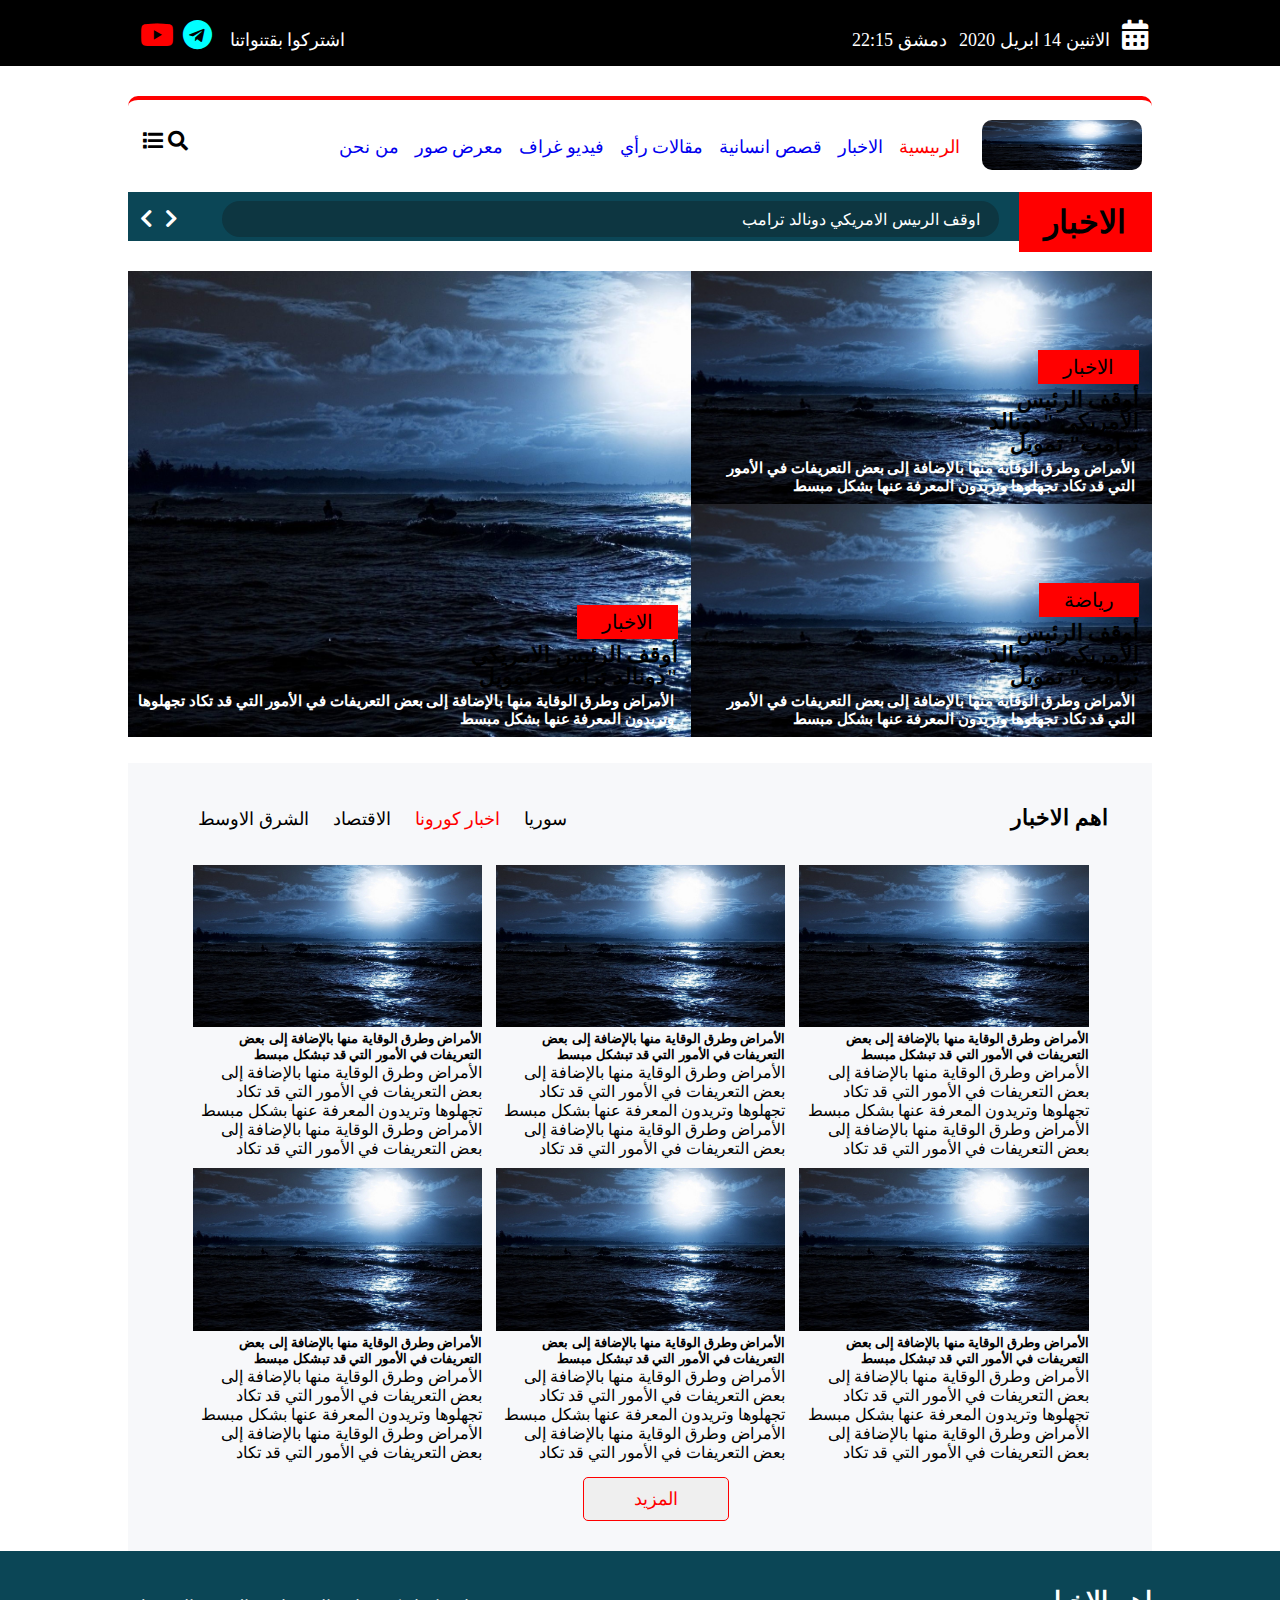
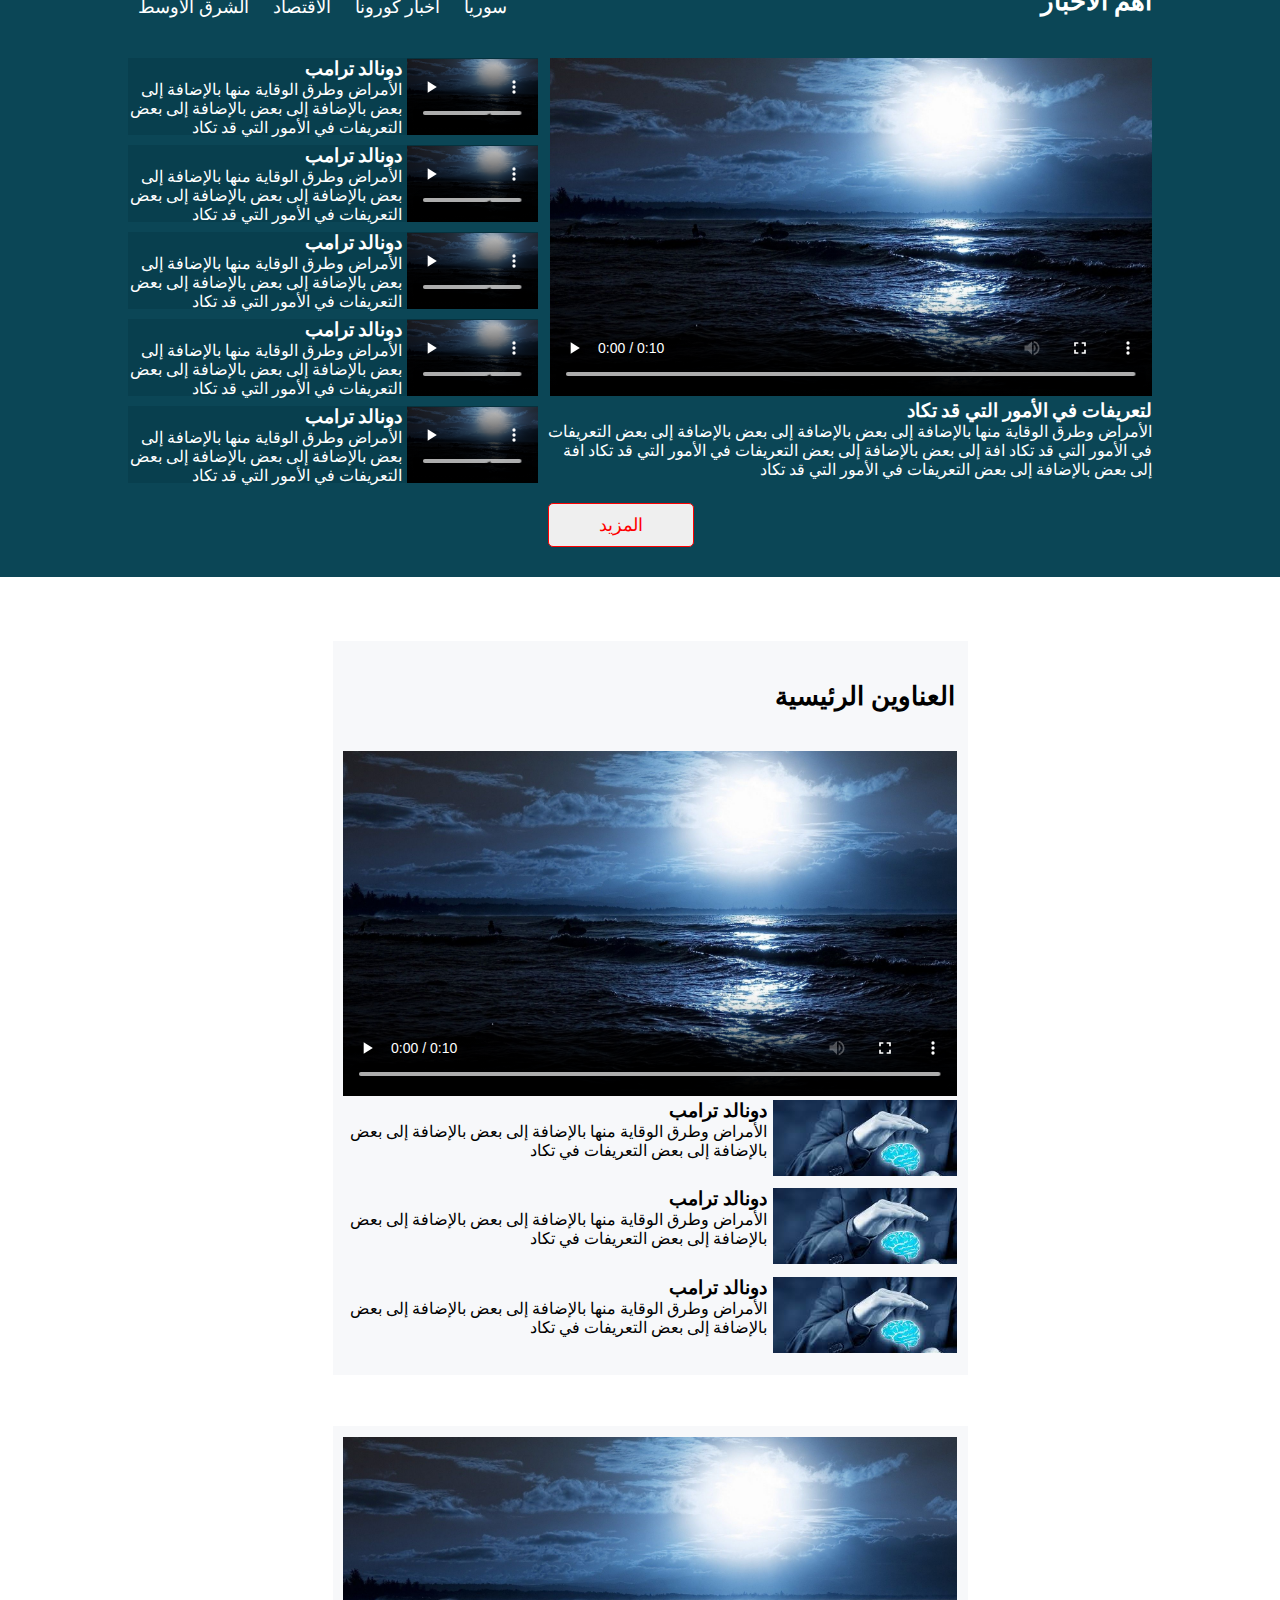
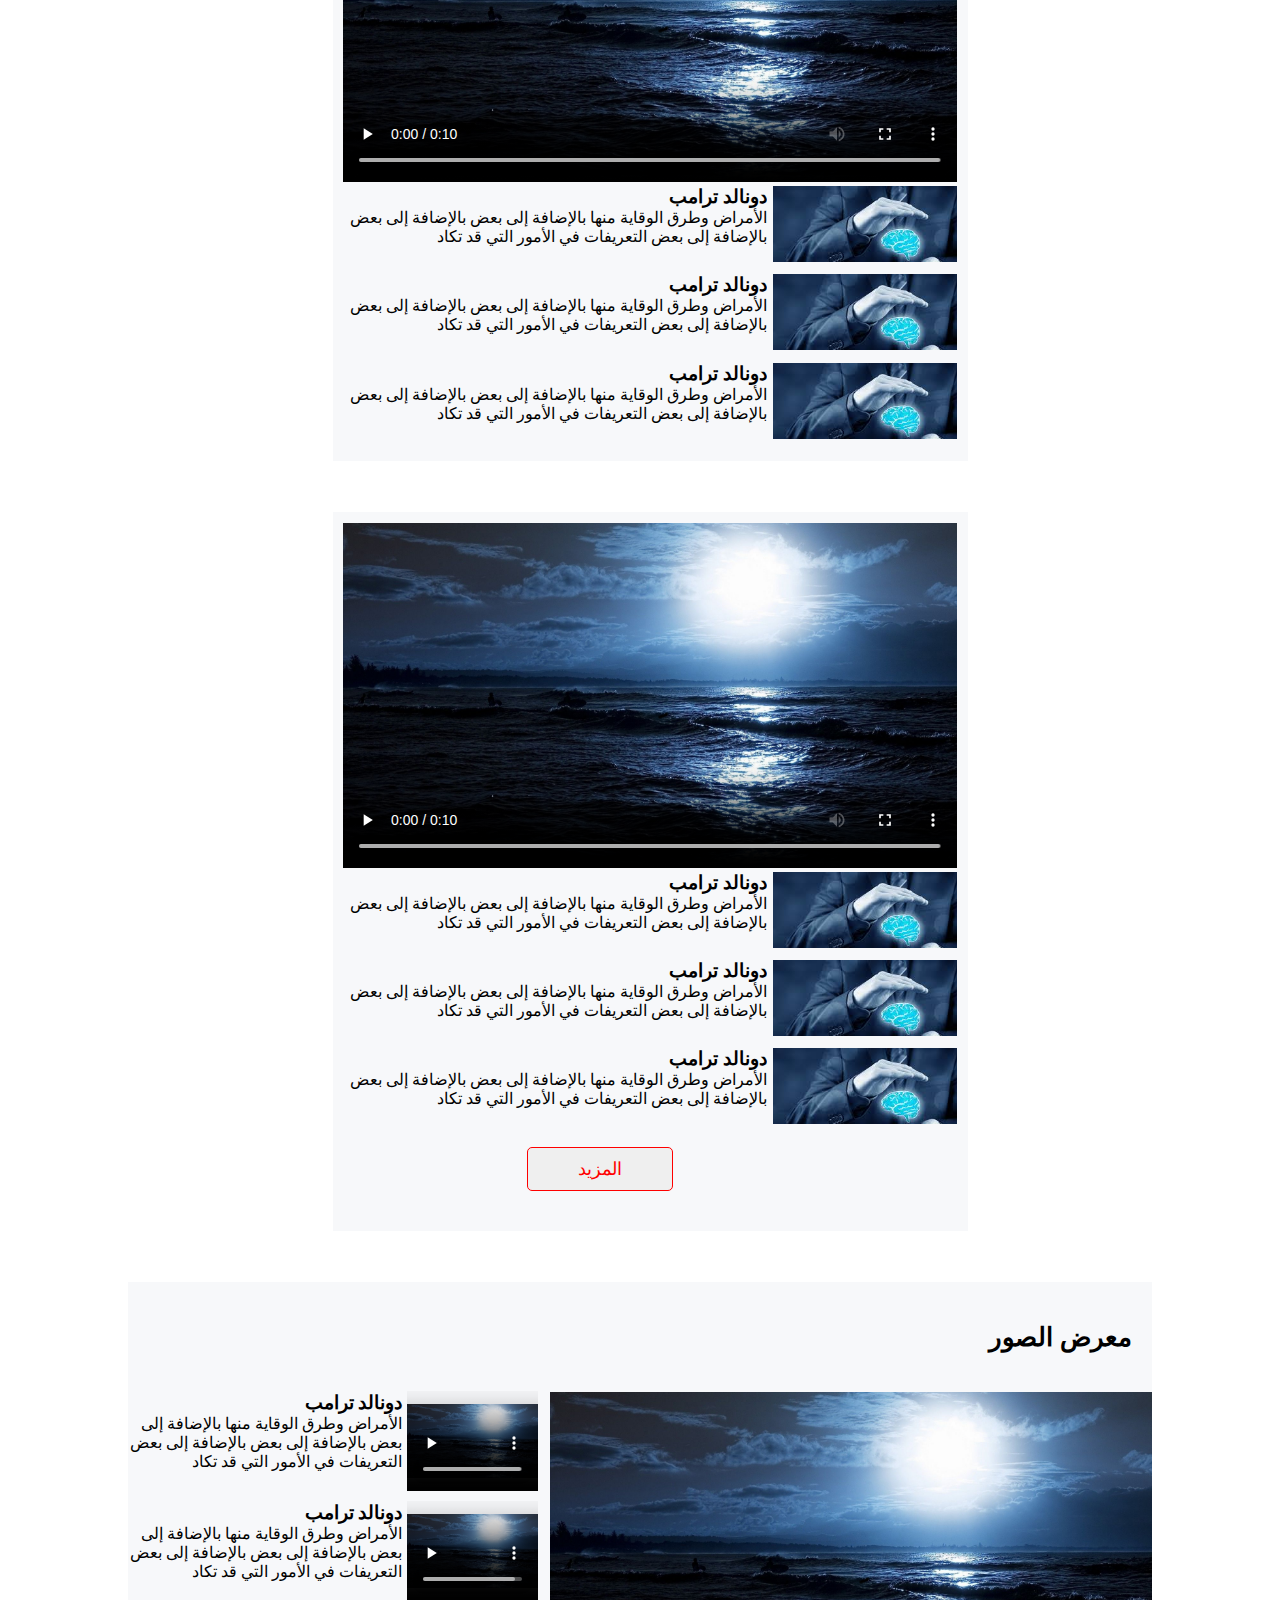
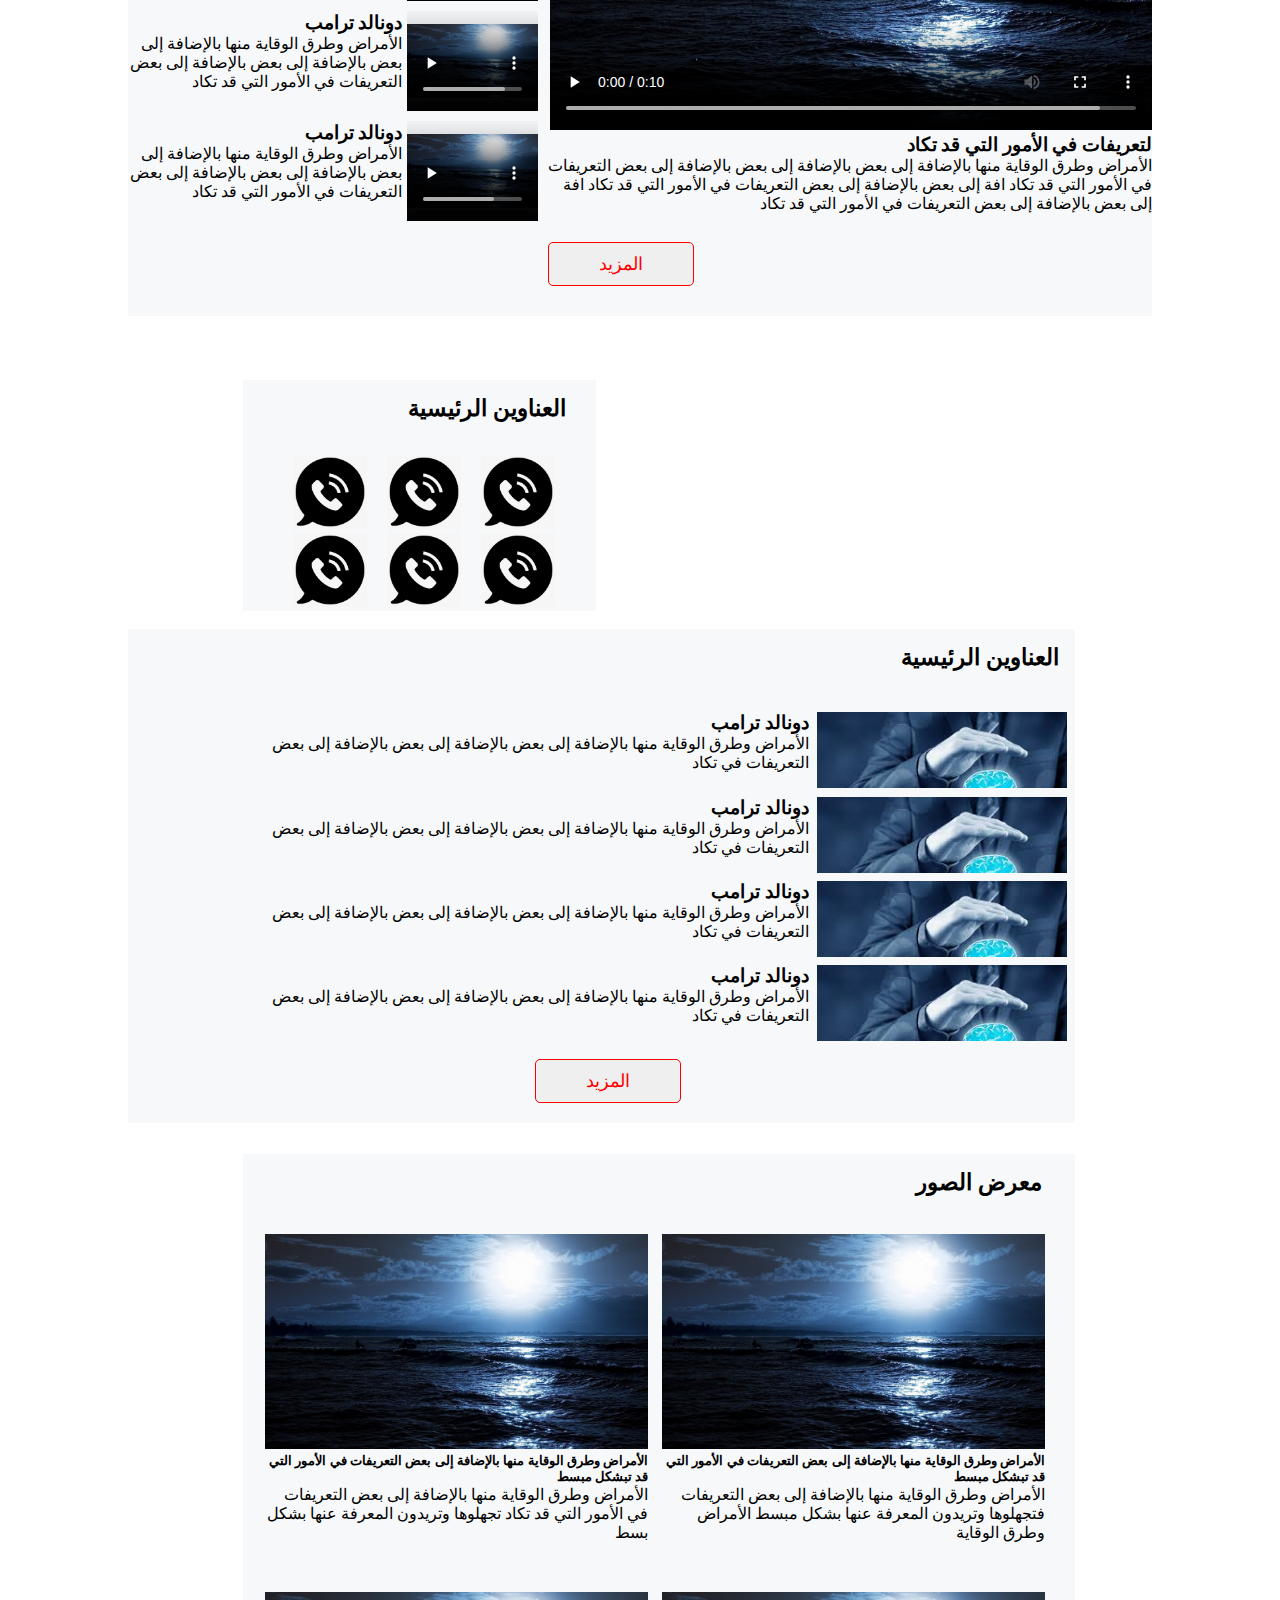
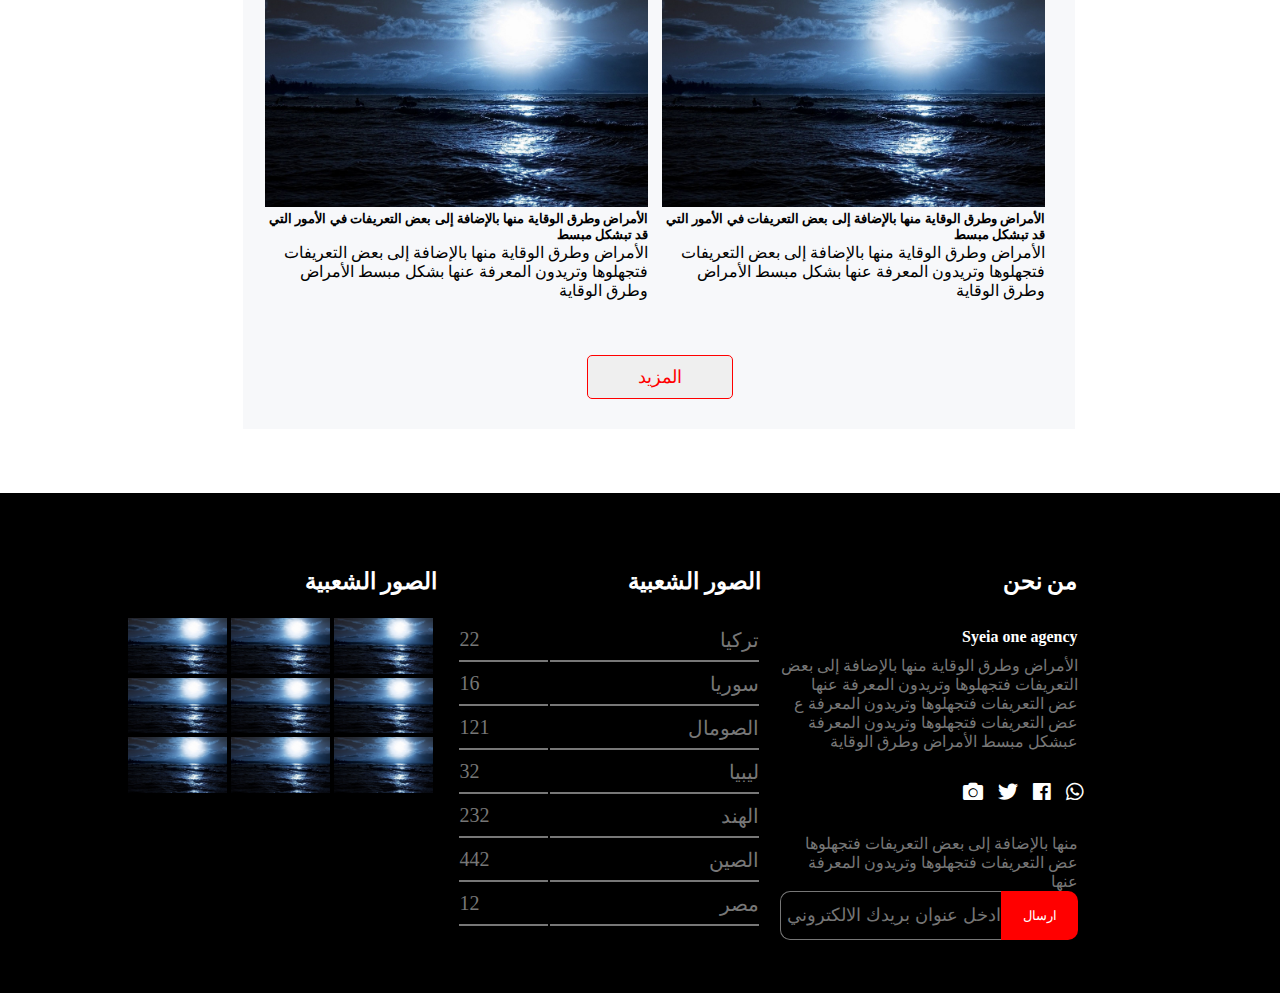
<file: index.html>
<!DOCTYPE html>
<html>
<head>
	<title></title>
    <link rel="stylesheet" href="css/fontawesome-all.min.css">
    <link rel="stylesheet" type="text/css" href="file.css">

</head>
    
<body>




<nav class="nav1">
                 <div class="container">
        <div class="logo">
            <div class=i>
            	<i class="fab fa-youtube y"></i>
           		 <i class="fab fa-telegram t"></i>
            </div>
            <a href="#">اشتركوا بقتنواتنا</a>
        </div>
         
 
  <div class="r">
    <ul class="dam">
      <li>
        دمشق 22:15
      </li>
      <li >
        الاثنين 14 ابريل 2020
      </li>
      <li >
        <i class="fas fa-calendar-alt"></i>
      </li>
    </ul>
 
  </div>
   </div>
</nav>





<section class="mainnavbar">
  <nav class="navbar">
 
    <div class="iconleft">
      	<i class="fas fa-list"></i>
    	<i class="fas fa-search s"></i>
    </div>

    <img src="0000.jpg">
    <ul class="ul" dir="rtl">

      <li class="m">
        <a class="active" href="file.html">الرىيسية</a>
      </li>
      <li class="">
        <a class="" href="1/1.html">الاخبار</a>
      </li>
      <li class="">
        <a class="" href="7/7.html">قصص انسانية</a>
      </li>
      <li class="">
        <a class="" href="6/6.html"> مقالات رأي  </a>
      </li>
      <li class="">
        <a class="" href="4/4.html">فيديو غراف </a>
      </li>
      <li class="">
        <a class="" href="3/3.html">معرض صور  </a>
      </li>
      <li class="">
        <a class="" href="10/10.html">من نحن </a>
      </li>
     
    </ul>
 

</nav>
            <div class="o">
            	<h1 class="h">الاخبار</h1>
            <div class="">
            	<div class="n">
                <div class="icon">
                    <div class="inl">
                        <i class="fas fa-chevron-left"></i>
                        <i class="fas fa-chevron-right"></i>
                    </div>
                </div>
                <div class="inp">
                    <input dir="rtl" value="  اوقف الرىيس الامريكي دونالد ترامب"/>
                </div>
            </div>
            </div>
</section>





        <section class="im">
            <div class="imgs">
                <div class="img1">
                    <div class="elm ">
                        <div class=" elm1">
                        	  <button>الاخبار</button>
	                          <h4>أوقف الرئيس الامريكي "دونالد ترامب" تمويل</h4>
	                          <p>الأمراض وطرق الوقاية منها بالإضافة إلى بعض التعريفات في الأمور التي قد تكاد تجهلوها وتريدون المعرفة عنها بشكل مبسط </p>
                        </div>
                    </div>
                </div>
                <div  class="img2">
                    <div class="elm">
                       <div class="elm2">
                       	      <button>الاخبار</button>
	                          <h4>أوقف الرئيس الامريكي "دونالد ترامب" تمويل</h4>
	                          <p>الأمراض وطرق الوقاية منها بالإضافة إلى بعض التعريفات في الأمور التي قد تكاد تجهلوها وتريدون المعرفة عنها بشكل مبسط </p>
                       </div>
                    </div>
                </div>
                <div class="img3 ">
                    <div class="elm"> 
                    	<div class="elm3">
                    		  <button>رياضة</button>
	                          <h4>أوقف الرئيس الامريكي "دونالد ترامب" تمويل</h4>
	                          <p>الأمراض وطرق الوقاية منها بالإضافة إلى بعض التعريفات في الأمور التي قد تكاد تجهلوها وتريدون المعرفة عنها بشكل مبسط </p>
                    	</div>
                    </div>
                </div>
            </div>
     </section>



<section class="container">
        <div class="row txtt">
      		<div class="ss">
      			      <div class="w">
                <nav  class="navbarrr">
                    <ul>
                       <li><a href="#">الشرق الاوسط</a></li>
                       <li><a href="#">الاقتصاد</a></li>
                       <li><span><a href="#">اخبار كورونا</a></span></li>  
                       <li><a href="#">سوريا</a></li> 
                    </ul>
                    <h4>اهم الاخبار</h4>
                </nav>
            </div>
            <div class="txt txt1">
                <img src="0000.jpg">
                <h5>الأمراض وطرق الوقاية منها بالإضافة إلى بعض التعريفات في الأمور التي قد تبشكل مبسط</h5>
                <p>الأمراض وطرق الوقاية منها بالإضافة إلى بعض التعريفات في الأمور التي قد تكاد تجهلوها وتريدون المعرفة عنها بشكل مبسط الأمراض وطرق الوقاية منها بالإضافة إلى بعض التعريفات في الأمور التي قد تكاد  </p>
            </div>
            <div class="txt txt2">
                <img src="0000.jpg">
                <h5>الأمراض وطرق الوقاية منها بالإضافة إلى بعض التعريفات في الأمور التي قد تبشكل مبسط</h5>
                <p>الأمراض وطرق الوقاية منها بالإضافة إلى بعض التعريفات في الأمور التي قد تكاد تجهلوها وتريدون المعرفة عنها بشكل مبسط الأمراض وطرق الوقاية منها بالإضافة إلى بعض التعريفات في الأمور التي قد تكاد  </p>
            </div>
            <div class="txt txt3">
                <img src="0000.jpg">
                <h5>الأمراض وطرق الوقاية منها بالإضافة إلى بعض التعريفات في الأمور التي قد تبشكل مبسط</h5>
                <p>الأمراض وطرق الوقاية منها بالإضافة إلى بعض التعريفات في الأمور التي قد تكاد تجهلوها وتريدون المعرفة عنها بشكل مبسط الأمراض وطرق الوقاية منها بالإضافة إلى بعض التعريفات في الأمور التي قد تكاد  </p>
            </div>
            <div class="txt txt4">
                <img src="0000.jpg">
                <h5>الأمراض وطرق الوقاية منها بالإضافة إلى بعض التعريفات في الأمور التي قد تبشكل مبسط</h5>
                <p>الأمراض وطرق الوقاية منها بالإضافة إلى بعض التعريفات في الأمور التي قد تكاد تجهلوها وتريدون المعرفة عنها بشكل مبسط الأمراض وطرق الوقاية منها بالإضافة إلى بعض التعريفات في الأمور التي قد تكاد  </p>
            </div>
            <div class="txt txt5">
                <img src="0000.jpg">
                <h5>الأمراض وطرق الوقاية منها بالإضافة إلى بعض التعريفات في الأمور التي قد تبشكل مبسط</h5>
                <p>الأمراض وطرق الوقاية منها بالإضافة إلى بعض التعريفات في الأمور التي قد تكاد تجهلوها وتريدون المعرفة عنها بشكل مبسط الأمراض وطرق الوقاية منها بالإضافة إلى بعض التعريفات في الأمور التي قد تكاد  </p>
            </div>
            <div class="txt txt6">
                <img src="0000.jpg">
                <h5>الأمراض وطرق الوقاية منها بالإضافة إلى بعض التعريفات في الأمور التي قد تبشكل مبسط</h5>
                <p>الأمراض وطرق الوقاية منها بالإضافة إلى بعض التعريفات في الأمور التي قد تكاد تجهلوها وتريدون المعرفة عنها بشكل مبسط الأمراض وطرق الوقاية منها بالإضافة إلى بعض التعريفات في الأمور التي قد تكاد  </p>
            </div>
             <button>المزيد</button>
      		</div>
        </div>
</section>

<section class="abdo">
  <div class="container1">
     <div class="w">
                <nav  class="navbarrr">
                    <div class="fff">
                    	<div class="logooo">
	                  	  <h4>اهم الاخبار</h4>
	         			</div>
                      <ul>
                       <li><a href="#">الشرق الاوسط</a></li>
                       <li><a href="#">الاقتصاد</a></li>
                       <li><a href="#">اخبار كورونا</a></li>  
                       <li><a href="#">سوريا</a></li> 
                    </ul>
                    </div>
                </nav>
            </div>
     <div class="pad">
         <div class="big">
           <video controls="" poster="0000.jpg">
             <source src="3.mp4" type="video/mp4">
           </video>
           <h3>لتعريفات في الأمور التي قد تكاد </h3>
           <p>الأمراض وطرق الوقاية منها بالإضافة إلى بعض بالإضافة إلى بعض بالإضافة إلى بعض التعريفات في الأمور التي قد تكاد  افة إلى بعض بالإضافة إلى بعض التعريفات في الأمور التي قد تكاد  افة إلى بعض بالإضافة إلى بعض التعريفات في الأمور التي قد تكاد </p>
       </div>
       <div class="small">
          <div class="small1">
            <div class="fo">
              <video controls="" poster="0000.jpg">
             <source src="3.mp4" type="video/mp4">
           </video>
            </div>
            <div class="com">
              <h3>دونالد ترامب</h3>
              <p>الأمراض وطرق الوقاية منها بالإضافة إلى بعض بالإضافة إلى بعض بالإضافة إلى بعض التعريفات في الأمور التي قد تكاد </p>
            </div>
          </div>
          <div class="small2">
            <div class="fo">
              <video controls="" poster="0000.jpg">
             <source src="3.mp4" type="video/mp4">
           </video>
            </div>
            <div class="com">
              <h3>دونالد ترامب</h3>
              <p>الأمراض وطرق الوقاية منها بالإضافة إلى بعض بالإضافة إلى بعض بالإضافة إلى بعض التعريفات في الأمور التي قد تكاد </p>
            </div>
          </div>
          <div class="small3">
            <div class="fo">
              <video controls="" poster="0000.jpg">
             <source src="3.mp4" type="video/mp4">
           </video>
            </div>
            <div class="com">
              <h3>دونالد ترامب</h3>
              <p>الأمراض وطرق الوقاية منها بالإضافة إلى بعض بالإضافة إلى بعض بالإضافة إلى بعض التعريفات في الأمور التي قد تكاد </p>
            </div>
          </div>
          <div class="small4">
            <div class="fo">
              <video controls="" poster="0000.jpg">
             <source src="3.mp4" type="video/mp4">
           </video>
            </div>
            <div class="com">
              <h3>دونالد ترامب</h3>
              <p>الأمراض وطرق الوقاية منها بالإضافة إلى بعض بالإضافة إلى بعض بالإضافة إلى بعض التعريفات في الأمور التي قد تكاد </p>
            </div>
          </div>
          <div class="small5">
            <div class="fo">
              <video controls="" poster="0000.jpg">
             <source src="3.mp4" type="video/mp4">
           </video>
            </div>
            <div class="com">
              <h3>دونالد ترامب</h3>
              <p>الأمراض وطرق الوقاية منها بالإضافة إلى بعض بالإضافة إلى بعض بالإضافة إلى بعض التعريفات في الأمور التي قد تكاد </p>
            </div>
          </div>
       </div>
     <button>المزيد</button>
       </div>
  </div>
</section>


<section class="cols">
	<div class="container1">
		<div class="background">
			<div class="logoo">
                    <h4>العناوين الرئيسية</h4>
         	</div>
		<div class="col">
				<div class="video">
					<video controls="" poster="0000.jpg">
		             <source src="3.mp4" type="video/mp4">
		           </video>
				</div>
	           <div class="element">
	            <div class="vi">
	              <img src="223.jpg">
	            </div>
	            <div class="vid">
	              <h3>دونالد ترامب</h3>
	              <p>الأمراض وطرق الوقاية منها بالإضافة إلى بعض بالإضافة إلى بعض بالإضافة إلى بعض التعريفات في  تكاد </p>
	            </div>
	          </div>
	          <div class="element">
	            <div class="vi">
	              <img src="223.jpg">
	            </div>
	            <div class="vid">
	              <h3>دونالد ترامب</h3>
	              <p>الأمراض وطرق الوقاية منها بالإضافة إلى بعض بالإضافة إلى بعض بالإضافة إلى بعض التعريفات في  تكاد </p>
	            </div>
	          </div>
	          <div class="element">
	            <div class="vi">
	              <img src="223.jpg">
	            </div>
	            <div class="vid">
	              <h3>دونالد ترامب</h3>
	              <p>الأمراض وطرق الوقاية منها بالإضافة إلى بعض بالإضافة إلى بعض بالإضافة إلى بعض التعريفات في  تكاد </p>
	            </div>
	          </div>
		</div>
		<div class="col">
				<div class="video">
					<video controls="" poster="0000.jpg">
		             <source src="3.mp4" type="video/mp4">
		           </video>
				</div>
	           <div class="element">
	            <div class="vi">
	              <img src="223.jpg">
	            </div>
	            <div class="vid">
	              <h3>دونالد ترامب</h3>
	              <p>الأمراض وطرق الوقاية منها بالإضافة إلى بعض بالإضافة إلى بعض بالإضافة إلى بعض التعريفات في الأمور التي قد تكاد </p>
	            </div>
	          </div>
	          <div class="element">
	            <div class="vi">
	              <img src="223.jpg">
	            </div>
	            <div class="vid">
	              <h3>دونالد ترامب</h3>
	              <p>الأمراض وطرق الوقاية منها بالإضافة إلى بعض بالإضافة إلى بعض بالإضافة إلى بعض التعريفات في الأمور التي قد تكاد </p>
	            </div>
	          </div>
	          <div class="element">
	            <div class="vi">
	              <img src="223.jpg">
	            </div>
	            <div class="vid">
	              <h3>دونالد ترامب</h3>
	              <p>الأمراض وطرق الوقاية منها بالإضافة إلى بعض بالإضافة إلى بعض بالإضافة إلى بعض التعريفات في الأمور التي قد تكاد </p>
	            </div>
	          </div>
		</div>
		<div class="col">
				<div class="video">
					<video controls="" poster="0000.jpg">
		             <source src="3.mp4" type="video/mp4">
		           </video>
				</div>
	           <div class="element">
	            <div class="vi">
	              <img src="223.jpg">
	            </div>
	            <div class="vid">
	              <h3>دونالد ترامب</h3>
	              <p>الأمراض وطرق الوقاية منها بالإضافة إلى بعض بالإضافة إلى بعض بالإضافة إلى بعض التعريفات في الأمور التي قد تكاد </p>
	            </div>
	          </div>
	          <div class="element">
	            <div class="vi">
	              <img src="223.jpg">
	            </div>
	            <div class="vid">
	              <h3>دونالد ترامب</h3>
	              <p>الأمراض وطرق الوقاية منها بالإضافة إلى بعض بالإضافة إلى بعض بالإضافة إلى بعض التعريفات في الأمور التي قد تكاد </p>
	            </div>
	          </div>
	          <div class="element">
	            <div class="vi">
	              <img src="223.jpg">
	            </div>
	            <div class="vid">
	              <h3>دونالد ترامب</h3>
	              <p>الأمراض وطرق الوقاية منها بالإضافة إلى بعض بالإضافة إلى بعض بالإضافة إلى بعض التعريفات في الأمور التي قد تكاد </p>
	            </div>
	          </div>
	          <button>المزيد</button>
			</div>
		</div>
	</div>
</section>
<div  class="clearfix"></div>

<section class="abdo" id="abdo">
  <div class="container1">
    <div class="background2">
    		 <div class="logoo">
                    <h4>معرض الصور</h4>
         	</div>
     <div class="pad">
         <div class="big">
           <video controls="" poster="0000.jpg">
             <source src="3.mp4" type="video/mp4">
           </video>
           <h3>لتعريفات في الأمور التي قد تكاد </h3>
           <p>الأمراض وطرق الوقاية منها بالإضافة إلى بعض بالإضافة إلى بعض بالإضافة إلى بعض التعريفات في الأمور التي قد تكاد  افة إلى بعض بالإضافة إلى بعض التعريفات في الأمور التي قد تكاد  افة إلى بعض بالإضافة إلى بعض التعريفات في الأمور التي قد تكاد </p>
       </div>
       <div class="small">
          <div class="small1">
            <div class="fo">
              <video controls="" poster="0000.jpg">
             <source src="3.mp4" type="video/mp4">
           </video>
            </div>
            <div class="com">
              <h3>دونالد ترامب</h3>
              <p>الأمراض وطرق الوقاية منها بالإضافة إلى بعض بالإضافة إلى بعض بالإضافة إلى بعض التعريفات في الأمور التي قد تكاد </p>
            </div>
          </div>
          <div class="small2">
            <div class="fo">
              <video controls="" poster="0000.jpg">
             <source src="3.mp4" type="video/mp4">
           </video>
            </div>
            <div class="com">
              <h3>دونالد ترامب</h3>
              <p>الأمراض وطرق الوقاية منها بالإضافة إلى بعض بالإضافة إلى بعض بالإضافة إلى بعض التعريفات في الأمور التي قد تكاد </p>
            </div>
          </div>
          <div class="small3">
            <div class="fo">
              <video controls="" poster="0000.jpg">
             <source src="3.mp4" type="video/mp4">
           </video>
            </div>
            <div class="com">
              <h3>دونالد ترامب</h3>
              <p>الأمراض وطرق الوقاية منها بالإضافة إلى بعض بالإضافة إلى بعض بالإضافة إلى بعض التعريفات في الأمور التي قد تكاد </p>
            </div>
          </div>
          <div class="small4">
            <div class="fo">
              <video controls="" poster="0000.jpg">
             <source src="3.mp4" type="video/mp4">
           </video>
            </div>
            <div class="com">
              <h3>دونالد ترامب</h3>
              <p>الأمراض وطرق الوقاية منها بالإضافة إلى بعض بالإضافة إلى بعض بالإضافة إلى بعض التعريفات في الأمور التي قد تكاد </p>
            </div>
          </div>
       </div>
     <button>المزيد</button>
       </div>
    </div>
  </div>
</section>

<section class="container general">

<!-- <section class="icons">
	<div class="container">
		<i class="fab fa-facebook y"></i>
		<i class="fab fa-instagram t"></i>
		<i class="fab fa-whatsapp y"></i>
		<i class="fab fa-twitter t"></i>
		<i class="fab fa-telegram t"></i>
		<i class="fab fa-youtube y"></i>
	</div>
</section> -->
<section class="icons">
	<div class="container">
		<div class="log">
                    <h4>العناوين الرئيسية</h4>
         	</div>
		<img src="1.png">
		<img src="1.png">
		<img src="1.png">
		<img src="1.png">
		<img src="1.png">
		<img src="1.png">
	</div>
</section>


<section class="cols">
	<div class="container1">
		<div class="g"></div>
		<div class="back">
			<div class="logg">
                    <h4>العناوين الرئيسية</h4>
         	</div>
			<div class="col">
				<div class="element">
	            <div class="vi">
	              <img src="223.jpg">
	            </div>
	            <div class="vid">
	              <h3>دونالد ترامب</h3>
	              <p>الأمراض وطرق الوقاية منها بالإضافة إلى بعض بالإضافة إلى بعض بالإضافة إلى بعض التعريفات في  تكاد </p>
	            </div>
	          </div>
	           <div class="element">
	            <div class="vi">
	              <img src="223.jpg">
	            </div>
	            <div class="vid">
	              <h3>دونالد ترامب</h3>
	              <p>الأمراض وطرق الوقاية منها بالإضافة إلى بعض بالإضافة إلى بعض بالإضافة إلى بعض التعريفات في  تكاد </p>
	            </div>
	          </div>
	          <div class="element">
	            <div class="vi">
	              <img src="223.jpg">
	            </div>
	            <div class="vid">
	              <h3>دونالد ترامب</h3>
	              <p>الأمراض وطرق الوقاية منها بالإضافة إلى بعض بالإضافة إلى بعض بالإضافة إلى بعض التعريفات في  تكاد </p>
	            </div>
	          </div>
	          <div class="element">
	            <div class="vi">
	              <img src="223.jpg">
	            </div>
	            <div class="vid">
	              <h3>دونالد ترامب</h3>
	              <p>الأمراض وطرق الوقاية منها بالإضافة إلى بعض بالإضافة إلى بعض بالإضافة إلى بعض التعريفات في  تكاد </p>
	            </div>
	          </div>
			</div>
			<button>المزيد</button>
		</div>
	</div>
</section>



        <div class="txtt">
      		<div class="ss sss">
      		<div class="log">
                <h4>معرض الصور</h4>
         	</div>
            <div class="txt txt3">
                <img src="0000.jpg">
                <h5>الأمراض وطرق الوقاية منها بالإضافة إلى بعض التعريفات في الأمور التي قد تبشكل مبسط</h5>
                <p>الأمراض وطرق الوقاية منها بالإضافة إلى بعض التعريفات في الأمور التي قد تكاد تجهلوها وتريدون المعرفة عنها بشكل   بسط    </p></p>
            </div>
            <div class="txt txt4">
                <img src="0000.jpg">
                <h5>الأمراض وطرق الوقاية منها بالإضافة إلى بعض التعريفات في الأمور التي قد تبشكل مبسط</h5>
                <p>الأمراض وطرق الوقاية منها بالإضافة إلى بعض التعريفات فتجهلوها وتريدون المعرفة عنها بشكل مبسط الأمراض وطرق الوقاية </p>
            </div>
            <div class="txt txt5">
                <img src="0000.jpg">
                <h5>الأمراض وطرق الوقاية منها بالإضافة إلى بعض التعريفات في الأمور التي قد تبشكل مبسط</h5>
                <p>الأمراض وطرق الوقاية منها بالإضافة إلى بعض التعريفات فتجهلوها وتريدون المعرفة عنها بشكل مبسط الأمراض وطرق الوقاية </p>
            </div>
            <div class="txt txt6">
                <img src="0000.jpg">
                <h5>الأمراض وطرق الوقاية منها بالإضافة إلى بعض التعريفات في الأمور التي قد تبشكل مبسط</h5>
                <p>الأمراض وطرق الوقاية منها بالإضافة إلى بعض التعريفات فتجهلوها وتريدون المعرفة عنها بشكل مبسط الأمراض وطرق الوقاية </p>
            </div>
             <button>المزيد</button>
      		</div>
        </div>
</section>

<div class="clearfix"></div>
<section class="endd">
	<div class="containe">
		<footer>
			<div class="lm">
				<div class="logg">
                    <h4>الصور الشعبية</h4>
         		</div>
				<div class="imgss">
					<img src="0000.jpg">
					<img src="0000.jpg">
					<img src="0000.jpg">
					<img src="0000.jpg">
					<img src="0000.jpg">
					<img src="0000.jpg">
					<img src="0000.jpg">
					<img src="0000.jpg">
					<img src="0000.jpg">
				</div>
			</div>
			<div clas="med">
				<div class="lm">
				<div class="logg">
                    <h4>الصور الشعبية</h4>
         		</div>
				<table class="table">
					<tr>
						<td>22</td>
						<td>تركيا</td>
					</tr>
					<tr>
						<td>16</td>
						<td>سوريا</td>
					</tr>
					<tr>
						<td>121</td>
						<td>الصومال</td>
					</tr>
					<tr>
						<td>32</td>
						<td>ليبيا</td>
					</tr>
					<tr>
						<td>232</td>
						<td>الهند</td>
					</tr>
					<tr>
						<td>442</td>
						<td>الصين</td>
					</tr>
					<tr>
						<td>12</td>
						<td>مصر</td>
					</tr>
				</table>
			</div>
			<div class="we">
				<div>
				<div class="logg">
                    <h4>من  نحن</h4>
         		</div>
					<h4>Syeia one agency</h4>
					<p>الأمراض وطرق الوقاية منها بالإضافة إلى بعض التعريفات فتجهلوها وتريدون المعرفة عنها  عض التعريفات فتجهلوها وتريدون المعرفة ع عض التعريفات فتجهلوها وتريدون المعرفة عبشكل مبسط الأمراض وطرق الوقاية </p>
					
				</div>
				<div class="iconss">
					<i class="fas fa-camera "></i>
					<i class="fab fa-twitter"></i>
					<i class="fab fa-facebook"></i>
					<i class="fab fa-whatsapp"></i>
				</div>
				<div>
					<p>منها بالإضافة إلى بعض التعريفات فتجهلوها  عض التعريفات فتجهلوها وتريدون المعرفة عنها</p>
					<form  class="email">
						<input name="" placeholder="ادخل عنوان بريدك الالكتروني">
						<button>ارسال</button>
					</form>
				</div>
			</div>
		</footer>
	</div>
</section>

</body>
</html>
</file>
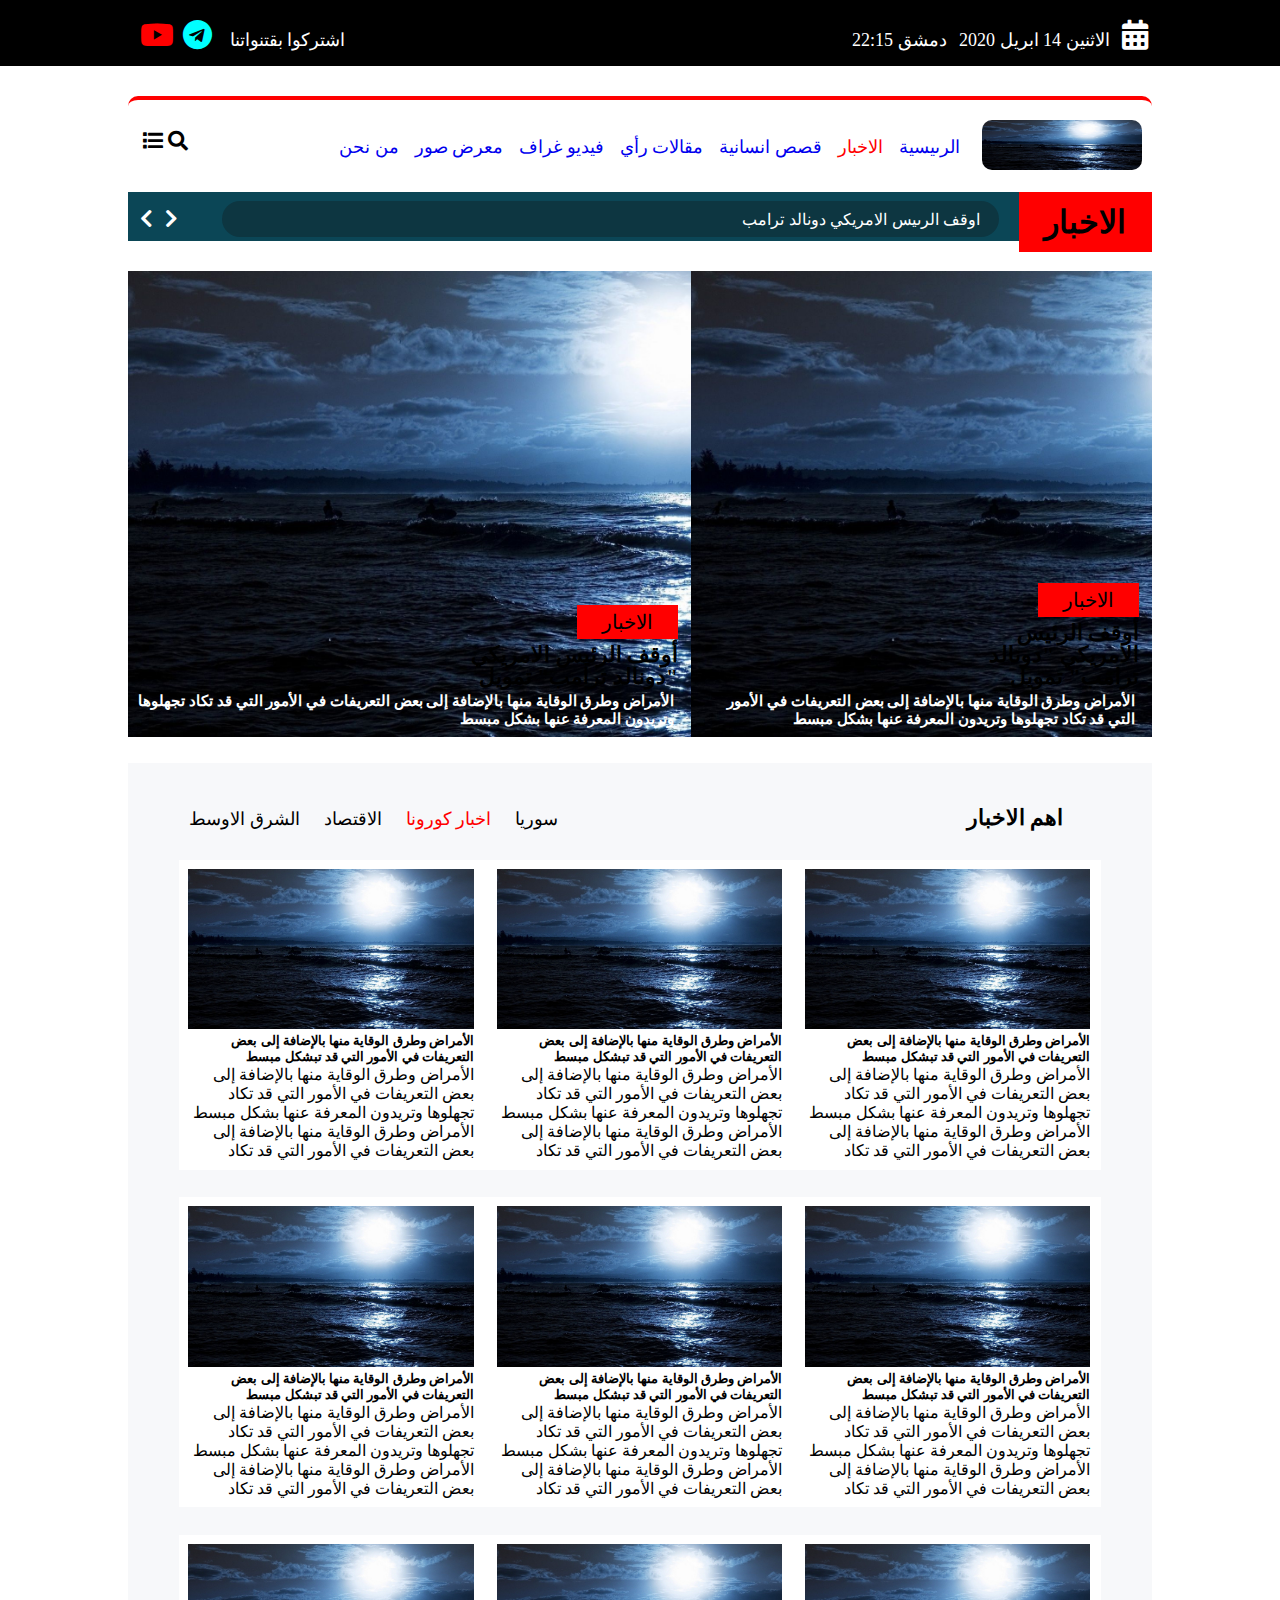
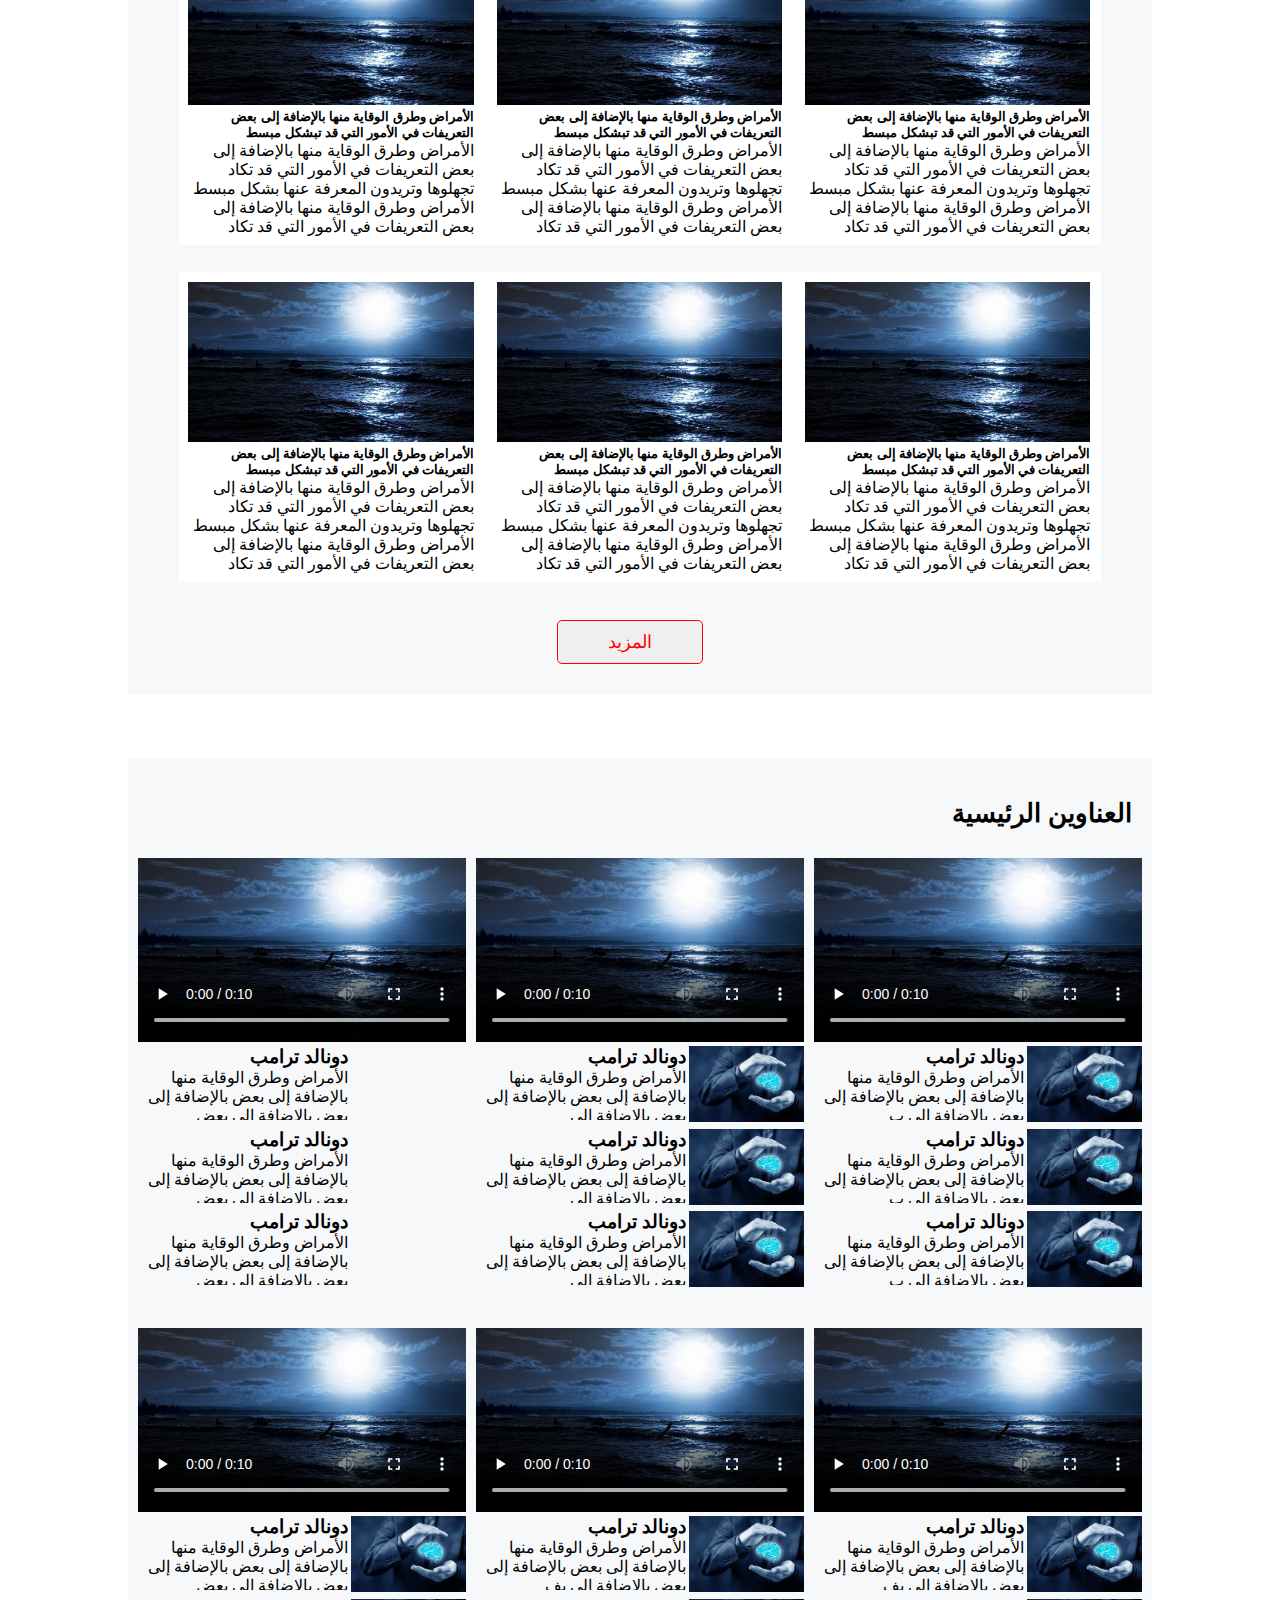
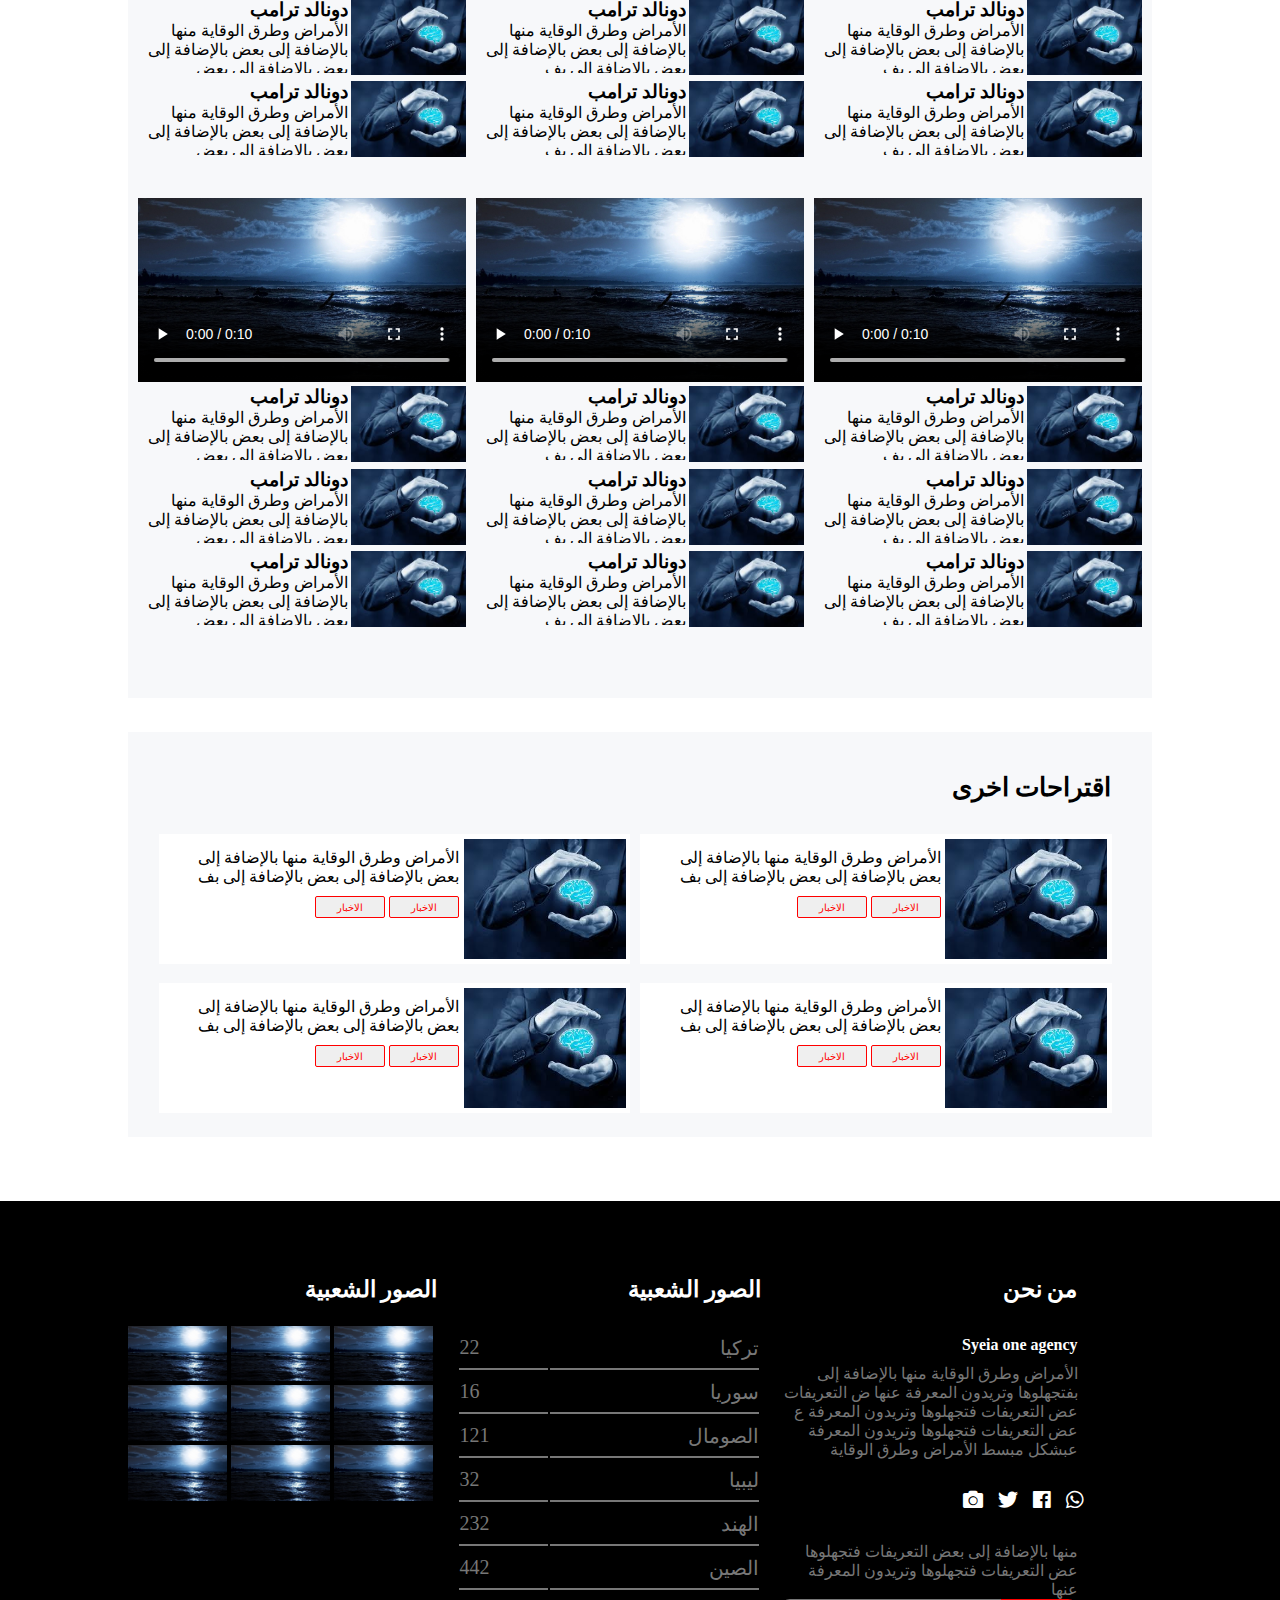
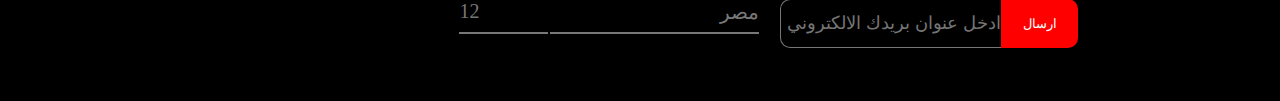
<file: 2/2.html>
<!DOCTYPE html>
<html>
<head>
	<title></title>
    <link rel="stylesheet" href="../css/fontawesome-all.min.css">
    <link rel="stylesheet" type="text/css" href="2.css">

</head>
    
<body>




<nav class="nav1">
                 <div class="container">
        <div class="logo">
            <div class=i>
            	<i class="fab fa-youtube y"></i>
           		 <i class="fab fa-telegram t"></i>
            </div>
            <a href="#">اشتركوا بقتنواتنا</a>
        </div>
         
 
  <div class="r">
    <ul class="dam">
      <li>
        دمشق 22:15
      </li>
      <li >
        الاثنين 14 ابريل 2020
      </li>
      <li >
        <i class="fas fa-calendar-alt"></i>
      </li>
    </ul>
 
  </div>
   </div>
</nav>





<section class="mainnavbar">
  <nav class="navbar">
 
    <div class="iconleft">
    	<i class="fas fa-list"></i>
    	<i class="fas fa-search s"></i>
    </div>

    <img src="0000.jpg">
    <ul class="ul" dir="rtl">

      <li class="m">
          <a class="" href="../index.html">الرىيسية</a>
        </li>
        <li class="">
          <a class="active" href="../1/1.html">الاخبار</a>
        </li>
        <li class="">
          <a class="" href="../7/7.html">قصص انسانية</a>
        </li>
        <li class="">
          <a class="" href="../6/6.html"> مقالات رأي  </a>
        </li>
        <li class="">
          <a class="" href="../4/4.html">فيديو غراف </a>
        </li>
        <li class="">
          <a class="" href="../3/3.html">معرض صور  </a>
        </li>
        <li class="">
          <a class="" href="../10/10.html">من نحن </a>
        </li>
     
    </ul>
 

</nav>
            <div class="o">
            	<h1 class="h">الاخبار</h1>
            <div class="">
            	<div class="n">
                <div class="icon">
                    <div class="inl">
                        <i class="fas fa-chevron-left"></i>
                        <i class="fas fa-chevron-right"></i>
                    </div>
                </div>
                <div class="inp">
                    <input dir="rtl" value="  اوقف الرىيس الامريكي دونالد ترامب"/>
                </div>
            </div>
            </div>
</section>





        <section class="im">
            <div class="imgs">
                <div class="img1">
                    <div class="elm ">
                        <div class=" elm1">
                        	  <button>الاخبار</button>
	                          <h4>أوقف الرئيس الامريكي "دونالد ترامب" تمويل</h4>
	                          <p>الأمراض وطرق الوقاية منها بالإضافة إلى بعض التعريفات في الأمور التي قد تكاد تجهلوها وتريدون المعرفة عنها بشكل مبسط </p>
                        </div>
                    </div>
                </div>
                <div  class="img2">
                    <div class="elm">
                       <div class="elm2">
                       	      <button>الاخبار</button>
	                          <h4>أوقف الرئيس الامريكي "دونالد ترامب" تمويل</h4>
	                          <p>الأمراض وطرق الوقاية منها بالإضافة إلى بعض التعريفات في الأمور التي قد تكاد تجهلوها وتريدون المعرفة عنها بشكل مبسط </p>
                       </div>
                    </div>
                </div>
            </div>
     </section>



<section class="containe">
        <div class="row txtt">
      		<div class="ss">
      			      <div class="w">
                <nav  class="navbarrr">
                    <ul>
                       <li><a href="#">الشرق الاوسط</a></li>
                       <li><a href="#">الاقتصاد</a></li>
                       <li><span><a href="#">اخبار كورونا</a></span></li>  
                       <li><a href="#">سوريا</a></li> 
                    </ul>
                    <h4>اهم الاخبار</h4>
                </nav>
            </div>
            
           <div class="color">
              <div class="txt txt1">
                <img src="0000.jpg">
                <h5>الأمراض وطرق الوقاية منها بالإضافة إلى بعض التعريفات في الأمور التي قد تبشكل مبسط</h5>
                <p>الأمراض وطرق الوقاية منها بالإضافة إلى بعض التعريفات في الأمور التي قد تكاد تجهلوها وتريدون المعرفة عنها بشكل مبسط الأمراض وطرق الوقاية منها بالإضافة إلى بعض التعريفات في الأمور التي قد تكاد  </p>
            </div>
            <div class="txt txt2">
                <img src="0000.jpg">
                <h5>الأمراض وطرق الوقاية منها بالإضافة إلى بعض التعريفات في الأمور التي قد تبشكل مبسط</h5>
                <p>الأمراض وطرق الوقاية منها بالإضافة إلى بعض التعريفات في الأمور التي قد تكاد تجهلوها وتريدون المعرفة عنها بشكل مبسط الأمراض وطرق الوقاية منها بالإضافة إلى بعض التعريفات في الأمور التي قد تكاد  </p>
            </div>
            <div class="txt txt3">
                <img src="0000.jpg">
                <h5>الأمراض وطرق الوقاية منها بالإضافة إلى بعض التعريفات في الأمور التي قد تبشكل مبسط</h5>
                <p>الأمراض وطرق الوقاية منها بالإضافة إلى بعض التعريفات في الأمور التي قد تكاد تجهلوها وتريدون المعرفة عنها بشكل مبسط الأمراض وطرق الوقاية منها بالإضافة إلى بعض التعريفات في الأمور التي قد تكاد  </p>
            </div>
            </div>
             <div class="color">
              <div class="txt txt1">
                <img src="0000.jpg">
                <h5>الأمراض وطرق الوقاية منها بالإضافة إلى بعض التعريفات في الأمور التي قد تبشكل مبسط</h5>
                <p>الأمراض وطرق الوقاية منها بالإضافة إلى بعض التعريفات في الأمور التي قد تكاد تجهلوها وتريدون المعرفة عنها بشكل مبسط الأمراض وطرق الوقاية منها بالإضافة إلى بعض التعريفات في الأمور التي قد تكاد  </p>
            </div>
            <div class="txt txt2">
                <img src="0000.jpg">
                <h5>الأمراض وطرق الوقاية منها بالإضافة إلى بعض التعريفات في الأمور التي قد تبشكل مبسط</h5>
                <p>الأمراض وطرق الوقاية منها بالإضافة إلى بعض التعريفات في الأمور التي قد تكاد تجهلوها وتريدون المعرفة عنها بشكل مبسط الأمراض وطرق الوقاية منها بالإضافة إلى بعض التعريفات في الأمور التي قد تكاد  </p>
            </div>
            <div class="txt txt3">
                <img src="0000.jpg">
                <h5>الأمراض وطرق الوقاية منها بالإضافة إلى بعض التعريفات في الأمور التي قد تبشكل مبسط</h5>
                <p>الأمراض وطرق الوقاية منها بالإضافة إلى بعض التعريفات في الأمور التي قد تكاد تجهلوها وتريدون المعرفة عنها بشكل مبسط الأمراض وطرق الوقاية منها بالإضافة إلى بعض التعريفات في الأمور التي قد تكاد  </p>
            </div>
            </div>
            <div class="color">
              <div class="txt txt1">
                <img src="0000.jpg">
                <h5>الأمراض وطرق الوقاية منها بالإضافة إلى بعض التعريفات في الأمور التي قد تبشكل مبسط</h5>
                <p>الأمراض وطرق الوقاية منها بالإضافة إلى بعض التعريفات في الأمور التي قد تكاد تجهلوها وتريدون المعرفة عنها بشكل مبسط الأمراض وطرق الوقاية منها بالإضافة إلى بعض التعريفات في الأمور التي قد تكاد  </p>
            </div>
            <div class="txt txt2">
                <img src="0000.jpg">
                <h5>الأمراض وطرق الوقاية منها بالإضافة إلى بعض التعريفات في الأمور التي قد تبشكل مبسط</h5>
                <p>الأمراض وطرق الوقاية منها بالإضافة إلى بعض التعريفات في الأمور التي قد تكاد تجهلوها وتريدون المعرفة عنها بشكل مبسط الأمراض وطرق الوقاية منها بالإضافة إلى بعض التعريفات في الأمور التي قد تكاد  </p>
            </div>
            <div class="txt txt3">
                <img src="0000.jpg">
                <h5>الأمراض وطرق الوقاية منها بالإضافة إلى بعض التعريفات في الأمور التي قد تبشكل مبسط</h5>
                <p>الأمراض وطرق الوقاية منها بالإضافة إلى بعض التعريفات في الأمور التي قد تكاد تجهلوها وتريدون المعرفة عنها بشكل مبسط الأمراض وطرق الوقاية منها بالإضافة إلى بعض التعريفات في الأمور التي قد تكاد  </p>
            </div>
            </div>
            <div class="color">
              <div class="txt txt1">
                <img src="0000.jpg">
                <h5>الأمراض وطرق الوقاية منها بالإضافة إلى بعض التعريفات في الأمور التي قد تبشكل مبسط</h5>
                <p>الأمراض وطرق الوقاية منها بالإضافة إلى بعض التعريفات في الأمور التي قد تكاد تجهلوها وتريدون المعرفة عنها بشكل مبسط الأمراض وطرق الوقاية منها بالإضافة إلى بعض التعريفات في الأمور التي قد تكاد  </p>
            </div>
            <div class="txt txt2">
                <img src="0000.jpg">
                <h5>الأمراض وطرق الوقاية منها بالإضافة إلى بعض التعريفات في الأمور التي قد تبشكل مبسط</h5>
                <p>الأمراض وطرق الوقاية منها بالإضافة إلى بعض التعريفات في الأمور التي قد تكاد تجهلوها وتريدون المعرفة عنها بشكل مبسط الأمراض وطرق الوقاية منها بالإضافة إلى بعض التعريفات في الأمور التي قد تكاد  </p>
            </div>
            <div class="txt txt3">
                <img src="0000.jpg">
                <h5>الأمراض وطرق الوقاية منها بالإضافة إلى بعض التعريفات في الأمور التي قد تبشكل مبسط</h5>
                <p>الأمراض وطرق الوقاية منها بالإضافة إلى بعض التعريفات في الأمور التي قد تكاد تجهلوها وتريدون المعرفة عنها بشكل مبسط الأمراض وطرق الوقاية منها بالإضافة إلى بعض التعريفات في الأمور التي قد تكاد  </p>
            </div>
            </div>
             <button>المزيد</button>
      		</div>
        </div>
</section>


<section class="cols" id="cols">
  <div class="container1">
    <div class="background">
      <div class="logoo">
                    <h4>العناوين الرئيسية</h4>
          </div>
    <div class="col">
        <div class="video">
          <video controls="" poster="0000.jpg">
                 <source src="3.mp4" type="video/mp4">
               </video>
        </div>
             <div class="element">
              <div class="vid">
                <h3>دونالد ترامب</h3>
                <p>الأمراض وطرق الوقاية منها بالإضافة إلى بعض بالإضافة إلى بعض بالإضافة إلى بعض</p>
              </div>
            </div>
            <div class="element">
              <div class="vid">
                <h3>دونالد ترامب</h3>
                <p>الأمراض وطرق الوقاية منها بالإضافة إلى بعض بالإضافة إلى بعض بالإضافة إلى بعض</p>
              </div>
            </div>
            <div class="element">
              <div class="vid">
                <h3>دونالد ترامب</h3>
                <p>الأمراض وطرق الوقاية منها بالإضافة إلى بعض بالإضافة إلى بعض بالإضافة إلى بعض</p>
              </div>
            </div>
    </div>
    <div class="col">
        <div class="video">
          <video controls="" poster="0000.jpg">
                 <source src="3.mp4" type="video/mp4">
               </video>
        </div>
             <div class="element">
              <div class="vi">
                <img src="223.jpg">
              </div>
              <div class="vid">
                <h3>دونالد ترامب</h3>
                <p>الأمراض وطرق الوقاية منها بالإضافة إلى بعض بالإضافة إلى بعض بالإضافة إلى </p>
              </div>
            </div>
            <div class="element">
              <div class="vi">
                <img src="223.jpg">
              </div>
              <div class="vid">
                <h3>دونالد ترامب</h3>
                <p>الأمراض وطرق الوقاية منها بالإضافة إلى بعض بالإضافة إلى بعض بالإضافة إلى </p>
              </div>
            </div>
            <div class="element">
              <div class="vi">
                <img src="223.jpg">
              </div>
              <div class="vid">
                <h3>دونالد ترامب</h3>
                <p>الأمراض وطرق الوقاية منها بالإضافة إلى بعض بالإضافة إلى بعض بالإضافة إلى </p>
              </div>
            </div>
    </div>
    <div class="col">
        <div class="video">
          <video controls="" poster="0000.jpg">
                 <source src="3.mp4" type="video/mp4">
               </video>
        </div>
             <div class="element">
              <div class="vi">
                <img src="223.jpg">
              </div>
              <div class="vid">
                <h3>دونالد ترامب</h3>
                <p>الأمراض وطرق الوقاية منها بالإضافة إلى بعض بالإضافة إلى بعض بالإضافة إلى ب</p>
              </div>
            </div>
            <div class="element">
              <div class="vi">
                <img src="223.jpg">
              </div>
              <div class="vid">
                <h3>دونالد ترامب</h3>
                <p>الأمراض وطرق الوقاية منها بالإضافة إلى بعض بالإضافة إلى بعض بالإضافة إلى ب</p>
              </div>
            </div>
            <div class="element">
              <div class="vi">
                <img src="223.jpg">
              </div>
              <div class="vid">
                <h3>دونالد ترامب</h3>
                <p>الأمراض وطرق الوقاية منها بالإضافة إلى بعض بالإضافة إلى بعض بالإضافة إلى ب</p>
              </div>
            </div>
            
      </div>
    </div>
  </div>
</section>


<section class="cols">
  <div class="container1">
    <div class="background">
    <div class="col">
        <div class="video">
          <video controls="" poster="0000.jpg">
                 <source src="3.mp4" type="video/mp4">
               </video>
        </div>
             <div class="element">
              <div class="vi">
                <img src="223.jpg">
              </div>
              <div class="vid">
                <h3>دونالد ترامب</h3>
                <p>الأمراض وطرق الوقاية منها بالإضافة إلى بعض بالإضافة إلى بعض بالإضافة إلى بعض</p>
              </div>
            </div>
            <div class="element">
              <div class="vi">
                <img src="223.jpg">
              </div>
              <div class="vid">
                <h3>دونالد ترامب</h3>
                <p>الأمراض وطرق الوقاية منها بالإضافة إلى بعض بالإضافة إلى بعض بالإضافة إلى بعض</p>
              </div>
            </div>
            <div class="element">
              <div class="vi">
                <img src="223.jpg">
              </div>
              <div class="vid">
                <h3>دونالد ترامب</h3>
                <p>الأمراض وطرق الوقاية منها بالإضافة إلى بعض بالإضافة إلى بعض بالإضافة إلى بعض</p>
              </div>
            </div>
    </div>
    <div class="col">
        <div class="video">
          <video controls="" poster="0000.jpg">
                 <source src="3.mp4" type="video/mp4">
               </video>
        </div>
             <div class="element">
              <div class="vi">
                <img src="223.jpg">
              </div>
              <div class="vid">
                <h3>دونالد ترامب</h3>
                <p>الأمراض وطرق الوقاية منها بالإضافة إلى بعض بالإضافة إلى بعض بالإضافة إلى بف</p>
              </div>
            </div>
            <div class="element">
              <div class="vi">
                <img src="223.jpg">
              </div>
              <div class="vid">
                <h3>دونالد ترامب</h3>
                <p>الأمراض وطرق الوقاية منها بالإضافة إلى بعض بالإضافة إلى بعض بالإضافة إلى بف</p>
              </div>
            </div>
            <div class="element">
              <div class="vi">
                <img src="223.jpg">
              </div>
              <div class="vid">
                <h3>دونالد ترامب</h3>
                <p>الأمراض وطرق الوقاية منها بالإضافة إلى بعض بالإضافة إلى بعض بالإضافة إلى بف</p>
              </div>
            </div>
    </div>
    <div class="col">
        <div class="video">
          <video controls="" poster="0000.jpg">
                 <source src="3.mp4" type="video/mp4">
               </video>
        </div>
             <div class="element">
              <div class="vi">
                <img src="223.jpg">
              </div>
              <div class="vid">
                <h3>دونالد ترامب</h3>
                <p>الأمراض وطرق الوقاية منها بالإضافة إلى بعض بالإضافة إلى بعض بالإضافة إلى بف</p>
              </div>
            </div>
            <div class="element">
              <div class="vi">
                <img src="223.jpg">
              </div>
              <div class="vid">
                <h3>دونالد ترامب</h3>
                <p>الأمراض وطرق الوقاية منها بالإضافة إلى بعض بالإضافة إلى بعض بالإضافة إلى بف</p>
              </div>
            </div>
            <div class="element">
              <div class="vi">
                <img src="223.jpg">
              </div>
              <div class="vid">
                <h3>دونالد ترامب</h3>
                <p>الأمراض وطرق الوقاية منها بالإضافة إلى بعض بالإضافة إلى بعض بالإضافة إلى بف</p>
              </div>
            </div>
      </div>
    </div>
  </div>
</section>
<section class="cols">
  <div class="container1">
    <div class="background background3">
    <div class="col">
        <div class="video">
          <video controls="" poster="0000.jpg">
                 <source src="3.mp4" type="video/mp4">
               </video>
        </div>
             <div class="element">
              <div class="vi">
                <img src="223.jpg">
              </div>
              <div class="vid">
                <h3>دونالد ترامب</h3>
                <p>الأمراض وطرق الوقاية منها بالإضافة إلى بعض بالإضافة إلى بعض بالإضافة إلى بعض</p>
              </div>
            </div>
            <div class="element">
              <div class="vi">
                <img src="223.jpg">
              </div>
              <div class="vid">
                <h3>دونالد ترامب</h3>
                <p>الأمراض وطرق الوقاية منها بالإضافة إلى بعض بالإضافة إلى بعض بالإضافة إلى بعض</p>
              </div>
            </div>
            <div class="element">
              <div class="vi">
                <img src="223.jpg">
              </div>
              <div class="vid">
                <h3>دونالد ترامب</h3>
                <p>الأمراض وطرق الوقاية منها بالإضافة إلى بعض بالإضافة إلى بعض بالإضافة إلى بعض</p>
              </div>
            </div>
    </div>
    <div class="col">
        <div class="video">
          <video controls="" poster="0000.jpg">
                 <source src="3.mp4" type="video/mp4">
               </video>
        </div>
             <div class="element">
              <div class="vi">
                <img src="223.jpg">
              </div>
              <div class="vid">
                <h3>دونالد ترامب</h3>
                <p>الأمراض وطرق الوقاية منها بالإضافة إلى بعض بالإضافة إلى بعض بالإضافة إلى بف</p>
              </div>
            </div>
            <div class="element">
              <div class="vi">
                <img src="223.jpg">
              </div>
              <div class="vid">
                <h3>دونالد ترامب</h3>
                <p>الأمراض وطرق الوقاية منها بالإضافة إلى بعض بالإضافة إلى بعض بالإضافة إلى بف</p>
              </div>
            </div>
            <div class="element">
              <div class="vi">
                <img src="223.jpg">
              </div>
              <div class="vid">
                <h3>دونالد ترامب</h3>
                <p>الأمراض وطرق الوقاية منها بالإضافة إلى بعض بالإضافة إلى بعض بالإضافة إلى بف</p>
              </div>
            </div>
    </div>
    <div class="col">
        <div class="video">
          <video controls="" poster="0000.jpg">
                 <source src="3.mp4" type="video/mp4">
               </video>
        </div>
             <div class="element">
              <div class="vi">
                <img src="223.jpg">
              </div>
              <div class="vid">
                <h3>دونالد ترامب</h3>
                <p>الأمراض وطرق الوقاية منها بالإضافة إلى بعض بالإضافة إلى بعض بالإضافة إلى بف</p>
              </div>
            </div>
            <div class="element">
              <div class="vi">
                <img src="223.jpg">
              </div>
              <div class="vid">
                <h3>دونالد ترامب</h3>
                <p>الأمراض وطرق الوقاية منها بالإضافة إلى بعض بالإضافة إلى بعض بالإضافة إلى بف</p>
              </div>
            </div>
            <div class="element">
              <div class="vi">
                <img src="223.jpg">
              </div>
              <div class="vid">
                <h3>دونالد ترامب</h3>
                <p>الأمراض وطرق الوقاية منها بالإضافة إلى بعض بالإضافة إلى بعض بالإضافة إلى بف</p>
              </div>
            </div>

      </div>
    </div>
  </div>
</section>

<div class="clearfix"></div>
          <section class="cum">
            <div class="container1">
                <div class="backgroundcum">
                  <div class="logoo">
                    <h4>اقتراحات اخرى</h4>
                 </div>
                    <div class="element">
              <div class="vi">
                <img src="223.jpg">
              </div>
              <div class="vid">
                <p>الأمراض وطرق الوقاية منها بالإضافة إلى بعض بالإضافة إلى بعض بالإضافة إلى بف</p>
                <button>الاخبار</button>
                <button>الاخبار</button>
              </div>
            </div>
            <div class="element">
              <div class="vi">
                <img src="223.jpg">
              </div>
              <div class="vid">
                <p>الأمراض وطرق الوقاية منها بالإضافة إلى بعض بالإضافة إلى بعض بالإضافة إلى بف</p>
                <button>الاخبار</button>
                <button>الاخبار</button>
              </div>
            </div>
            <div class="element">
              <div class="vi">
                <img src="223.jpg">
              </div>
              <div class="vid">
                <p>الأمراض وطرق الوقاية منها بالإضافة إلى بعض بالإضافة إلى بعض بالإضافة إلى بف</p>
                <button>الاخبار</button>
                <button>الاخبار</button>
              </div>
            </div>
            <div class="element">
              <div class="vi">
                <img src="223.jpg">
              </div>
              <div class="vid">
                <p>الأمراض وطرق الوقاية منها بالإضافة إلى بعض بالإضافة إلى بعض بالإضافة إلى بف</p>
                <button>الاخبار</button>
                <button>الاخبار</button>
              </div>
            </div>
                </div>
            </div>
          </section>

<div class="clearfix"></div>
<section class="endd">
	<div class="containe">
		<footer>
			<div class="lm">
				<div class="logg">
                    <h4>الصور الشعبية</h4>
         		</div>
				<div class="imgss">
					<img src="0000.jpg">
					<img src="0000.jpg">
					<img src="0000.jpg">
					<img src="0000.jpg">
					<img src="0000.jpg">
					<img src="0000.jpg">
					<img src="0000.jpg">
					<img src="0000.jpg">
					<img src="0000.jpg">
				</div>
			</div>
			<div clas="med">
				<div class="lm">
				<div class="logg">
                    <h4>الصور الشعبية</h4>
         		</div>
				<table class="table">
					<tr>
						<td>22</td>
						<td>تركيا</td>
					</tr>
					<tr>
						<td>16</td>
						<td>سوريا</td>
					</tr>
					<tr>
						<td>121</td>
						<td>الصومال</td>
					</tr>
					<tr>
						<td>32</td>
						<td>ليبيا</td>
					</tr>
					<tr>
						<td>232</td>
						<td>الهند</td>
					</tr>
					<tr>
						<td>442</td>
						<td>الصين</td>
					</tr>
					<tr>
						<td>12</td>
						<td>مصر</td>
					</tr>
				</table>
			</div>
			<div class="we">
				<div>
				<div class="logg">
                    <h4>من  نحن</h4>
         		</div>
					<h4>Syeia one agency</h4>
					<p>الأمراض وطرق الوقاية منها بالإضافة إلى بفتجهلوها وتريدون المعرفة عنها  ض التعريفات  عض التعريفات فتجهلوها وتريدون المعرفة ع عض التعريفات فتجهلوها وتريدون المعرفة عبشكل مبسط الأمراض وطرق الوقاية </p>
					
				</div>
				<div class="iconss">
					<i class="fas fa-camera "></i>
					<i class="fab fa-twitter"></i>
					<i class="fab fa-facebook"></i>
					<i class="fab fa-whatsapp"></i>
				</div>
				<div>
					<p>منها بالإضافة إلى بعض التعريفات فتجهلوها  عض التعريفات فتجهلوها وتريدون المعرفة عنها</p>
					<form  class="email">
						<input name="" placeholder="ادخل عنوان بريدك الالكتروني">
						<button>ارسال</button>
					</form>
				</div>
			</div>
		</footer>
	</div>
</section>

</body>
</html>
</file>
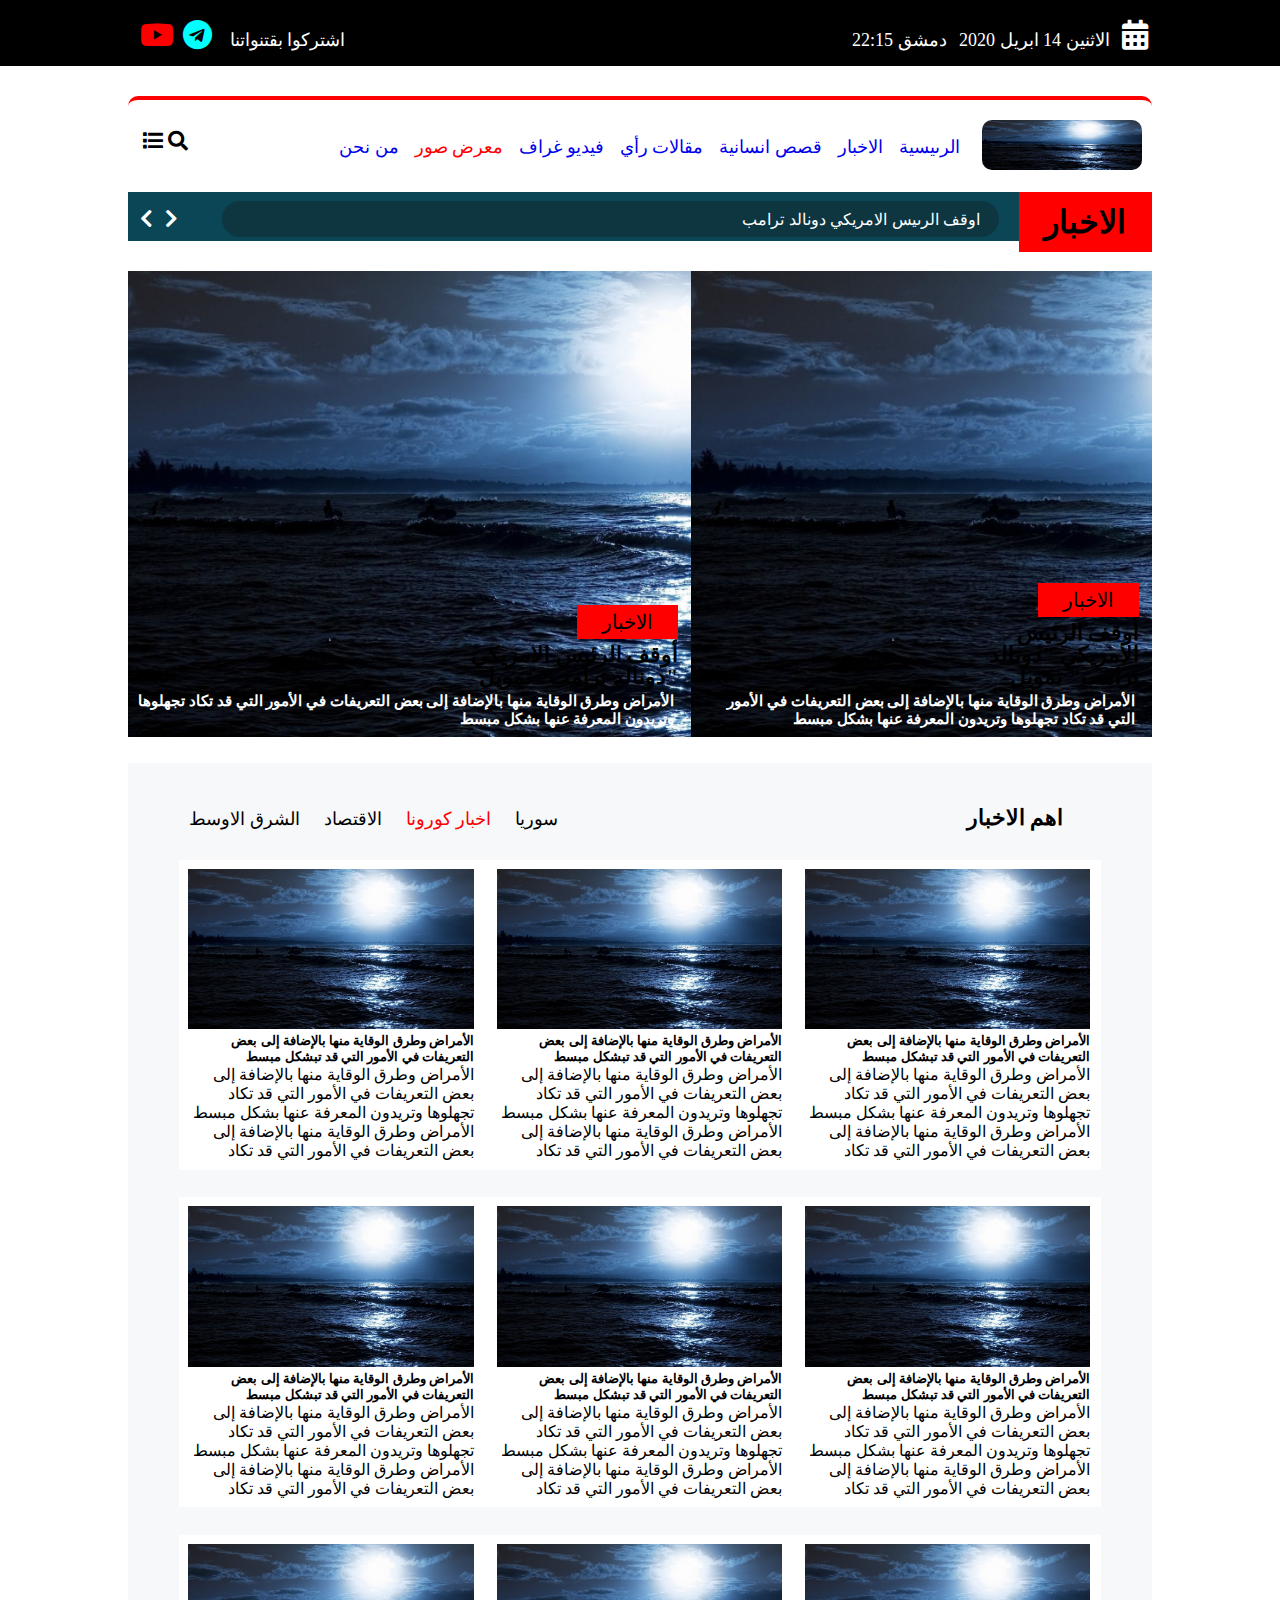
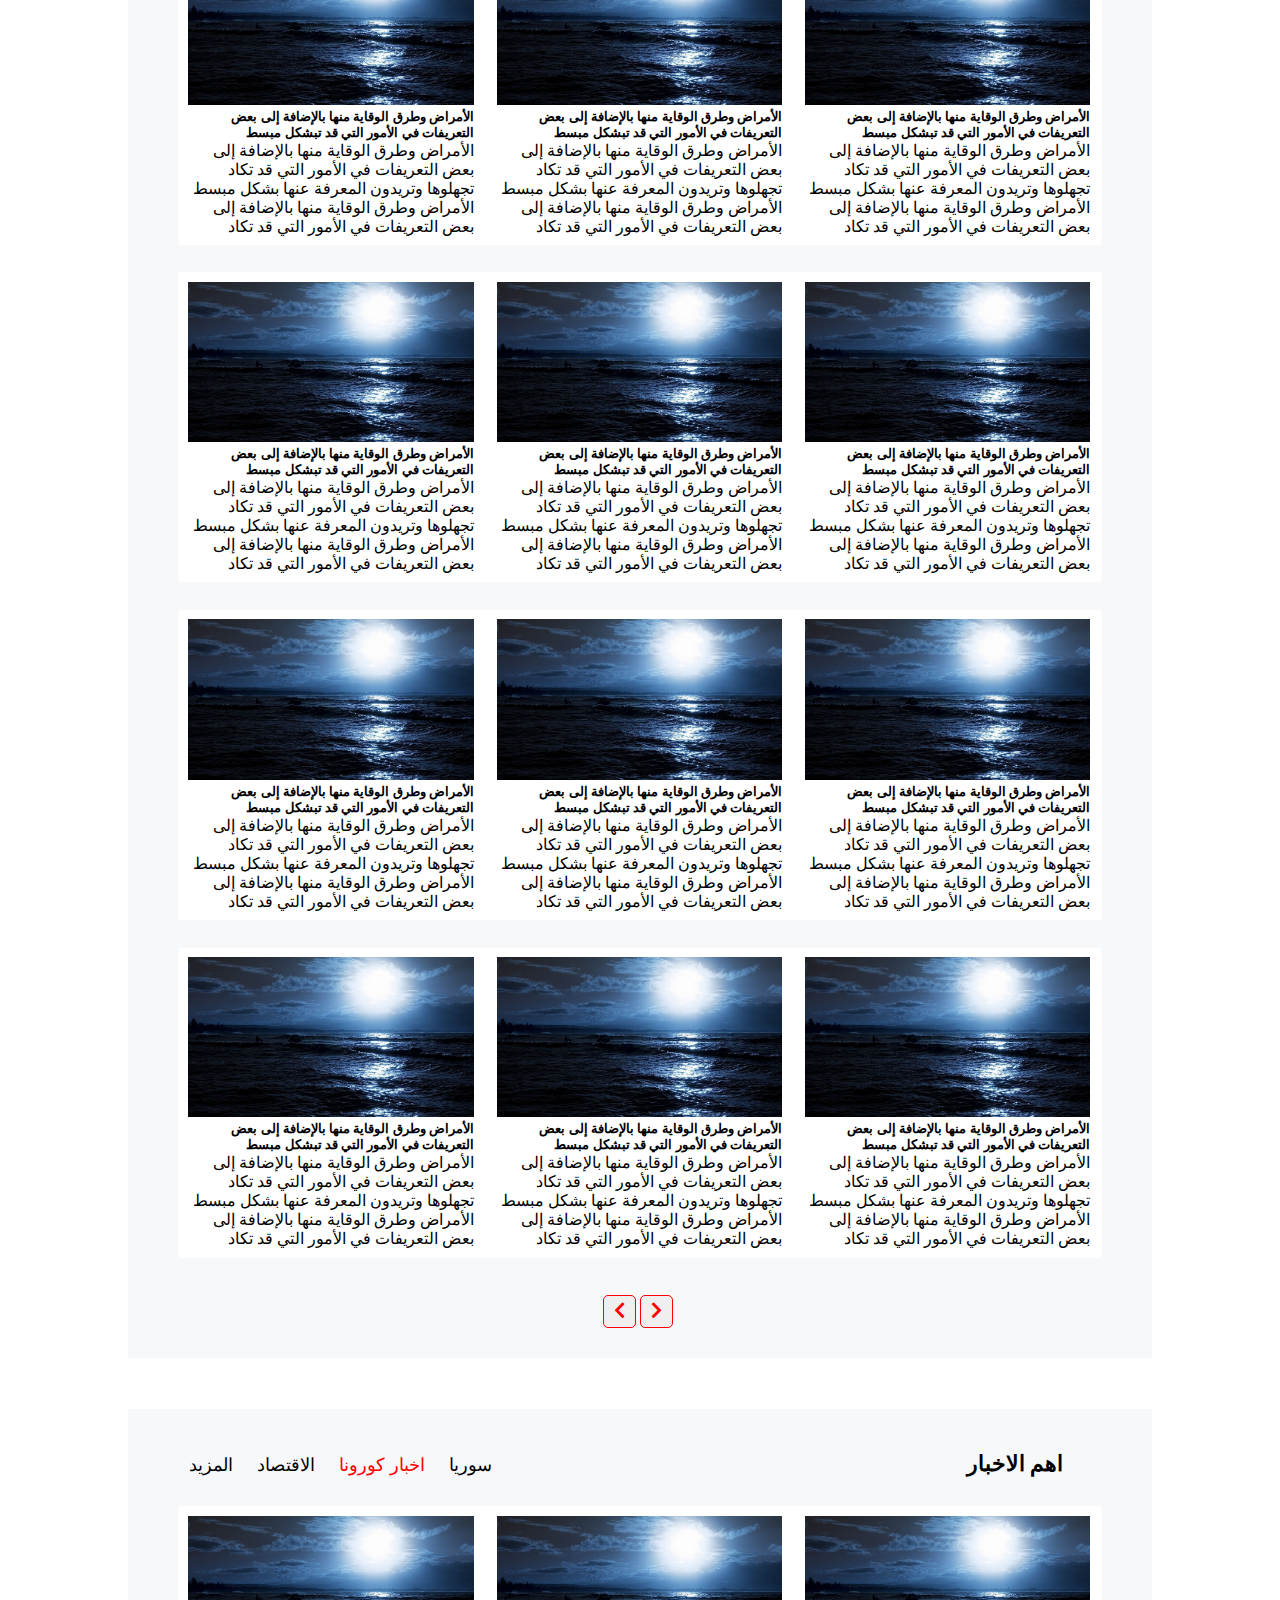
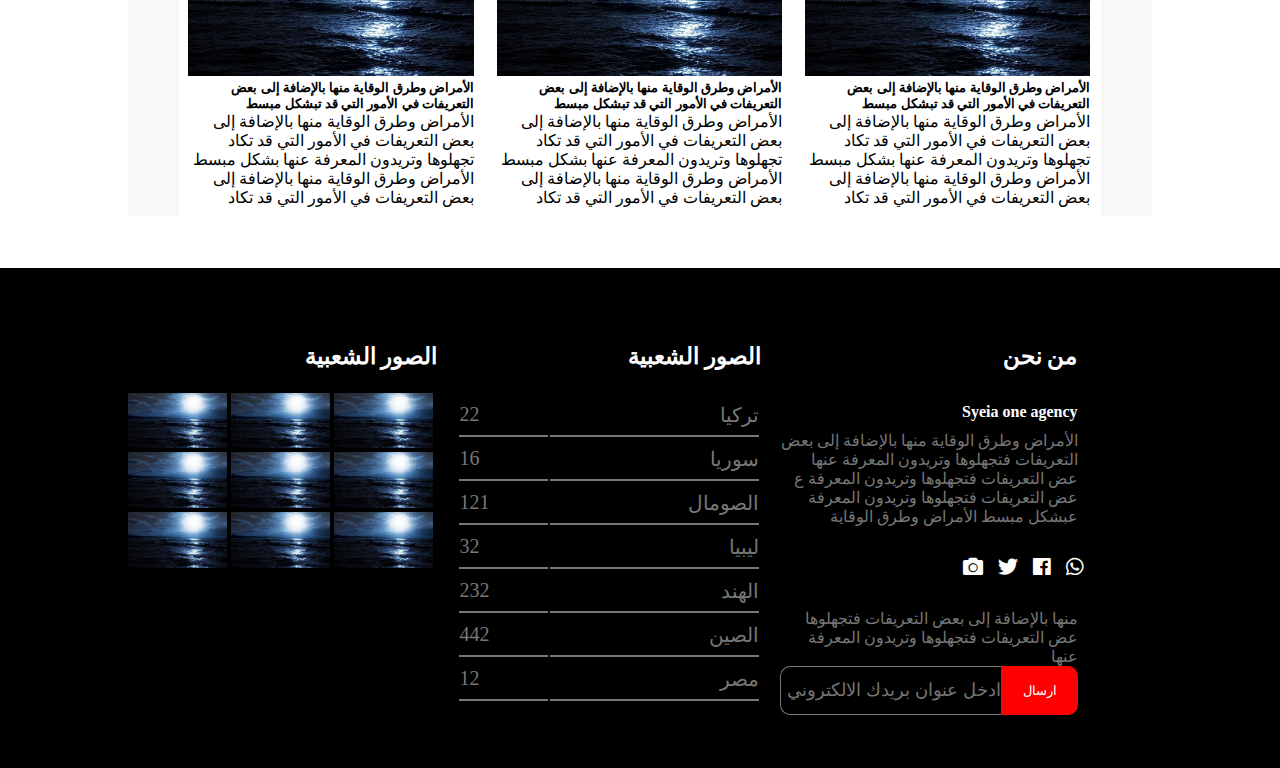
<file: 3/3.html>
<!DOCTYPE html>
<html>
<head>
	<title></title>
    <link rel="stylesheet" href="../css/fontawesome-all.min.css">
    <link rel="stylesheet" type="text/css" href="3.css">

</head>
    
<body>




<nav class="nav1">
                 <div class="container">
        <div class="logo">
            <div class=i>
            	<i class="fab fa-youtube y"></i>
           		 <i class="fab fa-telegram t"></i>
            </div>
            <a href="#">اشتركوا بقتنواتنا</a>
        </div>
         
 
  <div class="r">
    <ul class="dam">
      <li>
        دمشق 22:15
      </li>
      <li >
        الاثنين 14 ابريل 2020
      </li>
      <li >
        <i class="fas fa-calendar-alt"></i>
      </li>
    </ul>
 
  </div>
   </div>
</nav>





<section class="mainnavbar">
  <nav class="navbar">
 
    <div class="iconleft">
    	<i class="fas fa-list"></i>
    	<i class="fas fa-search s"></i>
    </div>

    <img src="0000.jpg">
    <ul class="ul" dir="rtl">

      <li class="m">
          <a class="" href="../index.html">الرىيسية</a>
        </li>
        <li class="">
          <a class="" href="../1/1.html">الاخبار</a>
        </li>
        <li class="">
         <a class="" href="../7/7.html">قصص انسانية</a>
        </li>
        <li class="">
          <a class="" href="../6/6.html"> مقالات رأي  </a>
        </li>
        <li class="">
          <a class="" href="../4/4.html">فيديو غراف </a>
        </li>
        <li class="">
          <a class="active" href="../3/3.html">معرض صور  </a>
        </li>
        <li class="">
          <a class="" href="../10/10.html">من نحن </a>
        </li>
     
    </ul>
 

</nav>
            <div class="o">
            	<h1 class="h">الاخبار</h1>
            <div class="">
            	<div class="n">
                <div class="icon">
                    <div class="inl">
                        <i class="fas fa-chevron-left"></i>
                        <i class="fas fa-chevron-right"></i>
                    </div>
                </div>
                <div class="inp">
                    <input dir="rtl" value="  اوقف الرىيس الامريكي دونالد ترامب"/>
                </div>
            </div>
            </div>
</section>





        <section class="im">
            <div class="imgs">
                <div class="img1">
                    <div class="elm ">
                        <div class=" elm1">
                        	  <button>الاخبار</button>
	                          <h4>أوقف الرئيس الامريكي "دونالد ترامب" تمويل</h4>
	                          <p>الأمراض وطرق الوقاية منها بالإضافة إلى بعض التعريفات في الأمور التي قد تكاد تجهلوها وتريدون المعرفة عنها بشكل مبسط </p>
                        </div>
                    </div>
                </div>
                <div  class="img2">
                    <div class="elm">
                       <div class="elm2">
                       	      <button>الاخبار</button>
	                          <h4>أوقف الرئيس الامريكي "دونالد ترامب" تمويل</h4>
	                          <p>الأمراض وطرق الوقاية منها بالإضافة إلى بعض التعريفات في الأمور التي قد تكاد تجهلوها وتريدون المعرفة عنها بشكل مبسط </p>
                       </div>
                    </div>
                </div>
            </div>
     </section>



<section class="containe">
        <div class="row txtt">
      		<div class="ss">
      			      <div class="w">
                <nav  class="navbarrr">
                    <ul>
                       <li><a href="#">الشرق الاوسط</a></li>
                       <li><a href="#">الاقتصاد</a></li>
                       <li><span><a href="#">اخبار كورونا</a></span></li>  
                       <li><a href="#">سوريا</a></li> 
                    </ul>
                    <h4>اهم الاخبار</h4>
                </nav>
            </div>
            
           <div class="color">
              <div class="txt txt1">
                <img src="0000.jpg">
                <h5>الأمراض وطرق الوقاية منها بالإضافة إلى بعض التعريفات في الأمور التي قد تبشكل مبسط</h5>
                <p>الأمراض وطرق الوقاية منها بالإضافة إلى بعض التعريفات في الأمور التي قد تكاد تجهلوها وتريدون المعرفة عنها بشكل مبسط الأمراض وطرق الوقاية منها بالإضافة إلى بعض التعريفات في الأمور التي قد تكاد  </p>
            </div>
            <div class="txt txt2">
                <img src="0000.jpg">
                <h5>الأمراض وطرق الوقاية منها بالإضافة إلى بعض التعريفات في الأمور التي قد تبشكل مبسط</h5>
                <p>الأمراض وطرق الوقاية منها بالإضافة إلى بعض التعريفات في الأمور التي قد تكاد تجهلوها وتريدون المعرفة عنها بشكل مبسط الأمراض وطرق الوقاية منها بالإضافة إلى بعض التعريفات في الأمور التي قد تكاد  </p>
            </div>
            <div class="txt txt3">
                <img src="0000.jpg">
                <h5>الأمراض وطرق الوقاية منها بالإضافة إلى بعض التعريفات في الأمور التي قد تبشكل مبسط</h5>
                <p>الأمراض وطرق الوقاية منها بالإضافة إلى بعض التعريفات في الأمور التي قد تكاد تجهلوها وتريدون المعرفة عنها بشكل مبسط الأمراض وطرق الوقاية منها بالإضافة إلى بعض التعريفات في الأمور التي قد تكاد  </p>
            </div>
            </div>
             <div class="color">
              <div class="txt txt1">
                <img src="0000.jpg">
                <h5>الأمراض وطرق الوقاية منها بالإضافة إلى بعض التعريفات في الأمور التي قد تبشكل مبسط</h5>
                <p>الأمراض وطرق الوقاية منها بالإضافة إلى بعض التعريفات في الأمور التي قد تكاد تجهلوها وتريدون المعرفة عنها بشكل مبسط الأمراض وطرق الوقاية منها بالإضافة إلى بعض التعريفات في الأمور التي قد تكاد  </p>
            </div>
            <div class="txt txt2">
                <img src="0000.jpg">
                <h5>الأمراض وطرق الوقاية منها بالإضافة إلى بعض التعريفات في الأمور التي قد تبشكل مبسط</h5>
                <p>الأمراض وطرق الوقاية منها بالإضافة إلى بعض التعريفات في الأمور التي قد تكاد تجهلوها وتريدون المعرفة عنها بشكل مبسط الأمراض وطرق الوقاية منها بالإضافة إلى بعض التعريفات في الأمور التي قد تكاد  </p>
            </div>
            <div class="txt txt3">
                <img src="0000.jpg">
                <h5>الأمراض وطرق الوقاية منها بالإضافة إلى بعض التعريفات في الأمور التي قد تبشكل مبسط</h5>
                <p>الأمراض وطرق الوقاية منها بالإضافة إلى بعض التعريفات في الأمور التي قد تكاد تجهلوها وتريدون المعرفة عنها بشكل مبسط الأمراض وطرق الوقاية منها بالإضافة إلى بعض التعريفات في الأمور التي قد تكاد  </p>
            </div>
            </div>
            <div class="color">
              <div class="txt txt1">
                <img src="0000.jpg">
                <h5>الأمراض وطرق الوقاية منها بالإضافة إلى بعض التعريفات في الأمور التي قد تبشكل مبسط</h5>
                <p>الأمراض وطرق الوقاية منها بالإضافة إلى بعض التعريفات في الأمور التي قد تكاد تجهلوها وتريدون المعرفة عنها بشكل مبسط الأمراض وطرق الوقاية منها بالإضافة إلى بعض التعريفات في الأمور التي قد تكاد  </p>
            </div>
            <div class="txt txt2">
                <img src="0000.jpg">
                <h5>الأمراض وطرق الوقاية منها بالإضافة إلى بعض التعريفات في الأمور التي قد تبشكل مبسط</h5>
                <p>الأمراض وطرق الوقاية منها بالإضافة إلى بعض التعريفات في الأمور التي قد تكاد تجهلوها وتريدون المعرفة عنها بشكل مبسط الأمراض وطرق الوقاية منها بالإضافة إلى بعض التعريفات في الأمور التي قد تكاد  </p>
            </div>
            <div class="txt txt3">
                <img src="0000.jpg">
                <h5>الأمراض وطرق الوقاية منها بالإضافة إلى بعض التعريفات في الأمور التي قد تبشكل مبسط</h5>
                <p>الأمراض وطرق الوقاية منها بالإضافة إلى بعض التعريفات في الأمور التي قد تكاد تجهلوها وتريدون المعرفة عنها بشكل مبسط الأمراض وطرق الوقاية منها بالإضافة إلى بعض التعريفات في الأمور التي قد تكاد  </p>
            </div>
            </div>
            <div class="color">
              <div class="txt txt1">
                <img src="0000.jpg">
                <h5>الأمراض وطرق الوقاية منها بالإضافة إلى بعض التعريفات في الأمور التي قد تبشكل مبسط</h5>
                <p>الأمراض وطرق الوقاية منها بالإضافة إلى بعض التعريفات في الأمور التي قد تكاد تجهلوها وتريدون المعرفة عنها بشكل مبسط الأمراض وطرق الوقاية منها بالإضافة إلى بعض التعريفات في الأمور التي قد تكاد  </p>
            </div>
            <div class="txt txt2">
                <img src="0000.jpg">
                <h5>الأمراض وطرق الوقاية منها بالإضافة إلى بعض التعريفات في الأمور التي قد تبشكل مبسط</h5>
                <p>الأمراض وطرق الوقاية منها بالإضافة إلى بعض التعريفات في الأمور التي قد تكاد تجهلوها وتريدون المعرفة عنها بشكل مبسط الأمراض وطرق الوقاية منها بالإضافة إلى بعض التعريفات في الأمور التي قد تكاد  </p>
            </div>
            <div class="txt txt3">
                <img src="0000.jpg">
                <h5>الأمراض وطرق الوقاية منها بالإضافة إلى بعض التعريفات في الأمور التي قد تبشكل مبسط</h5>
                <p>الأمراض وطرق الوقاية منها بالإضافة إلى بعض التعريفات في الأمور التي قد تكاد تجهلوها وتريدون المعرفة عنها بشكل مبسط الأمراض وطرق الوقاية منها بالإضافة إلى بعض التعريفات في الأمور التي قد تكاد  </p>
            </div>
            </div>
            <div class="color">
              <div class="txt txt1">
                <img src="0000.jpg">
                <h5>الأمراض وطرق الوقاية منها بالإضافة إلى بعض التعريفات في الأمور التي قد تبشكل مبسط</h5>
                <p>الأمراض وطرق الوقاية منها بالإضافة إلى بعض التعريفات في الأمور التي قد تكاد تجهلوها وتريدون المعرفة عنها بشكل مبسط الأمراض وطرق الوقاية منها بالإضافة إلى بعض التعريفات في الأمور التي قد تكاد  </p>
            </div>
            <div class="txt txt2">
                <img src="0000.jpg">
                <h5>الأمراض وطرق الوقاية منها بالإضافة إلى بعض التعريفات في الأمور التي قد تبشكل مبسط</h5>
                <p>الأمراض وطرق الوقاية منها بالإضافة إلى بعض التعريفات في الأمور التي قد تكاد تجهلوها وتريدون المعرفة عنها بشكل مبسط الأمراض وطرق الوقاية منها بالإضافة إلى بعض التعريفات في الأمور التي قد تكاد  </p>
            </div>
            <div class="txt txt3">
                <img src="0000.jpg">
                <h5>الأمراض وطرق الوقاية منها بالإضافة إلى بعض التعريفات في الأمور التي قد تبشكل مبسط</h5>
                <p>الأمراض وطرق الوقاية منها بالإضافة إلى بعض التعريفات في الأمور التي قد تكاد تجهلوها وتريدون المعرفة عنها بشكل مبسط الأمراض وطرق الوقاية منها بالإضافة إلى بعض التعريفات في الأمور التي قد تكاد  </p>
            </div>
            </div>
            <div class="color">
              <div class="txt txt1">
                <img src="0000.jpg">
                <h5>الأمراض وطرق الوقاية منها بالإضافة إلى بعض التعريفات في الأمور التي قد تبشكل مبسط</h5>
                <p>الأمراض وطرق الوقاية منها بالإضافة إلى بعض التعريفات في الأمور التي قد تكاد تجهلوها وتريدون المعرفة عنها بشكل مبسط الأمراض وطرق الوقاية منها بالإضافة إلى بعض التعريفات في الأمور التي قد تكاد  </p>
            </div>
            <div class="txt txt2">
                <img src="0000.jpg">
                <h5>الأمراض وطرق الوقاية منها بالإضافة إلى بعض التعريفات في الأمور التي قد تبشكل مبسط</h5>
                <p>الأمراض وطرق الوقاية منها بالإضافة إلى بعض التعريفات في الأمور التي قد تكاد تجهلوها وتريدون المعرفة عنها بشكل مبسط الأمراض وطرق الوقاية منها بالإضافة إلى بعض التعريفات في الأمور التي قد تكاد  </p>
            </div>
            <div class="txt txt3">
                <img src="0000.jpg">
                <h5>الأمراض وطرق الوقاية منها بالإضافة إلى بعض التعريفات في الأمور التي قد تبشكل مبسط</h5>
                <p>الأمراض وطرق الوقاية منها بالإضافة إلى بعض التعريفات في الأمور التي قد تكاد تجهلوها وتريدون المعرفة عنها بشكل مبسط الأمراض وطرق الوقاية منها بالإضافة إلى بعض التعريفات في الأمور التي قد تكاد  </p>
            </div>
            </div>
             <div class="chevron">
               <button><i class="fas fa-chevron-left"></i></button>
             <button><i class="fas fa-chevron-right"></i></button>
             </div>
      		</div>
        </div>
</section>


<section class="containe">
        <div class="row txtt">
          <div class="ss">
                  <div class="w">
                <nav  class="navbarrr">
                    <ul>
                       <li><a href="#">المزيد</a></li>
                       <li><a href="#">الاقتصاد</a></li>
                       <li><span><a href="#">اخبار كورونا</a></span></li>  
                       <li><a href="#">سوريا</a></li> 
                    </ul>
                    <h4>اهم الاخبار</h4>
                </nav>
            </div>
            
           <div class="color">
              <div class="txt txt1">
                <img src="0000.jpg">
                <h5>الأمراض وطرق الوقاية منها بالإضافة إلى بعض التعريفات في الأمور التي قد تبشكل مبسط</h5>
                <p>الأمراض وطرق الوقاية منها بالإضافة إلى بعض التعريفات في الأمور التي قد تكاد تجهلوها وتريدون المعرفة عنها بشكل مبسط الأمراض وطرق الوقاية منها بالإضافة إلى بعض التعريفات في الأمور التي قد تكاد  </p>
            </div>
            <div class="txt txt2">
                <img src="0000.jpg">
                <h5>الأمراض وطرق الوقاية منها بالإضافة إلى بعض التعريفات في الأمور التي قد تبشكل مبسط</h5>
                <p>الأمراض وطرق الوقاية منها بالإضافة إلى بعض التعريفات في الأمور التي قد تكاد تجهلوها وتريدون المعرفة عنها بشكل مبسط الأمراض وطرق الوقاية منها بالإضافة إلى بعض التعريفات في الأمور التي قد تكاد  </p>
            </div>
            <div class="txt txt3">
                <img src="0000.jpg">
                <h5>الأمراض وطرق الوقاية منها بالإضافة إلى بعض التعريفات في الأمور التي قد تبشكل مبسط</h5>
                <p>الأمراض وطرق الوقاية منها بالإضافة إلى بعض التعريفات في الأمور التي قد تكاد تجهلوها وتريدون المعرفة عنها بشكل مبسط الأمراض وطرق الوقاية منها بالإضافة إلى بعض التعريفات في الأمور التي قد تكاد  </p>
            </div>
            </div>
          </div>
        </div>
</section>

<div class="clearfix"></div>

<section class="endd">
  <div class="containe">
    <footer>
      <div class="lm">
        <div class="logg">
                    <h4>الصور الشعبية</h4>
            </div>
        <div class="imgss">
          <img src="0000.jpg">
          <img src="0000.jpg">
          <img src="0000.jpg">
          <img src="0000.jpg">
          <img src="0000.jpg">
          <img src="0000.jpg">
          <img src="0000.jpg">
          <img src="0000.jpg">
          <img src="0000.jpg">
        </div>
      </div>
      <div clas="med">
        <div class="lm">
        <div class="logg">
                    <h4>الصور الشعبية</h4>
            </div>
        <table class="table">
          <tr>
            <td>22</td>
            <td>تركيا</td>
          </tr>
          <tr>
            <td>16</td>
            <td>سوريا</td>
          </tr>
          <tr>
            <td>121</td>
            <td>الصومال</td>
          </tr>
          <tr>
            <td>32</td>
            <td>ليبيا</td>
          </tr>
          <tr>
            <td>232</td>
            <td>الهند</td>
          </tr>
          <tr>
            <td>442</td>
            <td>الصين</td>
          </tr>
          <tr>
            <td>12</td>
            <td>مصر</td>
          </tr>
        </table>
      </div>
      <div class="we">
        <div>
        <div class="logg">
                    <h4>من  نحن</h4>
            </div>
          <h4>Syeia one agency</h4>
          <p>الأمراض وطرق الوقاية منها بالإضافة إلى بعض التعريفات فتجهلوها وتريدون المعرفة عنها  عض التعريفات فتجهلوها وتريدون المعرفة ع عض التعريفات فتجهلوها وتريدون المعرفة عبشكل مبسط الأمراض وطرق الوقاية </p>
          
        </div>
        <div class="iconss">
          <i class="fas fa-camera "></i>
          <i class="fab fa-twitter"></i>
          <i class="fab fa-facebook"></i>
          <i class="fab fa-whatsapp"></i>
        </div>
        <div>
          <p>منها بالإضافة إلى بعض التعريفات فتجهلوها  عض التعريفات فتجهلوها وتريدون المعرفة عنها</p>
          <form  class="email">
            <input name="" placeholder="ادخل عنوان بريدك الالكتروني">
            <button>ارسال</button>
          </form>
        </div>
      </div>
    </footer>
  </div>
</section>


</body>
</html>
</file>
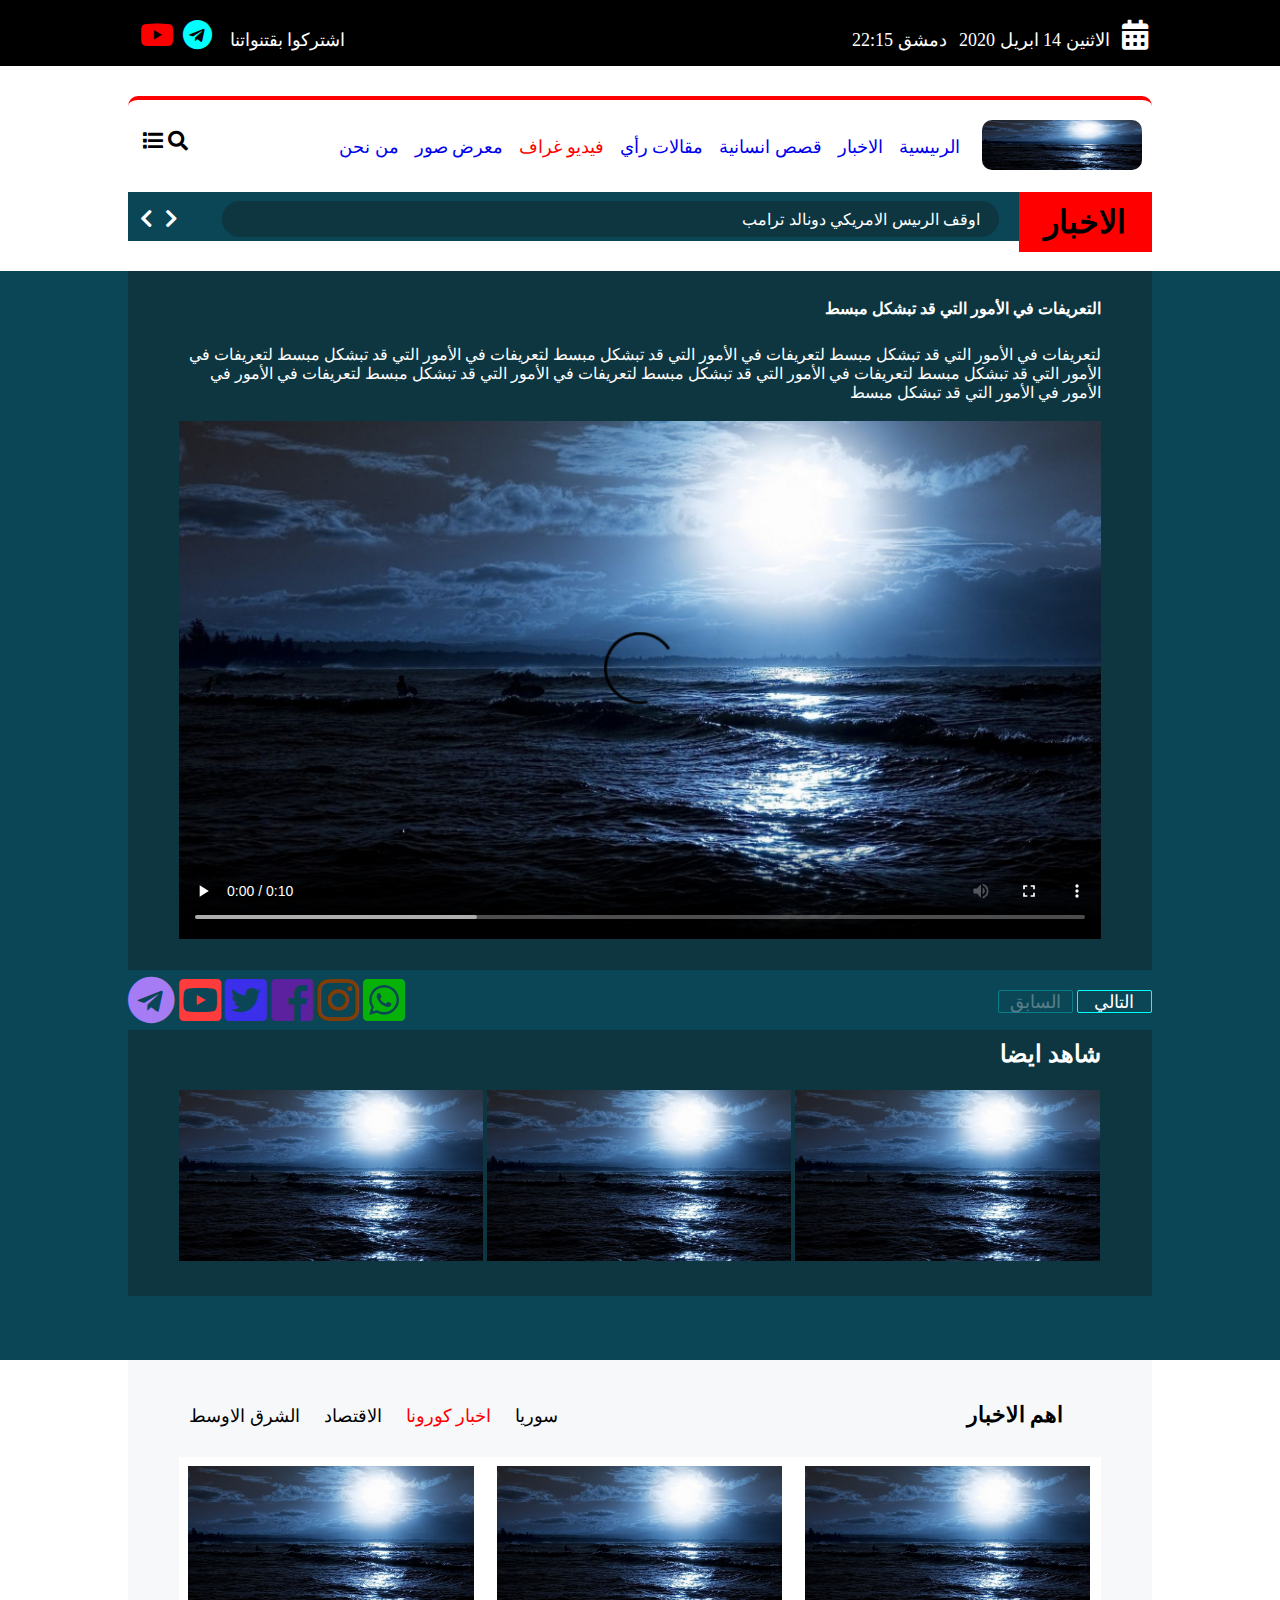
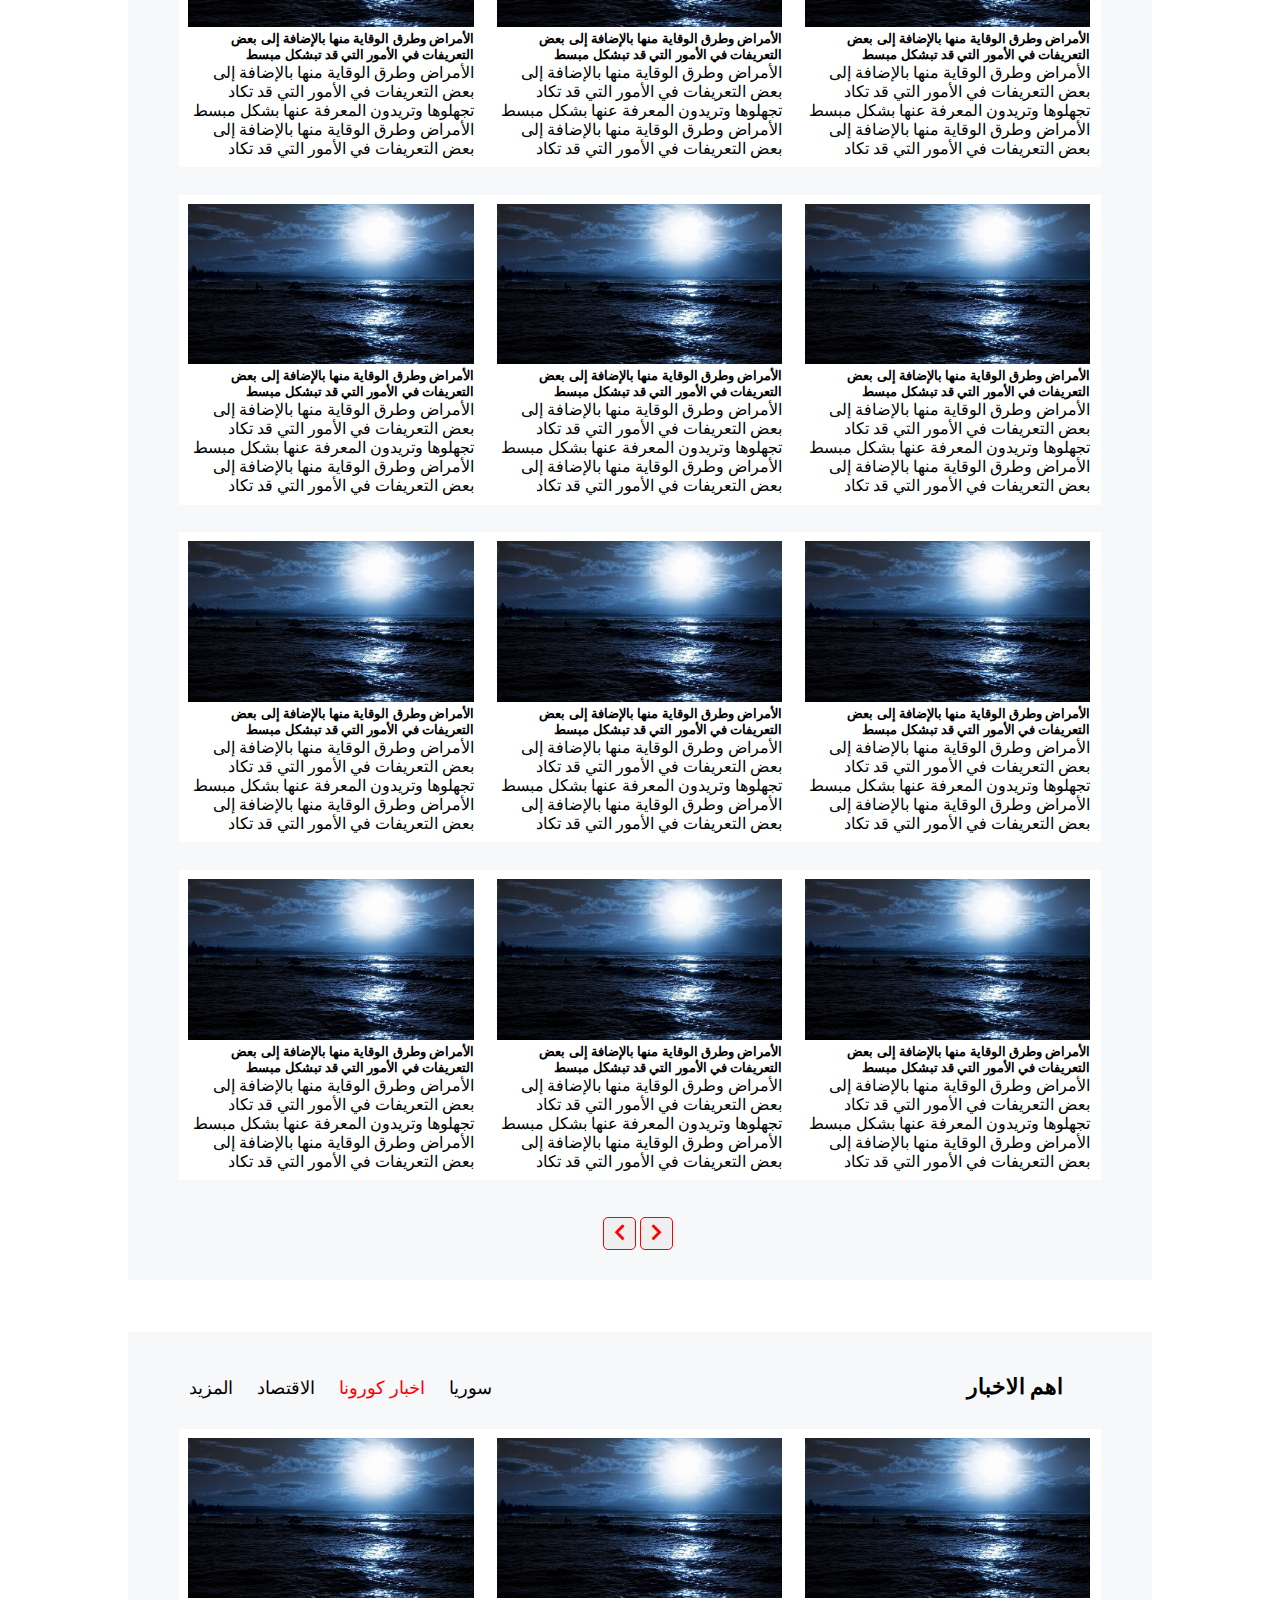
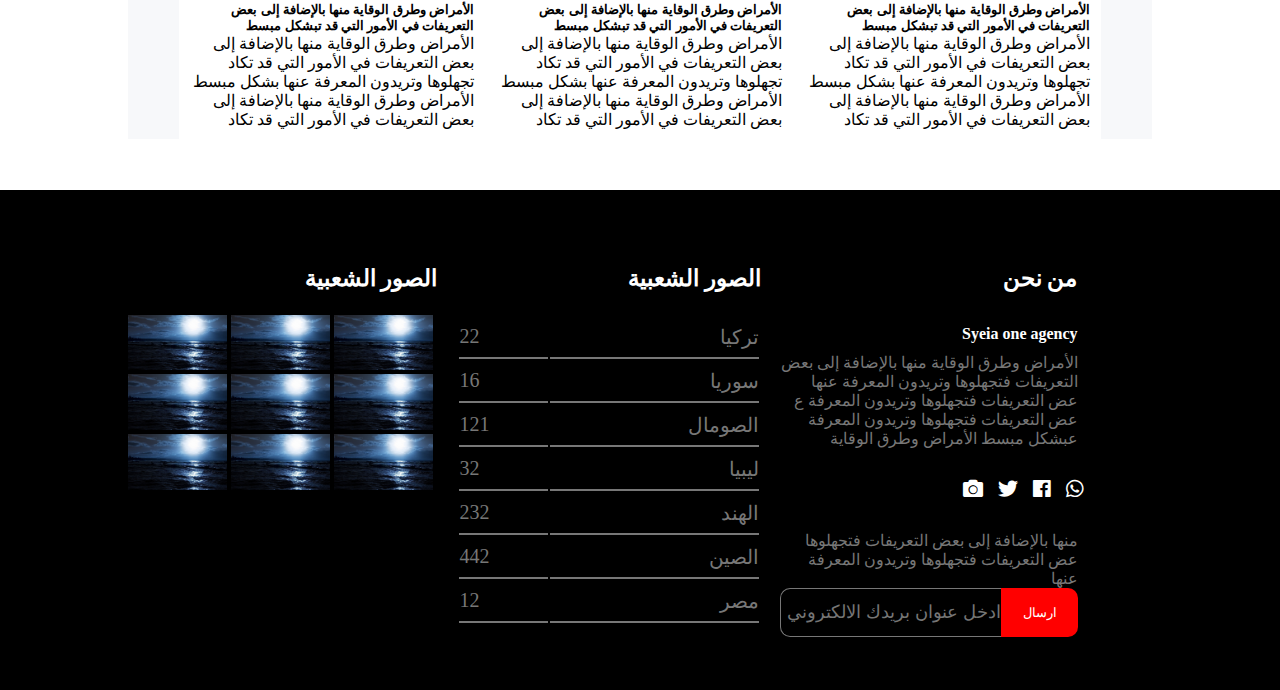
<file: 4/4.html>
<!DOCTYPE html>
<html>
<head>
	<title></title>
    <link rel="stylesheet" href="../css/fontawesome-all.min.css">
    <link rel="stylesheet" type="text/css" href="4.css">

</head>
    
<body>




<nav class="nav1">
                 <div class="container">
        <div class="logo">
            <div class=i>
            	<i class="fab fa-youtube y"></i>
           		 <i class="fab fa-telegram t"></i>
            </div>
            <a href="#">اشتركوا بقتنواتنا</a>
        </div>
         
 
  <div class="r">
    <ul class="dam">
      <li>
        دمشق 22:15
      </li>
      <li >
        الاثنين 14 ابريل 2020
      </li>
      <li >
        <i class="fas fa-calendar-alt"></i>
      </li>
    </ul>
 
  </div>
   </div>
</nav>





<section class="mainnavbar">
  <nav class="navbar">
 
    <div class="iconleft">
    	<i class="fas fa-list"></i>
    	<i class="fas fa-search s"></i>
    </div>

    <img src="0000.jpg">
    <ul class="ul" dir="rtl">

      <li class="m">
	        <a class="" href="../index.html">الرىيسية</a>
	      </li>
	      <li class="">
	        <a class="" href="../1/1.html">الاخبار</a>
	      </li>
	      <li class="">
	        <a class="" href="../7/7.html">قصص انسانية</a>
	      </li>
	      <li class="">
	        <a class="" href="../6/6.html"> مقالات رأي  </a>
	      </li>
	      <li class="">
	        <a class="active" href="../4/4.html">فيديو غراف </a>
	      </li>
	      <li class="">
	        <a class="" href="../3/3.html">معرض صور  </a>
	      </li>
	      <li class="">
	        <a class="" href="../10/10.html">من نحن </a>
	      </li>
     
    </ul>
 

</nav>
            <div class="o">
            	<h1 class="h">الاخبار</h1>
            <div class="">
            	<div class="n">
                <div class="icon">
                    <div class="inl">
                        <i class="fas fa-chevron-left"></i>
                        <i class="fas fa-chevron-right"></i>
                    </div>
                </div>
                <div class="inp">
                    <input dir="rtl" value="  اوقف الرىيس الامريكي دونالد ترامب"/>
                </div>
            </div>
            </div>
</section>





        <section class="headd">
        	<div class="containe">
        		<div class="back">
        			<div class="c">
        				<div class="pv">
		        			<h4> التعريفات في الأمور التي قد تبشكل مبسط</h4>
		        			<p>لتعريفات في الأمور التي قد تبشكل مبسط لتعريفات في الأمور التي قد تبشكل مبسط لتعريفات في الأمور التي قد تبشكل مبسط لتعريفات في الأمور التي قد تبشكل مبسط لتعريفات في الأمور التي قد تبشكل مبسط لتعريفات في الأمور التي قد تبشكل مبسط لتعريفات في الأمور في الأمور في الأمور التي قد تبشكل مبسط</p>
			        	</div>
		        		<div class="v">
		        			<video controls="" poster="0000.jpg">
		        				<source src="3.mp4" type="">
		        			</video>
		        		</div>
        			</div>
        		</div>
        		<div class="ib">
        			<div class="icons">
                        <i style="color: rgb(165, 124, 243);" class="fab fa-telegram fa-3x"></i>
                        <i style="color: rgb(255, 59, 59);" class="fab fa-youtube-square fa-3x"></i>
                        <i style="color: rgb(60, 47, 236);" class="fab fa-twitter-square fa-3x"></i>
                        <i style="color: rgb(91, 33, 158);" class="fab fa-facebook-square fa-3x"></i>
                        <i style="color: rgb(129, 61, 5);" class="fab fa-instagram fa-3x"></i>
                        <i style="color: rgb(8, 177, 8);" class="fab fa-whatsapp-square fa-3x"></i>
                  </div>
        			<div class="buttons">
        				<button>السابق</button>
        				<button>التالي</button>
        			</div>
        		</div>
        		<div class="las">
        			<div class="c">
        				<h2>شاهد ايضا</h2>
	        		<div class="txt i1">
		                <img src="0000.jpg">
          			</div>
          			<div class="txt i2">
		                <img src="0000.jpg">
          			</div>
          			<div class="txt i3">
		                <img src="0000.jpg">
          			</div>
        			</div>
        		</div>
        	</div>
     	</section>



<section class="containe">
        <div class="row txtt">
      		<div class="ss">
      			      <div class="w">
                <nav  class="navbarrr">
                    <ul>
                       <li><a href="#">الشرق الاوسط</a></li>
                       <li><a href="#">الاقتصاد</a></li>
                       <li><span><a href="#">اخبار كورونا</a></span></li>  
                       <li><a href="#">سوريا</a></li> 
                    </ul>
                    <h4>اهم الاخبار</h4>
                </nav>
            </div>
            
           <div class="color">
              <div class="txt txt1">
                <img src="0000.jpg">
                <h5>الأمراض وطرق الوقاية منها بالإضافة إلى بعض التعريفات في الأمور التي قد تبشكل مبسط</h5>
                <p>الأمراض وطرق الوقاية منها بالإضافة إلى بعض التعريفات في الأمور التي قد تكاد تجهلوها وتريدون المعرفة عنها بشكل مبسط الأمراض وطرق الوقاية منها بالإضافة إلى بعض التعريفات في الأمور التي قد تكاد  </p>
            </div>
            <div class="txt txt2">
                <img src="0000.jpg">
                <h5>الأمراض وطرق الوقاية منها بالإضافة إلى بعض التعريفات في الأمور التي قد تبشكل مبسط</h5>
                <p>الأمراض وطرق الوقاية منها بالإضافة إلى بعض التعريفات في الأمور التي قد تكاد تجهلوها وتريدون المعرفة عنها بشكل مبسط الأمراض وطرق الوقاية منها بالإضافة إلى بعض التعريفات في الأمور التي قد تكاد  </p>
            </div>
            <div class="txt txt3">
                <img src="0000.jpg">
                <h5>الأمراض وطرق الوقاية منها بالإضافة إلى بعض التعريفات في الأمور التي قد تبشكل مبسط</h5>
                <p>الأمراض وطرق الوقاية منها بالإضافة إلى بعض التعريفات في الأمور التي قد تكاد تجهلوها وتريدون المعرفة عنها بشكل مبسط الأمراض وطرق الوقاية منها بالإضافة إلى بعض التعريفات في الأمور التي قد تكاد  </p>
            </div>
            </div>
             <div class="color">
              <div class="txt txt1">
                <img src="0000.jpg">
                <h5>الأمراض وطرق الوقاية منها بالإضافة إلى بعض التعريفات في الأمور التي قد تبشكل مبسط</h5>
                <p>الأمراض وطرق الوقاية منها بالإضافة إلى بعض التعريفات في الأمور التي قد تكاد تجهلوها وتريدون المعرفة عنها بشكل مبسط الأمراض وطرق الوقاية منها بالإضافة إلى بعض التعريفات في الأمور التي قد تكاد  </p>
            </div>
            <div class="txt txt2">
                <img src="0000.jpg">
                <h5>الأمراض وطرق الوقاية منها بالإضافة إلى بعض التعريفات في الأمور التي قد تبشكل مبسط</h5>
                <p>الأمراض وطرق الوقاية منها بالإضافة إلى بعض التعريفات في الأمور التي قد تكاد تجهلوها وتريدون المعرفة عنها بشكل مبسط الأمراض وطرق الوقاية منها بالإضافة إلى بعض التعريفات في الأمور التي قد تكاد  </p>
            </div>
            <div class="txt txt3">
                <img src="0000.jpg">
                <h5>الأمراض وطرق الوقاية منها بالإضافة إلى بعض التعريفات في الأمور التي قد تبشكل مبسط</h5>
                <p>الأمراض وطرق الوقاية منها بالإضافة إلى بعض التعريفات في الأمور التي قد تكاد تجهلوها وتريدون المعرفة عنها بشكل مبسط الأمراض وطرق الوقاية منها بالإضافة إلى بعض التعريفات في الأمور التي قد تكاد  </p>
            </div>
            </div>
            <div class="color">
              <div class="txt txt1">
                <img src="0000.jpg">
                <h5>الأمراض وطرق الوقاية منها بالإضافة إلى بعض التعريفات في الأمور التي قد تبشكل مبسط</h5>
                <p>الأمراض وطرق الوقاية منها بالإضافة إلى بعض التعريفات في الأمور التي قد تكاد تجهلوها وتريدون المعرفة عنها بشكل مبسط الأمراض وطرق الوقاية منها بالإضافة إلى بعض التعريفات في الأمور التي قد تكاد  </p>
            </div>
            <div class="txt txt2">
                <img src="0000.jpg">
                <h5>الأمراض وطرق الوقاية منها بالإضافة إلى بعض التعريفات في الأمور التي قد تبشكل مبسط</h5>
                <p>الأمراض وطرق الوقاية منها بالإضافة إلى بعض التعريفات في الأمور التي قد تكاد تجهلوها وتريدون المعرفة عنها بشكل مبسط الأمراض وطرق الوقاية منها بالإضافة إلى بعض التعريفات في الأمور التي قد تكاد  </p>
            </div>
            <div class="txt txt3">
                <img src="0000.jpg">
                <h5>الأمراض وطرق الوقاية منها بالإضافة إلى بعض التعريفات في الأمور التي قد تبشكل مبسط</h5>
                <p>الأمراض وطرق الوقاية منها بالإضافة إلى بعض التعريفات في الأمور التي قد تكاد تجهلوها وتريدون المعرفة عنها بشكل مبسط الأمراض وطرق الوقاية منها بالإضافة إلى بعض التعريفات في الأمور التي قد تكاد  </p>
            </div>
            </div>
            <div class="color">
              <div class="txt txt1">
                <img src="0000.jpg">
                <h5>الأمراض وطرق الوقاية منها بالإضافة إلى بعض التعريفات في الأمور التي قد تبشكل مبسط</h5>
                <p>الأمراض وطرق الوقاية منها بالإضافة إلى بعض التعريفات في الأمور التي قد تكاد تجهلوها وتريدون المعرفة عنها بشكل مبسط الأمراض وطرق الوقاية منها بالإضافة إلى بعض التعريفات في الأمور التي قد تكاد  </p>
            </div>
            <div class="txt txt2">
                <img src="0000.jpg">
                <h5>الأمراض وطرق الوقاية منها بالإضافة إلى بعض التعريفات في الأمور التي قد تبشكل مبسط</h5>
                <p>الأمراض وطرق الوقاية منها بالإضافة إلى بعض التعريفات في الأمور التي قد تكاد تجهلوها وتريدون المعرفة عنها بشكل مبسط الأمراض وطرق الوقاية منها بالإضافة إلى بعض التعريفات في الأمور التي قد تكاد  </p>
            </div>
            <div class="txt txt3">
                <img src="0000.jpg">
                <h5>الأمراض وطرق الوقاية منها بالإضافة إلى بعض التعريفات في الأمور التي قد تبشكل مبسط</h5>
                <p>الأمراض وطرق الوقاية منها بالإضافة إلى بعض التعريفات في الأمور التي قد تكاد تجهلوها وتريدون المعرفة عنها بشكل مبسط الأمراض وطرق الوقاية منها بالإضافة إلى بعض التعريفات في الأمور التي قد تكاد  </p>
            </div>
            </div>
            
             <div class="chevron">
               <button><i class="fas fa-chevron-left"></i></button>
             <button><i class="fas fa-chevron-right"></i></button>
             </div>
      		</div>
        </div>
</section>


<section class="containe">
        <div class="row txtt">
          <div class="ss">
                  <div class="w">
                <nav  class="navbarrr">
                    <ul>
                       <li><a href="#">المزيد</a></li>
                       <li><a href="#">الاقتصاد</a></li>
                       <li><span><a href="#">اخبار كورونا</a></span></li>  
                       <li><a href="#">سوريا</a></li> 
                    </ul>
                    <h4>اهم الاخبار</h4>
                </nav>
            </div>
            
           <div class="color">
              <div class="txt txt1">
                <img src="0000.jpg">
                <h5>الأمراض وطرق الوقاية منها بالإضافة إلى بعض التعريفات في الأمور التي قد تبشكل مبسط</h5>
                <p>الأمراض وطرق الوقاية منها بالإضافة إلى بعض التعريفات في الأمور التي قد تكاد تجهلوها وتريدون المعرفة عنها بشكل مبسط الأمراض وطرق الوقاية منها بالإضافة إلى بعض التعريفات في الأمور التي قد تكاد  </p>
            </div>
            <div class="txt txt2">
                <img src="0000.jpg">
                <h5>الأمراض وطرق الوقاية منها بالإضافة إلى بعض التعريفات في الأمور التي قد تبشكل مبسط</h5>
                <p>الأمراض وطرق الوقاية منها بالإضافة إلى بعض التعريفات في الأمور التي قد تكاد تجهلوها وتريدون المعرفة عنها بشكل مبسط الأمراض وطرق الوقاية منها بالإضافة إلى بعض التعريفات في الأمور التي قد تكاد  </p>
            </div>
            <div class="txt txt3">
                <img src="0000.jpg">
                <h5>الأمراض وطرق الوقاية منها بالإضافة إلى بعض التعريفات في الأمور التي قد تبشكل مبسط</h5>
                <p>الأمراض وطرق الوقاية منها بالإضافة إلى بعض التعريفات في الأمور التي قد تكاد تجهلوها وتريدون المعرفة عنها بشكل مبسط الأمراض وطرق الوقاية منها بالإضافة إلى بعض التعريفات في الأمور التي قد تكاد  </p>
            </div>
            </div>
          </div>
        </div>
</section>

<div class="clearfix"></div>

<section class="endd">
  <div class="containe">
    <footer>
      <div class="lm">
        <div class="logg">
                    <h4>الصور الشعبية</h4>
            </div>
        <div class="imgss">
          <img src="0000.jpg">
          <img src="0000.jpg">
          <img src="0000.jpg">
          <img src="0000.jpg">
          <img src="0000.jpg">
          <img src="0000.jpg">
          <img src="0000.jpg">
          <img src="0000.jpg">
          <img src="0000.jpg">
        </div>
      </div>
      <div clas="med">
        <div class="lm">
        <div class="logg">
                    <h4>الصور الشعبية</h4>
            </div>
        <table class="table">
          <tr>
            <td>22</td>
            <td>تركيا</td>
          </tr>
          <tr>
            <td>16</td>
            <td>سوريا</td>
          </tr>
          <tr>
            <td>121</td>
            <td>الصومال</td>
          </tr>
          <tr>
            <td>32</td>
            <td>ليبيا</td>
          </tr>
          <tr>
            <td>232</td>
            <td>الهند</td>
          </tr>
          <tr>
            <td>442</td>
            <td>الصين</td>
          </tr>
          <tr>
            <td>12</td>
            <td>مصر</td>
          </tr>
        </table>
      </div>
      <div class="we">
        <div>
        <div class="logg">
                    <h4>من  نحن</h4>
            </div>
          <h4>Syeia one agency</h4>
          <p>الأمراض وطرق الوقاية منها بالإضافة إلى بعض التعريفات فتجهلوها وتريدون المعرفة عنها  عض التعريفات فتجهلوها وتريدون المعرفة ع عض التعريفات فتجهلوها وتريدون المعرفة عبشكل مبسط الأمراض وطرق الوقاية </p>
          
        </div>
        <div class="iconss">
          <i class="fas fa-camera "></i>
          <i class="fab fa-twitter"></i>
          <i class="fab fa-facebook"></i>
          <i class="fab fa-whatsapp"></i>
        </div>
        <div>
          <p>منها بالإضافة إلى بعض التعريفات فتجهلوها  عض التعريفات فتجهلوها وتريدون المعرفة عنها</p>
          <form  class="email">
            <input name="" placeholder="ادخل عنوان بريدك الالكتروني">
            <button>ارسال</button>
          </form>
        </div>
      </div>
    </footer>
  </div>
</section>


</body>
</html>
</file>
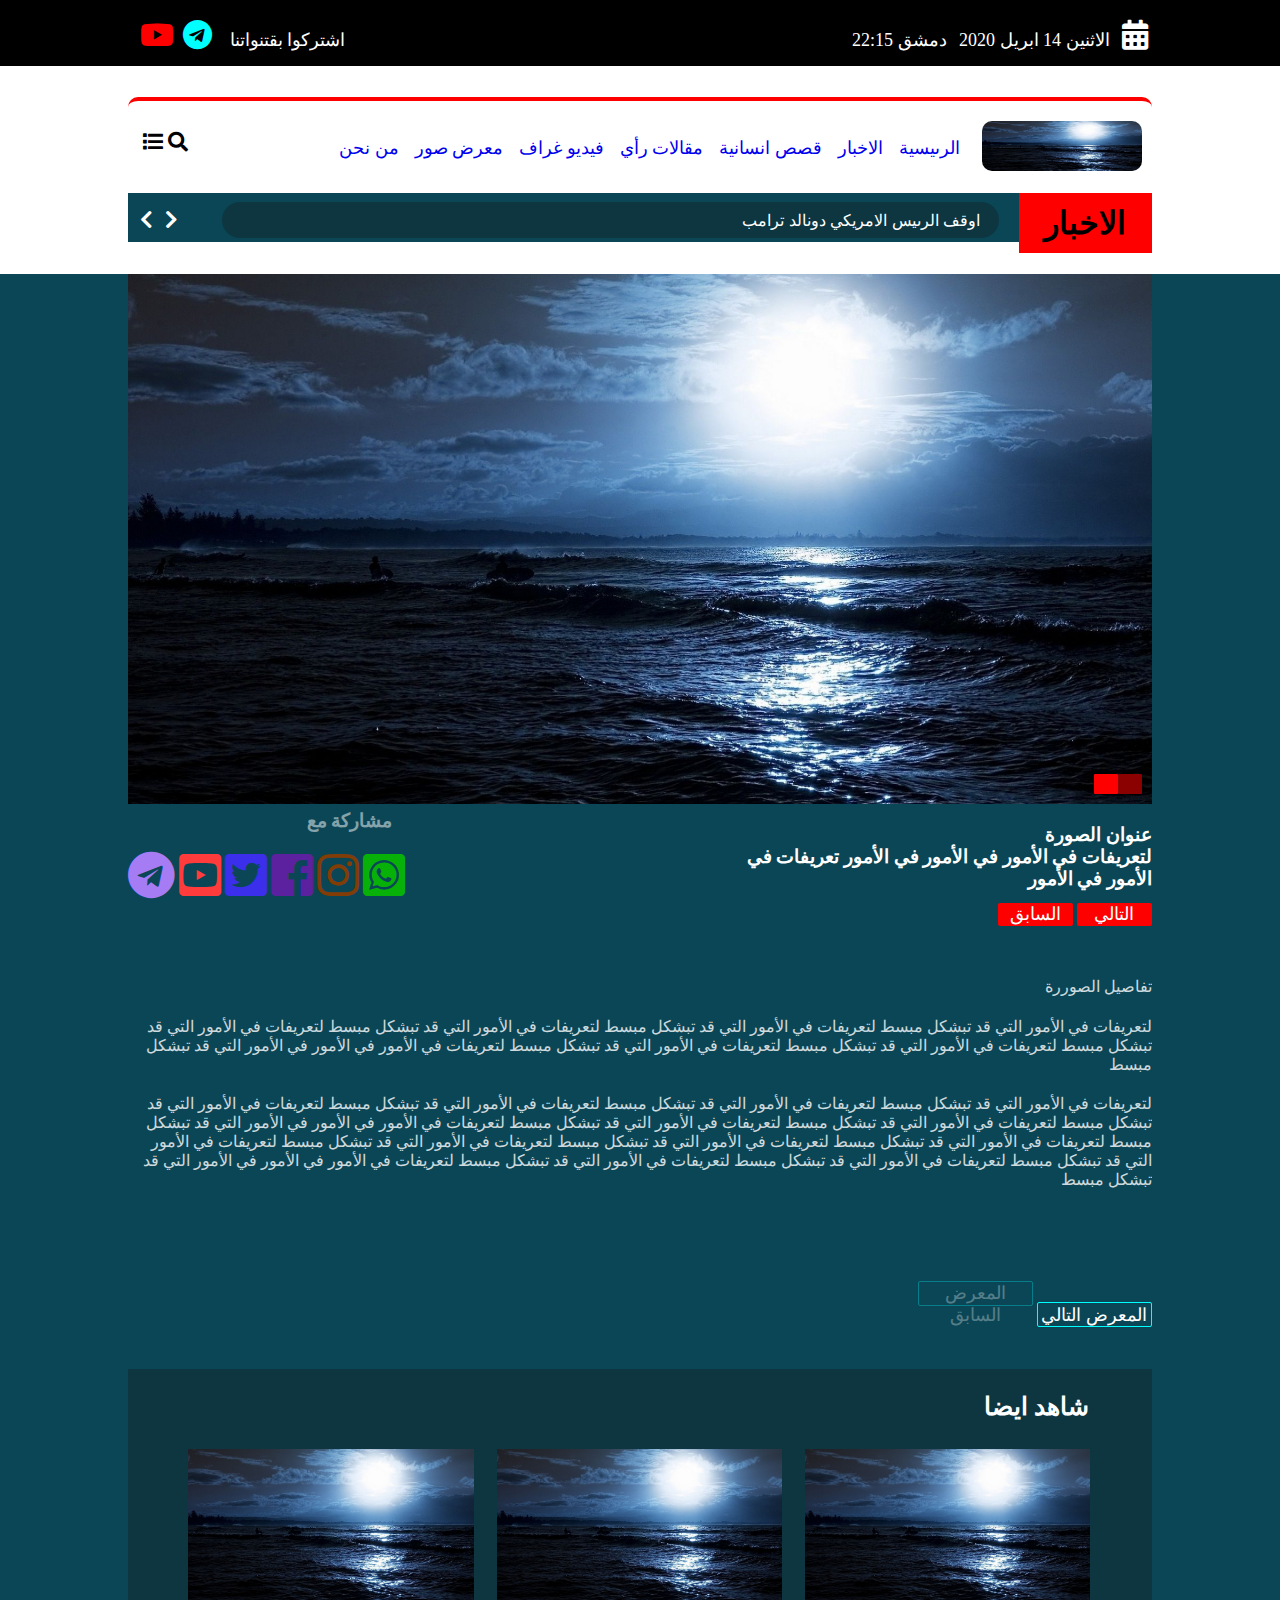
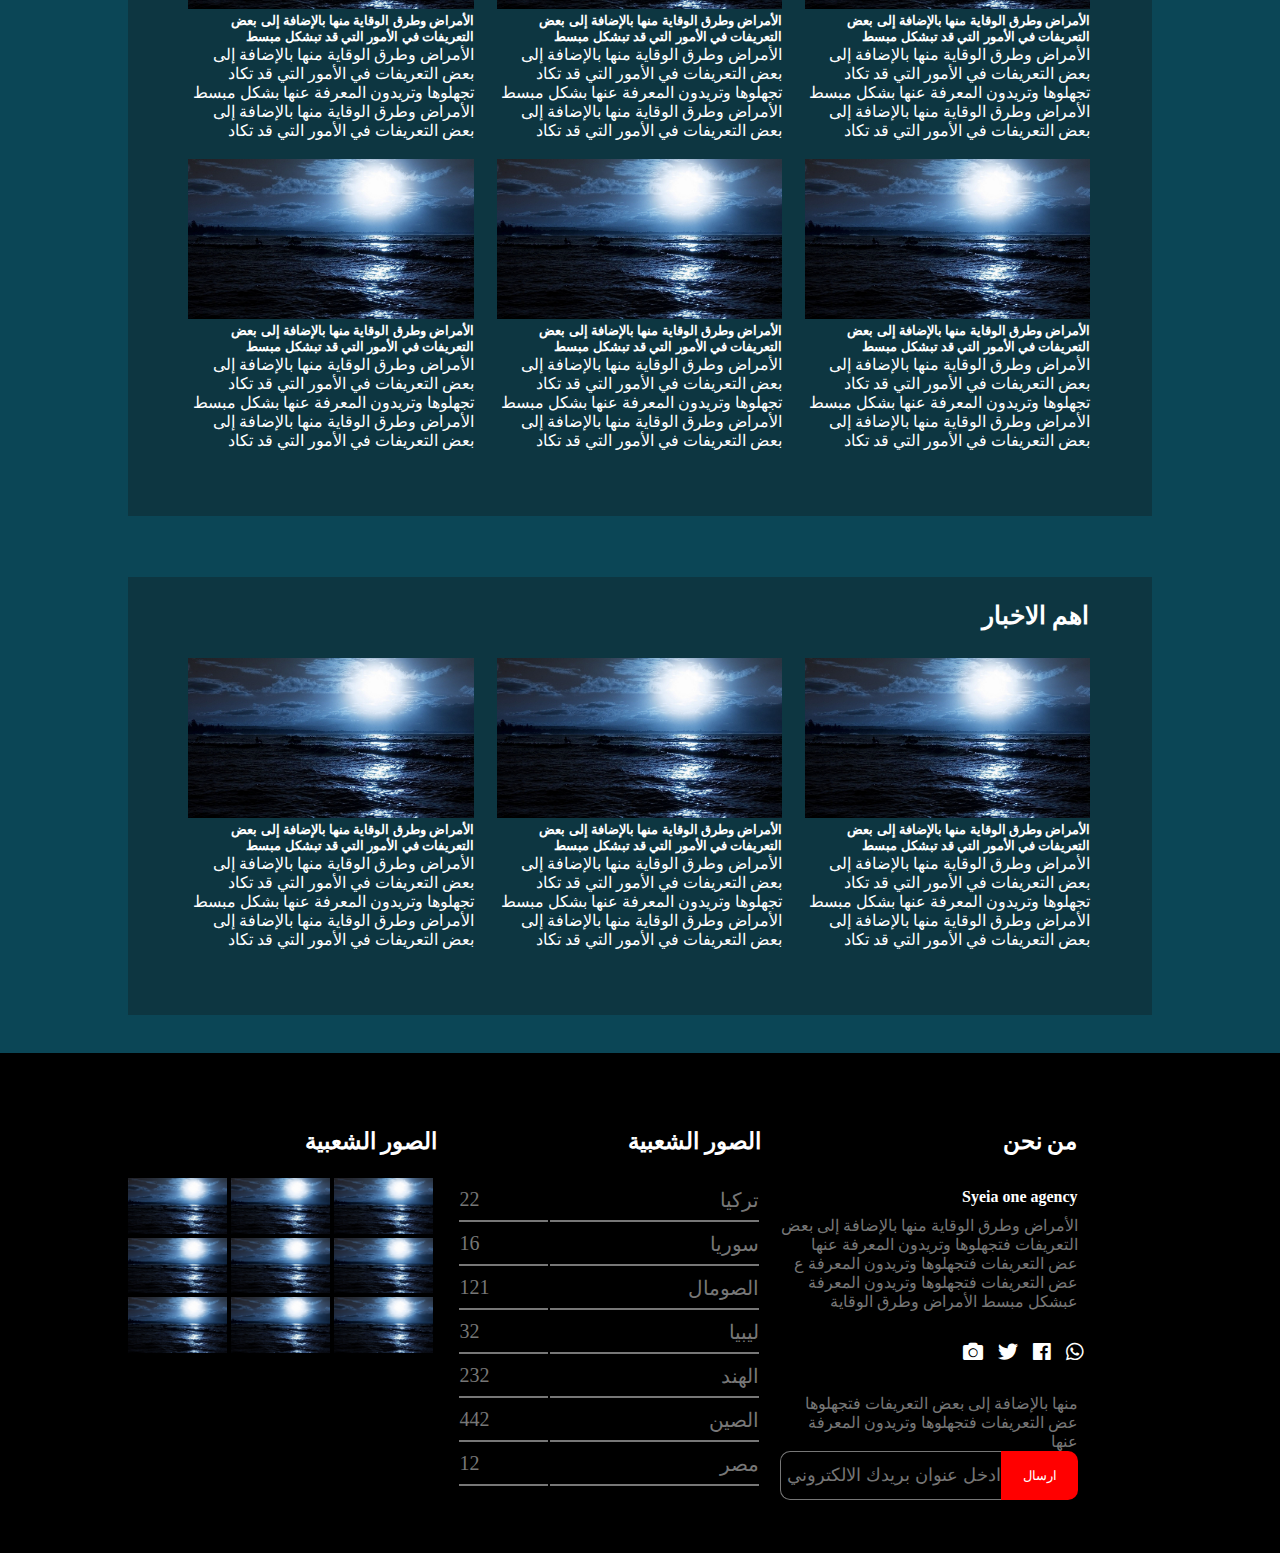
<file: 9/9.html>
<!DOCTYPE html>
<html>
<head>
	<title></title>
    <link rel="stylesheet" href="../css/fontawesome-all.min.css">
    <link rel="stylesheet" type="text/css" href="9.css">

</head>
    
<body>




<nav class="nav1">
                 <div class="container">
        <div class="logo">
            <div class=i>
            	<i class="fab fa-youtube y"></i>
           		 <i class="fab fa-telegram t"></i>
            </div>
            <a href="#">اشتركوا بقتنواتنا</a>
        </div>
         
 
  <div class="r">
    <ul class="dam">
      <li>
        دمشق 22:15
      </li>
      <li >
        الاثنين 14 ابريل 2020
      </li>
      <li >
        <i class="fas fa-calendar-alt"></i>
      </li>
    </ul>
 
  </div>
   </div>
</nav>





<section class="fff">
  <div class="mainnavbar">
    <nav class="navbar">
 
    <div class="iconleft">
      <i class="fas fa-list"></i>
      <i class="fas fa-search s"></i>
    </div>

    <img src="0000.jpg">
    <ul class="ul" dir="rtl">

      
          <li class="m">
            <a class="" href="../index.html">الرىيسية</a>
          </li>
          <li class="">
            <a class="" href="../1/1.html">الاخبار</a>
          </li>
          <li class="">
            <a class="" href="../7/7.html">قصص انسانية</a>
          </li>
          <li class="">
            <a class="" href="../6/6.html"> مقالات رأي  </a>
          </li>
          <li class="">
            <a class="" href="../4/4.html">فيديو غراف </a>
          </li>
          <li class="">
            <a class="" href="../3/3.html">معرض صور  </a>
          </li>
          <li class="">
            <a class="" href="../10/10.html">من نحن </a>
          </li>
     
    </ul>
 

</nav>
            <div class="o">
              <h1 class="h">الاخبار</h1>
            <div class="">
              <div class="n">
                <div class="icon">
                    <div class="inl">
                        <i class="fas fa-chevron-left"></i>
                        <i class="fas fa-chevron-right"></i>
                    </div>
                </div>
                <div class="inp">
                    <input dir="rtl" value="  اوقف الرىيس الامريكي دونالد ترامب"/>
                </div>
            </div>
            </div>
  </div>
</section>





        <section class="headd">
        	<div class="containe">
        		<div class="back">
		        		<div class="v">
		        			<div class="buttons">
                    <button></button>
                    <button class="last"></button>     
                  </div>
		        		</div>
        		</div>
        		<div class="ib">
        			<div class="icons">
                     <h3>مشاركة مع</h3>
                        <i style="color: rgb(165, 124, 243);" class="fab fa-telegram fa-3x"></i>
                        <i style="color: rgb(255, 59, 59);" class="fab fa-youtube-square fa-3x"></i>
                        <i style="color: rgb(60, 47, 236);" class="fab fa-twitter-square fa-3x"></i>
                        <i style="color: rgb(91, 33, 158);" class="fab fa-facebook-square fa-3x"></i>
                        <i style="color: rgb(129, 61, 5);" class="fab fa-instagram fa-3x"></i>
                        <i style="color: rgb(8, 177, 8);" class="fab fa-whatsapp-square fa-3x"></i>
                  </div>
        			<div class="buttons">
                <h3>عنوان الصورة  <br>  لتعريفات في الأمور في الأمور في الأمور  تعريفات في الأمور في الأمور   </h3>
        				<button>السابق</button>
        				<button>التالي</button>
        			</div>
        		</div>
        		<div class="las">
        				<p>تفاصيل الصوررة</p>
                <p>لتعريفات في الأمور التي قد تبشكل مبسط لتعريفات في الأمور التي قد تبشكل مبسط لتعريفات في الأمور التي قد تبشكل مبسط لتعريفات في الأمور التي قد تبشكل مبسط لتعريفات في الأمور التي قد تبشكل مبسط لتعريفات في الأمور التي قد تبشكل مبسط لتعريفات في الأمور في الأمور في الأمور التي قد تبشكل مبسط</p>
                <p>لتعريفات في الأمور التي قد تبشكل مبسط لتعريفات في الأمور التي قد تبشكل مبسط لتعريفات في الأمور التي قد تبشكل مبسط لتعريفات في الأمور التي قد تبشكل مبسط لتعريفات في الأمور التي قد تبشكل مبسط لتعريفات في الأمور التي قد تبشكل مبسط لتعريفات في الأمور في الأمور في الأمور التي قد تبشكل مبسط لتعريفات في الأمور التي قد تبشكل مبسط لتعريفات في الأمور التي قد تبشكل مبسط لتعريفات في الأمور التي قد تبشكل مبسط لتعريفات في الأمور التي قد تبشكل مبسط لتعريفات في الأمور التي قد تبشكل مبسط لتعريفات في الأمور التي قد تبشكل مبسط لتعريفات في الأمور في الأمور في الأمور التي قد تبشكل مبسط</p>
               <div class="buttons">
                <button>المعرض السابق</button>
                <button>المعرض التالي</button>
              </div>
        		</div>
        	</div>
     	</section>

<div class="clearfix"></div>

<section class="containe">
        <div class="row txtt">
      		<div class="ss">
      			      <div class="w">
                <nav  class="navbarrr">
                    <h4>شاهد ايضا</h4>
                </nav>
            </div>
           <div class="color">
              <div class="txt txt1">
                <img src="0000.jpg">
                <h5>الأمراض وطرق الوقاية منها بالإضافة إلى بعض التعريفات في الأمور التي قد تبشكل مبسط</h5>
                <p>الأمراض وطرق الوقاية منها بالإضافة إلى بعض التعريفات في الأمور التي قد تكاد تجهلوها وتريدون المعرفة عنها بشكل مبسط الأمراض وطرق الوقاية منها بالإضافة إلى بعض التعريفات في الأمور التي قد تكاد  </p>
            </div>
            <div class="txt txt2">
                <img src="0000.jpg">
                <h5>الأمراض وطرق الوقاية منها بالإضافة إلى بعض التعريفات في الأمور التي قد تبشكل مبسط</h5>
                <p>الأمراض وطرق الوقاية منها بالإضافة إلى بعض التعريفات في الأمور التي قد تكاد تجهلوها وتريدون المعرفة عنها بشكل مبسط الأمراض وطرق الوقاية منها بالإضافة إلى بعض التعريفات في الأمور التي قد تكاد  </p>
            </div>
            <div class="txt txt3">
                <img src="0000.jpg">
                <h5>الأمراض وطرق الوقاية منها بالإضافة إلى بعض التعريفات في الأمور التي قد تبشكل مبسط</h5>
                <p>الأمراض وطرق الوقاية منها بالإضافة إلى بعض التعريفات في الأمور التي قد تكاد تجهلوها وتريدون المعرفة عنها بشكل مبسط الأمراض وطرق الوقاية منها بالإضافة إلى بعض التعريفات في الأمور التي قد تكاد  </p>
            </div>
            </div>
             <div class="color">
              <div class="txt txt1">
                <img src="0000.jpg">
                <h5>الأمراض وطرق الوقاية منها بالإضافة إلى بعض التعريفات في الأمور التي قد تبشكل مبسط</h5>
                <p>الأمراض وطرق الوقاية منها بالإضافة إلى بعض التعريفات في الأمور التي قد تكاد تجهلوها وتريدون المعرفة عنها بشكل مبسط الأمراض وطرق الوقاية منها بالإضافة إلى بعض التعريفات في الأمور التي قد تكاد  </p>
            </div>
            <div class="txt txt2">
                <img src="0000.jpg">
                <h5>الأمراض وطرق الوقاية منها بالإضافة إلى بعض التعريفات في الأمور التي قد تبشكل مبسط</h5>
                <p>الأمراض وطرق الوقاية منها بالإضافة إلى بعض التعريفات في الأمور التي قد تكاد تجهلوها وتريدون المعرفة عنها بشكل مبسط الأمراض وطرق الوقاية منها بالإضافة إلى بعض التعريفات في الأمور التي قد تكاد  </p>
            </div>
            <div class="txt txt3">
                <img src="0000.jpg">
                <h5>الأمراض وطرق الوقاية منها بالإضافة إلى بعض التعريفات في الأمور التي قد تبشكل مبسط</h5>
                <p>الأمراض وطرق الوقاية منها بالإضافة إلى بعض التعريفات في الأمور التي قد تكاد تجهلوها وتريدون المعرفة عنها بشكل مبسط الأمراض وطرق الوقاية منها بالإضافة إلى بعض التعريفات في الأمور التي قد تكاد  </p>
            </div>
            </div>
      		</div>
        </div>
</section>


<section class="containe">
        <div class="row txtt">
          <div class="ss">
                  <div class="w">
                <nav  class="navbarrr">
                    <h4>اهم الاخبار</h4>
                </nav>
            </div>
            
           <div class="color">
              <div class="txt txt1">
                <img src="0000.jpg">
                <h5>الأمراض وطرق الوقاية منها بالإضافة إلى بعض التعريفات في الأمور التي قد تبشكل مبسط</h5>
                <p>الأمراض وطرق الوقاية منها بالإضافة إلى بعض التعريفات في الأمور التي قد تكاد تجهلوها وتريدون المعرفة عنها بشكل مبسط الأمراض وطرق الوقاية منها بالإضافة إلى بعض التعريفات في الأمور التي قد تكاد  </p>
            </div>
            <div class="txt txt2">
                <img src="0000.jpg">
                <h5>الأمراض وطرق الوقاية منها بالإضافة إلى بعض التعريفات في الأمور التي قد تبشكل مبسط</h5>
                <p>الأمراض وطرق الوقاية منها بالإضافة إلى بعض التعريفات في الأمور التي قد تكاد تجهلوها وتريدون المعرفة عنها بشكل مبسط الأمراض وطرق الوقاية منها بالإضافة إلى بعض التعريفات في الأمور التي قد تكاد  </p>
            </div>
            <div class="txt txt3">
                <img src="0000.jpg">
                <h5>الأمراض وطرق الوقاية منها بالإضافة إلى بعض التعريفات في الأمور التي قد تبشكل مبسط</h5>
                <p>الأمراض وطرق الوقاية منها بالإضافة إلى بعض التعريفات في الأمور التي قد تكاد تجهلوها وتريدون المعرفة عنها بشكل مبسط الأمراض وطرق الوقاية منها بالإضافة إلى بعض التعريفات في الأمور التي قد تكاد  </p>
            </div>
            </div>
          </div>
        </div>
</section>

<div class="clearfix"></div>

<section class="endd">
  <div class="containe">
    <footer>
      <div class="lm">
        <div class="logg">
                    <h4>الصور الشعبية</h4>
            </div>
        <div class="imgss">
          <img src="0000.jpg">
          <img src="0000.jpg">
          <img src="0000.jpg">
          <img src="0000.jpg">
          <img src="0000.jpg">
          <img src="0000.jpg">
          <img src="0000.jpg">
          <img src="0000.jpg">
          <img src="0000.jpg">
        </div>
      </div>
      <div clas="med">
        <div class="lm">
        <div class="logg">
                    <h4>الصور الشعبية</h4>
            </div>
        <table class="table">
          <tr>
            <td>22</td>
            <td>تركيا</td>
          </tr>
          <tr>
            <td>16</td>
            <td>سوريا</td>
          </tr>
          <tr>
            <td>121</td>
            <td>الصومال</td>
          </tr>
          <tr>
            <td>32</td>
            <td>ليبيا</td>
          </tr>
          <tr>
            <td>232</td>
            <td>الهند</td>
          </tr>
          <tr>
            <td>442</td>
            <td>الصين</td>
          </tr>
          <tr>
            <td>12</td>
            <td>مصر</td>
          </tr>
        </table>
      </div>
      <div class="we">
        <div>
        <div class="logg">
                    <h4>من  نحن</h4>
            </div>
          <h4>Syeia one agency</h4>
          <p>الأمراض وطرق الوقاية منها بالإضافة إلى بعض التعريفات فتجهلوها وتريدون المعرفة عنها  عض التعريفات فتجهلوها وتريدون المعرفة ع عض التعريفات فتجهلوها وتريدون المعرفة عبشكل مبسط الأمراض وطرق الوقاية </p>
          
        </div>
        <div class="iconss">
          <i class="fas fa-camera "></i>
          <i class="fab fa-twitter"></i>
          <i class="fab fa-facebook"></i>
          <i class="fab fa-whatsapp"></i>
        </div>
        <div>
          <p>منها بالإضافة إلى بعض التعريفات فتجهلوها  عض التعريفات فتجهلوها وتريدون المعرفة عنها</p>
          <form  class="email">
            <input name="" placeholder="ادخل عنوان بريدك الالكتروني">
            <button>ارسال</button>
          </form>
        </div>
      </div>
    </footer>
  </div>
</section>


</body>
</html>
</file>
<file: file.css>
*{
		margin: 0;
		padding: 0;
	}
    .nav1{
       	width: 100%;
    	height: 66px;
    	background-color: #000;
    	position: relative;
    }
    .i{
    	width: 20%;
    	display: inline;
    }
    .i .y{
        color: red;
    }

    .i .t{
        color: aqua;
    }
  	.iconleft{
  		font-size: 20px;
  	}
  	.nav1 i{
  		font-size: 30px;
  	}
    .i i{
    	width: 10%;
    }
    .logo{
 		position: absolute;
 		top: 0px;
 		left: 140px;
 		color: #fff;
 		font-size: 18px;
 		width: 30%;
 		height: 66px;
 		padding-top: 20px;
    }
    .logo a{
    	text-decoration: none;
    	color: #fff;
    	width: 10%;
    	padding-left: 1%;
    }
    .r{
    	color: #fff;
    	width: 50%;
    	height: 66px;
    	position: absolute;
    	top: 0px;
    	left: 40%;
    }
    .r ul{
    	width: 70%;
    	text-align: right;
    	float: right;
    	    padding-top: 20px;
    }
    .r li {
    	list-style: none;
    	display: inline;
    	width: 10%;
        font-size: 18px;
  	    padding: 0px 4px;
    }
	.imgs{
		width: 80%;
		height: 466px;
		background-color: #777;
		margin: 2% 10%;
		position: relative;
	}
	.img1{
		width: 55%;
		height: 466px;
		position: absolute;
		background-image: url('0000.jpg');
		background-size: cover;
	}
	.img2{
		width: 45%;
		height: 233px;
		position: absolute;
		top: 0;
		right: 0;
		background-image: url('0000.jpg');
		background-size: cover;
}
	.img3{
		width: 45%;
		height: 233px;
		position: absolute;
		top: 233px;
		right: 0;
		background-image: url('0000.jpg');
		background-size: cover;
	}
	.elm{
		width: 100%;
		position: relative;
		height:100%;
		font-weight: bolder;
    }
    .elm1, .elm2 , .elm3{
   		bottom: 5px;
   		right:13px;
   		position: absolute;
   		text-align: right;
   		color: #fff;
   		padding-left: 5px;
    }
   .elm button{
   	padding: 5px 25px;
   	background-color: red;
   	color: #000;
   	font-size: 20px;
   	border: none;
   }
   .elm h4{
   	 font-size: 22px;
   	 padding-left: 62%;
   	 color: #000;
   	 margin: 0;
   	 margin-top: 5px;
   	 line-height: 1;
   }
   .elm p{
      font-size: 15px;
      margin: 4px;
   }
  @media only screen and (min-width:160px) and  (max-width:1000px){
  	.elm h4{
  		font-size: 20px;
  		padding-left: 0;
  	}
  	.img1{
  		width: 100%;
  		height: 100%;
  	}
  	.img2{
  		width: 100%;
  		height: 50%;
  		top: 110%;
  	}
  		.img3{
  		width: 100%;
  		height: 50%;
  		top: 170%;
  	}
    .logo{
    	padding: 0;
    }
  	.i i{
  		display: block;
  	}
  	.logo a{
  		position: absolute;top: 0;
  		left: 40px;
  		width: 90%;
   		margin-top: 25px;
  	}

  }
/* navbar */
 .mainnavbar{
 	margin: 30px 10%;
 	width: 80%;
 	height: 141px;
 	background-color: #fff;
 	border-top-left-radius:10px;
 	border-top-right-radius:10px;
 	position: relative;
 	border-top: 4px solid red;
 }
.navbar img{
	width: 160px;
	height: 50px;
	border-radius: 10px;
	position: absolute;
	top: 20px;
	right: 10px;
}
.ul{
	margin-top: 17px;
	width: 70%;
	height: 52px;
	position: absolute;
	right: 18%;
	top: 19px;
}
.ul li{
	float: right;
	display: inline;
	padding: 0px 8px;
}
.ul li a{
	text-decoration: none;
	font-size: 18px;
}
.ul li a:hover{
	color: red;
}
.iconleft{
	width: 10%;
	position: absolute;
	top: 30px;
	left: 15px;
}
.n{
	width: 87%;
	position: absolute;
	top:92px;
	height: 49px;
	background: #0B4656;
	text-align: right;
}
.h{
	width: 13%;
	position: absolute;
	top: 92px;
	right: 0px;
	background-color: red;
	text-align: center;
	padding: 11px 0px;
}
.n .icon{
	padding: 16px 0px;
    width: 7%;
    text-align: center;
    float: left;
}
.inl{
	font-size: 20px;
    word-spacing: 7px;
    color: #fff;
}
.n input{
	float: right;
	width: 85%;
	padding: 9px 10px;
	margin-right: 20px;
	margin-top: 9px;
	border-radius: 20px;
	background: #0D3641;
	border:none;
	color: #fff;
	font-size: 16px;
}


/* navbar */
  @media only screen and (min-width:160px) and  (max-width:1000px){
    .logo{
    	left: 50px;
    }
    .r ul{
    	width: 100%;
    }
    .r ul li{
    	padding: 1px;
    }







    .navbar img{
    	width: 100%;
    	height: 80px;
    	top: 5px;
    	opacity: 0.8;
    	left: 0;
    }
    .iconleft{
    	z-index: 2;
    }
  	.n input{
  		width: 70%;
     }
     .h{
     	font-size: 18px;
     	top: 92px;
     	padding: 14px 0px;
     }
     .n .icon{
     	width: 50px;
     }
     .ul li{
     	width: 100%;
     	height: 33px;
     	text-align: center;
     	background-color: #777;
     	margin: 1px;
     	padding-top: 9px;
     	border-top-left-radius: 10px;
     	border-bottom-right-radius: 10px;
     	border: 1px solid #000;
     }
     .ul li:hover{
     	background-color: #ccc;
     }
     .ul li a{
     	color:#fff;
     }
   
     .mainnavbar{
     	height: 50%;
     	margin-bottom: 470px;


     }
     .ul{
     	width: 100%;
     	height: 40%;
     	top: 70px;
     	left: 10px;
     	background-color: #777;

     }
     .o{
     	top: 320px;
     	position: relative;
     }
     .dam li{
     	font-size: 16px;
     }
  }
   @media only screen and (min-width:1001px) and  (max-width:1200px){
   	.ul{
   		right: 22%
   	}
   	.i i{
   		padding: 0px 4px;
   	}
   	.logo{
   		left: 120px;
   	}
   }

   /*imgs*/
   .w{
    width: 100%;
    height: 10%;
   }
   .navbarrr{
    width: 100%;
    position: relative;
   }
   .w .navbarrr ul{
    width: 85%;
    height: 10%;
    display: inline-block;
   }
   .w h4{
    width: 30%;
    height: 10%;
    display: contents;
    font-size: 22px;
   }
   .w .navbarrr ul li{
    display: inline-block;
    list-style: none;
    padding: 45px 10px;
    padding-bottom: 30px;
   }
   .w .navbarrr ul li a{
    text-decoration: none;
    color: #000;
    font-size: 18px;
   }
   .txtt{
    width: 80%;
    margin-left: 10%;
    height: 100%;
    background: #f7f8fa;
    position: relative;
   }
   .ss{
       margin-left:60px;
   }
   .txtt .txt {
    width: 30%;
    height: 40%;
    display: inline-block;
    text-align: right;
    padding: 5px;

   }
   .txtt .txt img{
    width: 100%;
   }
.navbarrr ul li span a{
  color: red !important;
}
.ss button , .container1 button , .background button{
  margin-left: 41%;
  width: 146px;
  height: 44px;
  color: red;
  border: 1px solid red;
  border-radius: 5px;
  margin-bottom: 30px;
  margin-top: 10px;
  font-size: 18px;
}
@media only screen and (min-width:845px) and  (max-width:1000px){
  .txt{
    width: 48% !important;
  }
   .im{
    width: 100%;
    height: 1100px;
  }
  .ss{
    margin-left: 0px;
  }
}

  @media only screen and (min-width:160px) and  (max-width:844px){
      .txt{
    width: 70% !important;
    margin-left: 15%

  }1
    .im{
    width: 100%;
    height: 500px;
  }
  .ss{
    margin-left: 0px;
  }
  }

  @media only screen and (min-width:160px) and  (max-width:686px){
    .w .navbarrr ul{
      width: 100%; 
      
  }
  .w .navbarrr ul li a{
    font-size: 17px; 
  }
  .w h4{
    width: 100%;
    display: block;
    text-align: center;
  }
  .im{
    width: 100%;
    height: 1100px;
  }
  .ss button{
  margin-left: 37%;
}
  }
   /*imgs*/
   .clearfix{
    clear: both;
   }
   .container1{
    padding-left: 10%;
    padding-right: 10%;
   }
.abdo{
  background-color: #0b4656; 
  margin-bottom: 5%;
}
.abdo p{
  color: #fff;
}
.w .fff ul li a,
.abdo h3,
.abdo nav h4{
  color: #fff;
}
.big{
  width: 60%;
  text-align: right;
  float: right;
}
.big video{
  width: 98%;
}
.pad{
  padding-top: 10px;
}
.abdo .small{
  width: 40%;
  height: 40%;
}
.abdo .fo{
  width: 33%;
  float: right;
  height: 100%;
}
.abdo .com{
  width: 67%;
  float: right;
}
.abdo .small video {
  width: 97%;
  height: 100%;
}
.abdo .small div{
  text-align: right;
  height: 77px;
  background-color: #083F4e;
  margin-bottom: 10px;
}
.abdo .small div p , .abdo .small div p h5{
  display: inline;
}
   .abdo .navbarrr ul{
    width: 70%;
    height: 100%;
    display: inline-block;
   }
   .abdo .w .logooo{
    float: right;
    text-align: right;
    width: 30%;

   }
   .abdo .w .logooo h4{
    font-size: 26px;
    margin-top: 35px;
    float: right;
    display: block;
    width: 100%;
   }
   /*media*/ 
   @media (min-width: 160px) and (max-width: 899px){
      .abdo .big{
      width: 100%;
      margin-bottom: 2%;
    }
    .abdo .small{
      width: 100%;
    }
    .abdo .small div{
      height: 108px;
      display: inline-block ;
    }
   }
   @media (min-width: 900px) and (max-width: 1200px){
    .abdo .big{
      width: 100%;
      margin-bottom: 2%;
    }
    .abdo .small{
      width: 100%;
    }
    .abdo .small div{
      width: 49%;
      height: 108px;
      display: inline-block ;
    }
   }
   /*media*/

   .cols{
    height: auto;
    width: 100%;
    margin-bottom: 5%;
   }
   .cols .video{
    width: 100%;
   }
   .cols video{
    width: 100%;
   }
   .cols .vi{
    width: 100px;
   }
   .cols img{
    width: 100%;
   }
   .col{
    float: left;
    width: 32%;
    margin-left: 1%;
   }
   .element{
    width: 100%;
    height: 76px;
    overflow: hidden;
    margin-bottom: 2%;
   }
   .element .vi{
    width: 30%;
    float: right;
   }
   .element .vid{
    width: 69%;
    margin-right: 1%;
    text-align: right;
    overflow: hidden;
   }
   .background{
    background-color: #f7f8fa;
    height: 700px;
    width: 100%;
    margin-right: 2%;
   }
   .background button{
    margin-left: -70%;
   }
   .background .logoo ,.background2 .logoo{
    width: 100%;
    height: 100px;
    position: relative;
   }
   .background .logoo h4 , .background2 .logoo h4{
    width: 98%;
    height: 70px;
    position: absolute;
    top: 40px;
    text-align: right;
    font-size: 26px;
    }
    /*media*/
     @media (min-width: 600px) and (max-width: 1300px){
      .cols .col{
        width: 60%;
        margin:0px 20%;
        margin-bottom: 5%;
        padding: 1%;
        background-color: #f7f8fa;
      }
      .cols .logoo{
        background-color: #f7f8fa;
        width: 62%;
        margin:0px 20%;
      }
      .background{
        background:#fff;
      }
      .background button{
      margin-left: 30%;
   }
    }
    /*media*/

   #abdo{
    background-color: #fff !important;
   }
   .background2{
    background-color: #f7f8fa;
    width: 100%;
    margin-bottom: 5%;
   }
   .background2 .small div{
    background-color: #f7f8fa;
    height: 100px;
   }
   .background2 .small div .fo{
    height: 100px;
   }
   .background2 .small div .fo video{
    height: 100%;
    margin-top: -1%;
   }
   .background2 .small div .com{
    height: 100px;
   }
.background2 .small div p , .background2 .small div h3 , .background2 .big p ,.background2 .big h3{
  color: #000;
}

.general{
  width:100%;
  position: relative;
  margin-bottom: 5%;
}
.general .cols{
  width: 100%;
  display: inline;
  position: absolute;
  top: 40%;
}
.general .col{
  width: 31%;
}
.general .sss {
    margin-left: 17px;
    margin-right: 17px;
}
.general .txtt{
  width: 50%;
  margin-left: 40%;
}
.general .element{
  margin-bottom: 1%;
}
.general .txtt .txt{
  width: 48%;
  margin-bottom: 5%;
}
.general .log h4 ,.general .logg h4 ,.endd .logg h4{
    width: 98%;
    height: 60px;
    padding-top: 15px;
    font-size: 23px;
    text-align: right;
}
.general .log{
     width: 100%;
  }
  .general .logg{
    width: 32%;
  }
  .general .back{
    height: 494px;
    position: relative;
  }
 .back button{
  position: absolute;
  bottom: -10px;
  left: -30%;
  width: 146px;
  height: 44px;
  color: red;
  border: 1px solid red;
  border-radius: 5px;
  margin-bottom: 30px;
  margin-top: 10px;
  font-size: 18px;
 }
  .g{
    background-color: #f7f8fa;
    height: 494px;
    width: 27%;
    position: absolute;
 }

 .general .icons{
  background-color: #f7f8fa;
  width: 23%;
  margin-left: 10%;
  position: absolute;
  height: 35%;
  padding-left: 34px;
  padding-right: 24px;
 }
 .general .icons img{
  width: 25%;
  margin-left: 5.5%;
 }
 /*media*/
 @media only screen and (max-width: 1000px) and (min-width: 845px){
  .txt {
    width: 47% !important;
  }
}
 @media (min-width: 300px) and (max-width: 1300px){
   .general .txtt{
    width: 65%;
    margin-left: 19%;
   }
   .general .icons{
    margin-left: 19%;
    height: 30%;
    position: relative;
   }
   .general .cols .back{
    background-color: #f7f8fa;
    height: 494px;
    position: relative;
    margin-left: 11.3%;
    margin-right: 7.5%;
    margin-bottom: 3%;
   }
   .general .logg{
    width: 100%;
   }
   .general .cols{
    position: relative;
    margin-left: 10%;
    width: 100%;
   }
   .general .cols .col{
    margin-left: -2%;
    width: 100%;
    background: none;
   }
   .general .cols button{
    margin-left: 65%;
   }
 }
/*media*/




 .lm{
  width: 31%;
  float: left;
 }
.endd{
  background-color: #000;
  width: 100%;
  height: 500px;
}
.endd div{
  margin-right: 2%;
}
.endd .imgss{
  width: 100%
}
.endd .imgss img{
  width: 32%
}
.endd .logg h4{
    width: 98%;
    height: 50px;
    padding-top: 75px;
    font-size: 23px;
    text-align: right;
    color: #fff;
}
.endd .we{
  width: 31%;
  color: #fff;
  text-align: right;
  float: left;
}
.endd .logg h4{
   width: 102%
}
.endd .we h4{

   margin-bottom:10px;
}
.endd .we  p{
  color: #777;
}
.endd .we .iconss{
  width: 100%;
  padding: 30px 0px;
  font-size: 20px;
}
.endd .we .iconss i{
  margin-left: 10px;
}
.endd .we .email{
  width: 100%;
}
.endd .we .email button{
  width: 25.6%;
  color: #fff;
  background: red;
  padding: 17px 0px;
  float: right;
  border:none;
  border-top-right-radius: 10px;
  border-bottom-right-radius: 10px
}
.endd .we .email input{
  width: 73.8%;
  padding: 13px 0%;
  float: left;
  text-align: right;
  border-top-left-radius: 10px;
  border-bottom-left-radius: 10px;
  background-color:#000;
  border:1px solid #777;
  font-size: 18px;
  color: #fff;
  border-right: none;
}

.endd .med{
  width: 31%;
  float: left;
}
table{
  width: 100%;
}
td{
  color: #777 !important;
  border-bottom: 2px solid #777;
  font-size: 20px;
  padding:8px 0px;
}
td:not(:first-child){
  text-align: right;
}

.containe{
  padding-left: 10%;
  padding-right: 10%;
}
.clearfix{
  clear: both;
}
/*media*/
@media (min-width: 160px) and (max-width: 650px){
  .endd .lm{
    width: 100%;
  }
  .endd .med{
width: 100%;
  }
  .endd .we{
    width: 100% !important;
  }
  .endd{
    height: 1250px;
  }
}
@media (min-width: 651px) and (max-width: 1200px){
  .endd .lm{
    width: 47%;
  }
  .endd .med{
width: 47%;
  }
  .endd .we{
    width: 100% !important;
  }
  .endd{
    height: 850px;
  }
}

/*media*/
.active{
  color: red;
}
</file>
<file: 2/2.css>
*{
		margin: 0;
		padding: 0;
	}
    .nav1{
       	width: 100%;
    	height: 66px;
    	background-color: #000;
    	position: relative;
    }
    .i{
    	width: 20%;
    	display: inline;
    }
    .i .y{
        color: red;
    }

    .i .t{
        color: aqua;
    }
  	.iconleft{
  		font-size: 20px;
  	}
  	.nav1 i{
  		font-size: 30px;
  	}
    .i i{
    	width: 10%;
    }
    .logo{
 		position: absolute;
 		top: 0px;
 		left: 140px;
 		color: #fff;
 		font-size: 18px;
 		width: 30%;
 		height: 66px;
 		padding-top: 20px;
    }
    .logo a{
    	text-decoration: none;
    	color: #fff;
    	width: 10%;
    	padding-left: 1%;
    }
    .r{
    	color: #fff;
    	width: 50%;
    	height: 66px;
    	position: absolute;
    	top: 0px;
    	left: 40%;
    }
    .r ul{
    	width: 70%;
    	text-align: right;
    	float: right;
    	    padding-top: 20px;
    }
    .r li {
    	list-style: none;
    	display: inline;
    	width: 10%;
        font-size: 18px;
  	    padding: 0px 4px;
    }
	.imgs{
		width: 80%;
		height: 466px;
		background-color: #777;
		margin: 2% 10%;
		position: relative;
	}
	.img1{
		width: 55%;
		height: 466px;
		position: absolute;
		background-image: url('0000.jpg');
		background-size: cover;
	}
	.img2{
		width: 45%;
		height: 466px;
		position: absolute;
		top: 0;
		right: 0;
		background-image: url('0000.jpg');
		background-size: cover;
}
	.elm{
		width: 100%;
		position: relative;
		height:100%;
		font-weight: bolder;
    }
    .elm1, .elm2 , .elm3{
   		bottom: 5px;
   		right:13px;
   		position: absolute;
   		text-align: right;
   		color: #fff;
   		padding-left: 5px;
    }
   .elm button{
   	padding: 5px 25px;
   	background-color: red;
   	color: #000;
   	font-size: 20px;
   	border: none;
   }
   .elm h4{
   	 font-size: 22px;
   	 padding-left: 62%;
   	 color: #000;
   	 margin: 0;
   	 margin-top: 5px;
   	 line-height: 1;
   }
   .elm p{
      font-size: 15px;
      margin: 4px;
   }
  @media only screen and (min-width:160px) and  (max-width:1000px){
  	.elm h4{
  		font-size: 20px;
  		padding-left: 0;
  	}
  	.img1{
  		width: 100%;
  		height: 100%;
  	}
  	.img2{
  		width: 100%;
  		height: 50%;
  		top: 110%;
  	}
  		.img3{
  		width: 100%;
  		height: 50%;
  		top: 170%;
  	}
    .logo{
    	padding: 0;
    }
  	.i i{
  		display: block;
  	}
  	.logo a{
  		position: absolute;top: 0;
  		left: 40px;
  		width: 90%;
   		margin-top: 25px;
  	}

  }
/* navbar */
 .mainnavbar{
 	margin: 30px 10%;
 	width: 80%;
 	height: 141px;
 	background-color: #fff;
 	border-top-left-radius:10px;
 	border-top-right-radius:10px;
 	position: relative;
 	border-top: 4px solid red;
 }
.navbar img{
	width: 160px;
	height: 50px;
	border-radius: 10px;
	position: absolute;
	top: 20px;
	right: 10px;
}
.ul{
	margin-top: 17px;
	width: 70%;
	height: 52px;
	position: absolute;
	right: 18%;
	top: 19px;
}
.ul li{
	float: right;
	display: inline;
	padding: 0px 8px;
}
.ul li a{
	text-decoration: none;
	font-size: 18px;
}
.ul li a:hover{
	color: red;
}
.iconleft{
	width: 10%;
	position: absolute;
	top: 30px;
	left: 15px;
}
.n{
	width: 87%;
	position: absolute;
	top:92px;
	height: 49px;
	background: #0B4656;
	text-align: right;
}
.h{
	width: 13%;
	position: absolute;
	top: 92px;
	right: 0px;
	background-color: red;
	text-align: center;
	padding: 11px 0px;
}
.n .icon{
	padding: 16px 0px;
    width: 7%;
    text-align: center;
    float: left;
}
.inl{
	font-size: 20px;
    word-spacing: 7px;
    color: #fff;
}
.n input{
	float: right;
	width: 85%;
	padding: 9px 10px;
	margin-right: 20px;
	margin-top: 9px;
	border-radius: 20px;
	background: #0D3641;
	border:none;
	color: #fff;
	font-size: 16px;
}


/* navbar */
  @media only screen and (min-width:160px) and  (max-width:1000px){
    .logo{
    	left: 50px;
    }
    .r ul{
    	width: 100%;
    }
    .r ul li{
    	padding: 1px;
    }







    .navbar img{
    	width: 100%;
    	height: 80px;
    	top: 5px;
    	opacity: 0.8;
    	left: 0;
    }
    .iconleft{
    	z-index: 2;
    }
  	.n input{
  		width: 70%;
     }
     .h{
     	font-size: 18px;
     	top: 92px;
     	padding: 14px 0px;
     }
     .n .icon{
     	width: 50px;
     }
     .ul li{
     	width: 100%;
     	height: 33px;
     	text-align: center;
     	background-color: #777;
     	margin: 1px;
     	padding-top: 9px;
     	border-top-left-radius: 10px;
     	border-bottom-right-radius: 10px;
     	border: 1px solid #000;
     }
     .ul li:hover{
     	background-color: #ccc;
     }
     .ul li a{
     	color:#fff;
     }
   
     .mainnavbar{
     	height: 50%;
     	margin-bottom: 470px;


     }
     .ul{
     	width: 100%;
     	height: 40%;
     	top: 70px;
     	left: 10px;
     	background-color: #777;

     }
     .o{
     	top: 320px;
     	position: relative;
     }
     .dam li{
     	font-size: 16px;
     }
  }
  .color{
    background: #fff;
    margin-bottom: 3%;
  }
   @media only screen and (min-width:1001px) and  (max-width:1200px){
   	.ul{
   		right: 22%
   	}
   	.i i{
   		padding: 0px 4px;
   	}
   	.logo{
   		left: 120px;
   	}
   }

   /*imgs*/
   .w{
    width: 100%;
    height: 10%;
   }
   .navbarrr{
    width: 100%;
    position: relative;
   }
   .w .navbarrr ul{
    width: 85%;
    height: 10%;
    display: inline-block;
   }
   .w h4{
    width: 30%;
    height: 10%;
    display: contents;
    font-size: 22px;
   }
   .w .navbarrr ul li{
    display: inline-block;
    list-style: none;
    padding: 45px 10px;
    padding-bottom: 30px;
   }
   .w .navbarrr ul li a{
    text-decoration: none;
    color: #000;
    font-size: 18px;
   }
   .txtt{
    width: 100%;
    height: 100%;
    background: #f7f8fa;
    position: relative;
   }
   .ss{
       padding:0 5%;
   }
   .txtt .txt {
    width: 31%;
    height: 40%;
    display: inline-block;
    text-align: right;
    margin:1% 1%
   }
   .txtt .txt img{
    width: 100%;
   }
.navbarrr ul li span a{
  color: red !important;
}
.ss button , .container1 button , .background button{
  margin-left: 41%;
  width: 146px;
  height: 44px;
  color: red;
  border: 1px solid red;
  border-radius: 5px;
  margin-bottom: 30px;
  margin-top: 10px;
  font-size: 18px;
}
@media (min-width:845px) and  (max-width:1100px){
  .txt{
    width: 47% !important;
  }
  .txt:last-child{
    margin: 0px 30%;
    margin-bottom: 3%;
  }
   .im{
    width: 100%;
    height: 800px;
  }
  .ss{
    margin-left: 0px;
  }
}

  @media (min-width:160px) and  (max-width:844px){
  .txt{
    width: 100% !important;
    margin-left: 15%

  }
    .im{
    width: 100%;
    height: 500px;
  }
}

  @media (min-width:160px) and  (max-width:686px){
  .w .navbarrr ul{
      width: 100%;  
  }
  .w .navbarrr ul li a{
    font-size: 17px; 
  }
  .txt{
    width: 100% !important;
  }
  .w h4{
    width: 100%;
    display: block;
    text-align: center;
  }
  .im{
    width: 100%;
    height: 800px;
  }
  .ss button{
  margin-left: 37%;
}
  }
   /*imgs*/
   .clearfix{
    clear: both;
   }
   .container1{
    padding-left: 10%;
    padding-right: 10%;
   }
.abdo{
  background-color: #0b4656; 
  margin-bottom: 5%;
}
.abdo p{
  color: #fff;
}
.w .fff ul li a,
.abdo h3,
.abdo nav h4{
  color: #fff;
}
.big{
  width: 60%;
  text-align: right;
  float: right;
}
.big video{
  width: 98%;
}
.pad{
  padding-top: 10px;
}
.abdo .small{
  width: 40%;
  height: 40%;
}
.abdo .fo{
  width: 33%;
  float: right;
}
.abdo .com{
  width: 67%;
  float: right;
}
.abdo .small video {
  width: 97%;
}
.abdo .small div{
  text-align: right;
  height: 77px;
  background-color: #083F4e;
  margin-bottom: 10px;
}
.abdo .small div p , .abdo .small div p h5{
  display: inline;
}
   .abdo .navbarrr ul{
    width: 70%;
    height: 100%;
    display: inline-block;
   }
   .abdo .w .logooo{
    float: right;
    text-align: right;
    width: 30%;

   }
   .abdo .w .logooo h4{
    font-size: 26px;
    margin-top: 35px;
    float: right;
    display: block;
    width: 100%;
   }
   /*media*/ 
   @media (min-width: 160px) and (max-width: 899px){
      .abdo .big{
      width: 100%;
      margin-bottom: 2%;
    }
    .abdo .small{
      width: 100%;
    }
    .abdo .small div{
      height: 6%;
      display: inline-block ;
    }
   }
   @media (min-width: 900px) and (max-width: 1300px){
    .abdo .big{
      width: 100%;
      margin-bottom: 2%;
    }
    .abdo .small{
      width: 100%;
    }
    .abdo .small div{
      width: 50%;
      height: 8%;
      display: inline-block ;
    }
   }
   /*media*/

   .cols{
    height: 470px;
    width: 100%;
   }
   #cols{
    height: 570px;
    margin-top:5%;
   }
   .cols .video{
    width: 100%;
   }
   .cols video{
    width: 100%;
   }
   .cols .vi{
    width: 100px;
   }
   .cols img{
    width: 100%;
   }
   .col{
    float: left;
    width: 32%;
    margin-left: 1%;
   }
   .element{
    width: 100%;
    height: 76px;
    overflow: hidden;
    margin-bottom: 2%;
   }
   .element .vi{
     width: 35%;
    float: right;
   }
   .element .vid{
    width: 64%;
    height: 74px;
    margin-right: 1%;
    text-align: right;
    overflow: hidden;
   }
   .background{
    background-color: #f7f8fa;
    height: 645px;
    width: 100%;
    margin-right: 2%;
   }
   .background3{
    height: 500px;
   }
   .background .logoo ,.background2 .logoo , .cum .logoo{
    width: 100%;
    height: 100px;
    position: relative;
   }
   .background .logoo h4 , .background2 .logoo h4 , .cum .logoo{
    width: 98%;
    height: 70px;
    position: absolute;
    top: 40px;
    text-align: right;
    font-size: 26px;
    }
    /*media*/
     @media (min-width: 160px) and (max-width: 1000px){
      .cols .col{
        width: 60%;
        margin:0px 20%;
        margin-bottom: 5%;
        padding: 1%;
        background-color: #f7f8fa;
      }
      .cols .logoo{
        background-color: #f7f8fa;
        width: 62%;
        margin:0px 20%;
      }
      .background{
        background:#fff;
      }
      .background button{
      margin-left: 30%;
   }
    }
    /*media*/

   #abdo{
    background-color: #fff !important;
    margin-top: 7%;
   }
   .background2{
    background-color: #f7f8fa;
    width: 100%;
    margin-bottom: 5%;
   }
   .background2 .small div{
    background-color: #f7f8fa;
    height: 100px;
   }
   .background2 .small div .fo{
    height: 100px;
   }
   .background2 .small div .fo video{
    height: 100%;
    margin-top: -1%;
   }
   .background2 .small div .com{
    height: 100px;
   }
.background2 .small div p , .background2 .small div h3 , .background2 .big p ,.background2 .big h3{
  color: #000;
}


.cum{
  width: 100%;
  height: 100%;
  margin: 5% 0;
}
.cum .backgroundcum{
  background: #f7f8fa;
  height: 200px;
  padding: 10% 3%;
  position: relative;
}
.cum .backgroundcum .element{
  width: 48%;
  height: 60%;
  margin-right: 1%;
  float: left;
  text-align: right;
  position: relative;
  background: #fff;
  padding: 0.5%;
}
.cum .backgroundcum .element .vid{
  width: 58%;
  height: 100%;
  float: right;
  margin-top: 2%;
}
.cum .backgroundcum .element .vi{
  height: 100%;
  width: 35%;
}
.cum  img{
  width: 100%;
  height: 100%;
   float: right;
}
.cum .logoo{
  width: 93%;
}
.cum .vid button{
    width: 70px;
    height: 22px;
    font-size: 10px;
    border-radius: 2px;
    margin-bottom: 0;
    margin-left: 0;
}
/*media*/
@media (min-width: 160px) and (max-width: 900px){
  .cum .element{
    width: 100% !important;
    background: #f7f8fa !important;
  }
  .cum .backgroundcum{
    background: none;
  }
  .cum .logoo{
    position: relative;
    top: 0%;
    right: -0.5%;
    background: #f7f8fa !important;
    width: 100%;
  }
  .cum .logoo h4{
    padding: 5% 2% 0 0;
  }
}
/*media*/


 .lm{
  width: 31%;
  float: left;
 }
.endd{
  background-color: #000;
  width: 100%;
  height: 500px;
}
.endd div{
  margin-right: 2%;
}
.endd .imgss{
  width: 100%
}
.endd .imgss img{
  width: 32%
}
.endd .logg h4{
    width: 98%;
    height: 50px;
    padding-top: 75px;
    font-size: 23px;
    text-align: right;
    color: #fff;
}
.endd .we{
  width: 31%;
  color: #fff;
  text-align: right;
  float: left;
}
.endd .logg h4{
   width: 102%
}
.endd .we h4{

   margin-bottom:10px;
}
.endd .we  p{
  color: #777;
}
.endd .we .iconss{
  width: 100%;
  padding: 30px 0px;
  font-size: 20px;
}
.endd .we .iconss i{
  margin-left: 10px;
}
.endd .we .email{
  width: 100%;
}
.endd .we .email button{
  width: 25.6%;
  color: #fff;
  background: red;
  padding: 17px 0px;
  float: right;
  border:none;
  border-top-right-radius: 10px;
  border-bottom-right-radius: 10px
}
.endd .we .email input{
  width: 73.8%;
  padding: 13px 0%;
  float: left;
  text-align: right;
  border-top-left-radius: 10px;
  border-bottom-left-radius: 10px;
  background-color:#000;
  border:1px solid #777;
  font-size: 18px;
  color: #fff;
  border-right: none;
}

.endd .med{
  width: 31%;
  float: left;
}
table{
  width: 100%;
}
td{
  color: #777 !important;
  border-bottom: 2px solid #777;
  font-size: 20px;
  padding:8px 0px;
}
td:not(:first-child){
  text-align: right;
}

.containe{
  padding-left: 10%;
  padding-right: 10%;
}
.clearfix{
  clear: both;
}
/*media*/
@media (min-width: 160px) and (max-width: 650px){
  .endd .lm{
    width: 100%;
  }
  .endd .med{
width: 100%;
  }
  .endd .we{
    width: 100% !important;
  }
  .endd{
    height: 1250px;
  }
}
@media (min-width: 651px) and (max-width: 1200px){
  .endd .lm{
    width: 47%;
  }
  .endd .med{
width: 47%;
  }
  .endd .we{
    width: 100% !important;
  }
  .endd{
    height: 850px;
  }
}

/*media*/

.active{
  color: red;
}
</file>
<file: 3/3.css>
*{
		margin: 0;
		padding: 0;
	}
    .nav1{
       	width: 100%;
    	height: 66px;
    	background-color: #000;
    	position: relative;
    }
    .i{
    	width: 20%;
    	display: inline;
    }
    .i .y{
        color: red;
    }

    .i .t{
        color: aqua;
    }
  	.iconleft{
  		font-size: 20px;
  	}
  	.nav1 i{
  		font-size: 30px;
  	}
    .i i{
    	width: 10%;
    }
    .logo{
 		position: absolute;
 		top: 0px;
 		left: 140px;
 		color: #fff;
 		font-size: 18px;
 		width: 30%;
 		height: 66px;
 		padding-top: 20px;
    }
    .logo a{
    	text-decoration: none;
    	color: #fff;
    	width: 10%;
    	padding-left: 1%;
    }
    .r{
    	color: #fff;
    	width: 50%;
    	height: 66px;
    	position: absolute;
    	top: 0px;
    	left: 40%;
    }
    .r ul{
    	width: 70%;
    	text-align: right;
    	float: right;
    	    padding-top: 20px;
    }
    .r li {
    	list-style: none;
    	display: inline;
    	width: 10%;
        font-size: 18px;
  	    padding: 0px 4px;
    }
	.imgs{
		width: 80%;
		height: 466px;
		background-color: #777;
		margin: 2% 10%;
		position: relative;
	}
	.img1{
		width: 55%;
		height: 466px;
		position: absolute;
		background-image: url('0000.jpg');
		background-size: cover;
	}
	.img2{
		width: 45%;
		height: 466px;
		position: absolute;
		top: 0;
		right: 0;
		background-image: url('0000.jpg');
		background-size: cover;
}
	.elm{
		width: 100%;
		position: relative;
		height:100%;
		font-weight: bolder;
    }
    .elm1, .elm2 , .elm3{
   		bottom: 5px;
   		right:13px;
   		position: absolute;
   		text-align: right;
   		color: #fff;
   		padding-left: 5px;
    }
   .elm button{
   	padding: 5px 25px;
   	background-color: red;
   	color: #000;
   	font-size: 20px;
   	border: none;
   }
   .elm h4{
   	 font-size: 22px;
   	 padding-left: 62%;
   	 color: #000;
   	 margin: 0;
   	 margin-top: 5px;
   	 line-height: 1;
   }
   .elm p{
      font-size: 15px;
      margin: 4px;
   }
  @media only screen and (min-width:160px) and  (max-width:1000px){
  	.elm h4{
  		font-size: 20px;
  		padding-left: 0;
  	}
  	.img1{
  		width: 100%;
  		height: 100%;
  	}
  	.img2{
  		width: 100%;
  		height: 50%;
  		top: 110%;
  	}
  		.img3{
  		width: 100%;
  		height: 50%;
  		top: 170%;
  	}
    .logo{
    	padding: 0;
    }
  	.i i{
  		display: block;
  	}
  	.logo a{
  		position: absolute;top: 0;
  		left: 40px;
  		width: 90%;
   		margin-top: 25px;
  	}

  }
/* navbar */
 .mainnavbar{
 	margin: 30px 10%;
 	width: 80%;
 	height: 141px;
 	background-color: #fff;
 	border-top-left-radius:10px;
 	border-top-right-radius:10px;
 	position: relative;
 	border-top: 4px solid red;
 }
.navbar img{
	width: 160px;
	height: 50px;
	border-radius: 10px;
	position: absolute;
	top: 20px;
	right: 10px;
}
.ul{
	margin-top: 17px;
	width: 70%;
	height: 52px;
	position: absolute;
	right: 18%;
	top: 19px;
}
.ul li{
	float: right;
	display: inline;
	padding: 0px 8px;
}
.ul li a{
	text-decoration: none;
	font-size: 18px;
}
.ul li a:hover{
	color: red;
}
.iconleft{
	width: 10%;
	position: absolute;
	top: 30px;
	left: 15px;
}
.n{
	width: 87%;
	position: absolute;
	top:92px;
	height: 49px;
	background: #0B4656;
	text-align: right;
}
.h{
	width: 13%;
	position: absolute;
	top: 92px;
	right: 0px;
	background-color: red;
	text-align: center;
	padding: 11px 0px;
}
.n .icon{
	padding: 16px 0px;
    width: 7%;
    text-align: center;
    float: left;
}
.inl{
	font-size: 20px;
    word-spacing: 7px;
    color: #fff;
}
.n input{
	float: right;
	width: 85%;
	padding: 9px 10px;
	margin-right: 20px;
	margin-top: 9px;
	border-radius: 20px;
	background: #0D3641;
	border:none;
	color: #fff;
	font-size: 16px;
}


/* navbar */
  @media only screen and (min-width:160px) and  (max-width:1000px){
    .logo{
    	left: 50px;
    }
    .r ul{
    	width: 100%;
    }
    .r ul li{
    	padding: 1px;
    }







    .navbar img{
    	width: 100%;
    	height: 80px;
    	top: 5px;
    	opacity: 0.8;
    	left: 0;
    }
    .iconleft{
    	z-index: 2;
    }
  	.n input{
  		width: 70%;
     }
     .h{
     	font-size: 18px;
     	top: 92px;
     	padding: 14px 0px;
     }
     .n .icon{
     	width: 50px;
     }
     .ul li{
     	width: 100%;
     	height: 33px;
     	text-align: center;
     	background-color: #777;
     	margin: 1px;
     	padding-top: 9px;
     	border-top-left-radius: 10px;
     	border-bottom-right-radius: 10px;
     	border: 1px solid #000;
     }
     .ul li:hover{
     	background-color: #ccc;
     }
     .ul li a{
     	color:#fff;
     }
   
     .mainnavbar{
     	height: 50%;
     	margin-bottom: 470px;


     }
     .ul{
     	width: 100%;
     	height: 40%;
     	top: 70px;
     	left: 10px;
     	background-color: #777;

     }
     .o{
     	top: 320px;
     	position: relative;
     }
     .dam li{
     	font-size: 16px;
     }
  }
  .color{
    background: #fff;
    margin-bottom: 3%;
  }
   @media only screen and (min-width:1001px) and  (max-width:1200px){
   	.ul{
   		right: 22%
   	}
   	.i i{
   		padding: 0px 4px;
   	}
   	.logo{
   		left: 120px;
   	}
   }

   /*imgs*/
   .w{
    width: 100%;
    height: 10%;
   }
   .navbarrr{
    width: 100%;
    position: relative;
   }
   .w .navbarrr ul{
    width: 85%;
    height: 10%;
    display: inline-block;
   }
   .w h4{
    width: 30%;
    height: 10%;
    display: contents;
    font-size: 22px;
   }
   .w .navbarrr ul li{
    display: inline-block;
    list-style: none;
    padding: 45px 10px;
    padding-bottom: 30px;
   }
   .w .navbarrr ul li a{
    text-decoration: none;
    color: #000;
    font-size: 18px;
   }
   .txtt{
    width: 100%;
    height: 100%;
    background: #f7f8fa;
    position: relative;
   }
   .ss{
       padding:0 5%;
       margin-bottom: 5%;
   }
   .txtt .txt {
    width: 31%;
    height: 40%;
    display: inline-block;
    text-align: right;
    margin:1% 1%
   }
   .txtt .txt img{
    width: 100%;
   }
.navbarrr ul li span a{
  color: red !important;
}
.ss button:not(:last-child){
  margin-left: 46%;
}
.ss .chevron{
  width: 100%;

}
.ss button , .container1 button , .background button{
  padding: 5px 10px;
  color: red;
  border: 1px solid red;
  border-radius: 5px;
  margin-bottom: 30px;
  margin-top: 10px;
  font-size: 18px;
}
@media (min-width:845px) and  (max-width:1100px){
  .txt{
    width: 47% !important;
  }
  .txt:last-child{
    margin: 0px 30%;
    margin-bottom: 3%;
  }
   .im{
    width: 100%;
    height: 800px;
  }
  .ss{
    margin-left: 0px;
  }
}

  @media (min-width:160px) and  (max-width:844px){
  .txt{
    width: 100% !important;
    margin-left: 15%

  }
    .im{
    width: 100%;
    height: 500px;
  }
}

  @media (min-width:160px) and  (max-width:686px){
  .w .navbarrr ul{
      width: 100%;  
  }
  .w .navbarrr ul li a{
    font-size: 17px; 
  }
  .txt{
    width: 100% !important;
  }
  .w h4{
    width: 100%;
    display: block;
    text-align: center;
  }
  .im{
    width: 100%;
    height: 800px;
  }
  .ss button{
  margin-left: 37%;
}
  }
   /*imgs*/
   .clearfix{
    clear: both;
   }
   .container1{
    padding-left: 10%;
    padding-right: 10%;
   }
.abdo{
  background-color: #0b4656; 
  margin-bottom: 5%;
}
.abdo p{
  color: #fff;
}
.w .fff ul li a,
.abdo h3,
.abdo nav h4{
  color: #fff;
}
.big{
  width: 60%;
  text-align: right;
  float: right;
}
.big video{
  width: 98%;
}
.pad{
  padding-top: 10px;
}
.abdo .small{
  width: 40%;
  height: 40%;
}
.abdo .fo{
  width: 33%;
  float: right;
}
.abdo .com{
  width: 67%;
  float: right;
}
.abdo .small video {
  width: 97%;
}
.abdo .small div{
  text-align: right;
  height: 77px;
  background-color: #083F4e;
  margin-bottom: 10px;
}
.abdo .small div p , .abdo .small div p h5{
  display: inline;
}
   .abdo .navbarrr ul{
    width: 70%;
    height: 100%;
    display: inline-block;
   }
   .abdo .w .logooo{
    float: right;
    text-align: right;
    width: 30%;

   }
   .abdo .w .logooo h4{
    font-size: 26px;
    margin-top: 35px;
    float: right;
    display: block;
    width: 100%;
   }
   /*media*/ 
   @media (min-width: 160px) and (max-width: 899px){
      .abdo .big{
      width: 100%;
      margin-bottom: 2%;
    }
    .abdo .small{
      width: 100%;
    }
    .abdo .small div{
      height: 6%;
      display: inline-block ;
    }
   }
   @media (min-width: 900px) and (max-width: 1300px){
    .abdo .big{
      width: 100%;
      margin-bottom: 2%;
    }
    .abdo .small{
      width: 100%;
    }
    .abdo .small div{
      width: 50%;
      height: 8%;
      display: inline-block ;
    }
   }
   /*media*/

   .cols{
    height: 470px;
    width: 100%;
   }
   #cols{
    height: 570px;
    margin-top:5%;
   }
   .cols .video{
    width: 100%;
   }
   .cols video{
    width: 100%;
   }
   .cols .vi{
    width: 100px;
   }
   .cols img{
    width: 100%;
   }
   .col{
    float: left;
    width: 32%;
    margin-left: 1%;
   }
   .element{
    width: 100%;
    height: 76px;
    overflow: hidden;
    margin-bottom: 2%;
   }
   .element .vi{
     width: 35%;
    float: right;
   }
   .element .vid{
    width: 64%;
    height: 74px;
    margin-right: 1%;
    text-align: right;
    overflow: hidden;
   }
   .background{
    background-color: #f7f8fa;
    height: 645px;
    width: 100%;
    margin-right: 2%;
   }
   .background3{
    height: 500px;
   }
   .background .logoo ,.background2 .logoo , .cum .logoo{
    width: 100%;
    height: 100px;
    position: relative;
   }
   .background .logoo h4 , .background2 .logoo h4 , .cum .logoo{
    width: 98%;
    height: 70px;
    position: absolute;
    top: 40px;
    text-align: right;
    font-size: 26px;
    }
    /*media*/
     @media (min-width: 160px) and (max-width: 1000px){
      .cols .col{
        width: 60%;
        margin:0px 20%;
        margin-bottom: 5%;
        padding: 1%;
        background-color: #f7f8fa;
      }
      .cols .logoo{
        background-color: #f7f8fa;
        width: 62%;
        margin:0px 20%;
      }
      .background{
        background:#fff;
      }
      .background button{
      margin-left: 30%;
   }
    }
    /*media*/

   #abdo{
    background-color: #fff !important;
    margin-top: 7%;
   }
   .background2{
    background-color: #f7f8fa;
    width: 100%;
    margin-bottom: 5%;
   }
   .background2 .small div{
    background-color: #f7f8fa;
    height: 100px;
   }
   .background2 .small div .fo{
    height: 100px;
   }
   .background2 .small div .fo video{
    height: 100%;
    margin-top: -1%;
   }
   .background2 .small div .com{
    height: 100px;
   }
.background2 .small div p , .background2 .small div h3 , .background2 .big p ,.background2 .big h3{
  color: #000;
}


.cum{
  width: 100%;
  height: 100%;
  margin: 5% 0;
}
.cum .backgroundcum{
  background: #f7f8fa;
  height: 200px;
  padding: 10% 3%;
  position: relative;
}
.cum .backgroundcum .element{
  width: 48%;
  height: 60%;
  margin-right: 1%;
  float: left;
  text-align: right;
  position: relative;
  background: #fff;
  padding: 0.5%;
}
.cum .backgroundcum .element .vid{
  width: 58%;
  height: 100%;
  float: right;
  margin-top: 2%;
}
.cum .backgroundcum .element .vi{
  height: 100%;
  width: 35%;
}
.cum  img{
  width: 100%;
  height: 100%;
   float: right;
}
.cum .logoo{
  width: 93%;
}
.cum .vid button{
    width: 70px;
    height: 22px;
    font-size: 10px;
    border-radius: 2px;
    margin-bottom: 0;
    margin-left: 0;
}
/*media*/
@media (min-width: 160px) and (max-width: 900px){
  .cum .element{
    width: 100% !important;
    background: #f7f8fa !important;
  }
  .cum .backgroundcum{
    background: none;
  }
  .cum .logoo{
    position: relative;
    top: 0%;
    right: -0.5%;
    background: #f7f8fa !important;
    width: 100%;
  }
  .cum .logoo h4{
    padding: 5% 2% 0 0;
  }
}
/*media*/


 .lm{
  width: 31%;
  float: left;
 }
.endd{
  background-color: #000;
  width: 100%;
  height: 500px;
}
.endd div{
  margin-right: 2%;
}
.endd .imgss{
  width: 100%
}
.endd .imgss img{
  width: 32%
}
.endd .logg h4{
    width: 98%;
    height: 50px;
    padding-top: 75px;
    font-size: 23px;
    text-align: right;
    color: #fff;
}
.endd .we{
  width: 31%;
  color: #fff;
  text-align: right;
  float: left;
}
.endd .logg h4{
   width: 102%
}
.endd .we h4{

   margin-bottom:10px;
}
.endd .we  p{
  color: #777;
}
.endd .we .iconss{
  width: 100%;
  padding: 30px 0px;
  font-size: 20px;
}
.endd .we .iconss i{
  margin-left: 10px;
}
.endd .we .email{
  width: 100%;
}
.endd .we .email button{
  width: 25.6%;
  color: #fff;
  background: red;
  padding: 17px 0px;
  float: right;
  border:none;
  border-top-right-radius: 10px;
  border-bottom-right-radius: 10px
}
.endd .we .email input{
  width: 73.8%;
  padding: 13px 0%;
  float: left;
  text-align: right;
  border-top-left-radius: 10px;
  border-bottom-left-radius: 10px;
  background-color:#000;
  border:1px solid #777;
  font-size: 18px;
  color: #fff;
  border-right: none;
}

.endd .med{
  width: 31%;
  float: left;
}
table{
  width: 100%;
}
td{
  color: #777 !important;
  border-bottom: 2px solid #777;
  font-size: 20px;
  padding:8px 0px;
}
td:not(:first-child){
  text-align: right;
}

.containe{
  padding-left: 10%;
  padding-right: 10%;
}
.clearfix{
  clear: both;
}
/*media*/
@media (min-width: 160px) and (max-width: 650px){
  .endd .lm{
    width: 100%;
  }
  .endd .med{
width: 100%;
  }
  .endd .we{
    width: 100% !important;
  }
  .endd{
    height: 1250px;
  }
}
@media (min-width: 651px) and (max-width: 1200px){
  .endd .lm{
    width: 47%;
  }
  .endd .med{
width: 47%;
  }
  .endd .we{
    width: 100% !important;
  }
  .endd{
    height: 850px;
  }
}

/*media*/

.active{
  color: red;
}
</file>
<file: 4/4.css>
*{
		margin: 0;
		padding: 0;
	}
    .nav1{
       	width: 100%;
    	height: 66px;
    	background-color: #000;
    	position: relative;
    }
    .i{
    	width: 20%;
    	display: inline;
    }
    .i .y{
        color: red;
    }

    .i .t{
        color: aqua;
    }
  	.iconleft{
  		font-size: 20px;
  	}
  	.nav1 i{
  		font-size: 30px;
  	}
    .i i{
    	width: 10%;
    }
    .logo{
 		position: absolute;
 		top: 0px;
 		left: 140px;
 		color: #fff;
 		font-size: 18px;
 		width: 30%;
 		height: 66px;
 		padding-top: 20px;
    }
    .logo a{
    	text-decoration: none;
    	color: #fff;
    	width: 10%;
    	padding-left: 1%;
    }
    .r{
    	color: #fff;
    	width: 50%;
    	height: 66px;
    	position: absolute;
    	top: 0px;
    	left: 40%;
    }
    .r ul{
    	width: 70%;
    	text-align: right;
    	float: right;
    	    padding-top: 20px;
    }
    .r li {
    	list-style: none;
    	display: inline;
    	width: 10%;
        font-size: 18px;
  	    padding: 0px 4px;
    }
	.imgs{
		width: 80%;
		height: 466px;
		background-color: #777;
		margin: 2% 10%;
		position: relative;
	}
	.img1{
		width: 55%;
		height: 466px;
		position: absolute;
		background-image: url('0000.jpg');
		background-size: cover;
	}
	.img2{
		width: 45%;
		height: 466px;
		position: absolute;
		top: 0;
		right: 0;
		background-image: url('0000.jpg');
		background-size: cover;
}
	.elm{
		width: 100%;
		position: relative;
		height:100%;
		font-weight: bolder;
    }
    .elm1, .elm2 , .elm3{
   		bottom: 5px;
   		right:13px;
   		position: absolute;
   		text-align: right;
   		color: #fff;
   		padding-left: 5px;
    }
   .elm button{
   	padding: 5px 25px;
   	background-color: red;
   	color: #000;
   	font-size: 20px;
   	border: none;
   }
   .elm h4{
   	 font-size: 22px;
   	 padding-left: 62%;
   	 color: #000;
   	 margin: 0;
   	 margin-top: 5px;
   	 line-height: 1;
   }
   .elm p{
      font-size: 15px;
      margin: 4px;
   }
  @media only screen and (min-width:160px) and  (max-width:1000px){
  	.elm h4{
  		font-size: 20px;
  		padding-left: 0;
  	}
  	.img1{
  		width: 100%;
  		height: 100%;
  	}
  	.img2{
  		width: 100%;
  		height: 50%;
  		top: 110%;
  	}
  		.img3{
  		width: 100%;
  		height: 50%;
  		top: 170%;
  	}
    .logo{
    	padding: 0;
    }
  	.i i{
  		display: block;
  	}
  	.logo a{
  		position: absolute;top: 0;
  		left: 40px;
  		width: 90%;
   		margin-top: 25px;
  	}

  }
/* navbar */
 .mainnavbar{
 	margin: 30px 10%;
 	width: 80%;
 	height: 141px;
 	background-color: #fff;
 	border-top-left-radius:10px;
 	border-top-right-radius:10px;
 	position: relative;
 	border-top: 4px solid red;
 }
.navbar img{
	width: 160px;
	height: 50px;
	border-radius: 10px;
	position: absolute;
	top: 20px;
	right: 10px;
}
.ul{
	margin-top: 17px;
	width: 70%;
	height: 52px;
	position: absolute;
	right: 18%;
	top: 19px;
}
.ul li{
	float: right;
	display: inline;
	padding: 0px 8px;
}
.ul li a{
	text-decoration: none;
	font-size: 18px;
}
.ul li a:hover{
	color: red;
}
.iconleft{
	width: 10%;
	position: absolute;
	top: 30px;
	left: 15px;
}
.n{
	width: 87%;
	position: absolute;
	top:92px;
	height: 49px;
	background: #0B4656;
	text-align: right;
}
.h{
	width: 13%;
	position: absolute;
	top: 92px;
	right: 0px;
	background-color: red;
	text-align: center;
	padding: 11px 0px;
}
.n .icon{
	padding: 16px 0px;
    width: 7%;
    text-align: center;
    float: left;
}
.inl{
	font-size: 20px;
    word-spacing: 7px;
    color: #fff;
}
.n input{
	float: right;
	width: 85%;
	padding: 9px 10px;
	margin-right: 20px;
	margin-top: 9px;
	border-radius: 20px;
	background: #0D3641;
	border:none;
	color: #fff;
	font-size: 16px;
}


/* navbar */
  @media only screen and (min-width:160px) and  (max-width:1000px){
    .logo{
    	left: 50px;
    }
    .r ul{
    	width: 100%;
    }
    .r ul li{
    	padding: 1px;
    }







    .navbar img{
    	width: 100%;
    	height: 80px;
    	top: 5px;
    	opacity: 0.8;
    	left: 0;
    }
    .iconleft{
    	z-index: 2;
    }
  	.n input{
  		width: 70%;
     }
     .h{
     	font-size: 18px;
     	top: 92px;
     	padding: 14px 0px;
     }
     .n .icon{
     	width: 50px;
     }
     .ul li{
     	width: 100%;
     	height: 33px;
     	text-align: center;
     	background-color: #777;
     	margin: 1px;
     	padding-top: 9px;
     	border-top-left-radius: 10px;
     	border-bottom-right-radius: 10px;
     	border: 1px solid #000;
     }
     .ul li:hover{
     	background-color: #ccc;
     }
     .ul li a{
     	color:#fff;
     }
   
     .mainnavbar{
     	height: 50%;
     	margin-bottom: 470px;


     }
     .ul{
     	width: 100%;
     	height: 40%;
     	top: 70px;
     	left: 10px;
     	background-color: #777;

     }
     .o{
     	top: 320px;
     	position: relative;
     }
     .dam li{
     	font-size: 16px;
     }
  }
  .color{
    background: #fff;
    margin-bottom: 3%;
  }
   @media only screen and (min-width:1001px) and  (max-width:1200px){
   	.ul{
   		right: 22%
   	}
   	.i i{
   		padding: 0px 4px;
   	}
   	.logo{
   		left: 120px;
   	}
   }

   /*imgs*/
   .w{
    width: 100%;
    height: 10%;
   }
   .navbarrr{
    width: 100%;
    position: relative;
   }
   .w .navbarrr ul{
    width: 85%;
    height: 10%;
    display: inline-block;
   }
   .w h4{
    width: 30%;
    height: 10%;
    display: contents;
    font-size: 22px;
   }
   .w .navbarrr ul li{
    display: inline-block;
    list-style: none;
    padding: 45px 10px;
    padding-bottom: 30px;
   }
   .w .navbarrr ul li a{
    text-decoration: none;
    color: #000;
    font-size: 18px;
   }
   .txtt{
    width: 100%;
    height: 100%;
    background: #f7f8fa;
    position: relative;
   }
   .ss{
       padding:0 5%;
       margin-bottom: 5%;
   }
   .txtt .txt {
    width: 31%;
    height: 40%;
    display: inline-block;
    text-align: right;
    margin:1% 1%
   }
   .txtt .txt img{
    width: 100%;
   }
.navbarrr ul li span a{
  color: red !important;
}
.ss button:not(:last-child){
  margin-left: 46%;
}
.ss .chevron{
  width: 100%;

}
.ss button , .container1 button , .background button{
  padding: 5px 10px;
  color: red;
  border: 1px solid red;
  border-radius: 5px;
  margin-bottom: 30px;
  margin-top: 10px;
  font-size: 18px;
}
@media (min-width:845px) and  (max-width:1100px){
  .txt{
    width: 47% !important;
  }
  .txt:last-child{
    margin: 0px 30%;
    margin-bottom: 3%;
  }
   .im{
    width: 100%;
    height: 800px;
  }
  .ss{
    margin-left: 0px;
  }
}

  @media (min-width:160px) and  (max-width:844px){
  .txt{
    width: 100% !important;
    margin-left: 15%

  }
    .im{
    width: 100%;
    height: 500px;
  }
}

  @media (min-width:160px) and  (max-width:686px){
  .w .navbarrr ul{
      width: 100%;  
  }
  .w .navbarrr ul li a{
    font-size: 17px; 
  }
  .txt{
    width: 100% !important;
  }
  .w h4{
    width: 100%;
    display: block;
    text-align: center;
  }
  .im{
    width: 100%;
    height: 800px;
  }
  .ss button{
  margin-left: 37%;
}
  }
   /*imgs*/
   .clearfix{
    clear: both;
   }
   .container1{
    padding-left: 10%;
    padding-right: 10%;
   }
.abdo{
  background-color: #0b4656; 
  margin-bottom: 5%;
}
.abdo p{
  color: #fff;
}
.w .fff ul li a,
.abdo h3,
.abdo nav h4{
  color: #fff;
}
.big{
  width: 60%;
  text-align: right;
  float: right;
}
.big video{
  width: 98%;
}
.pad{
  padding-top: 10px;
}
.abdo .small{
  width: 40%;
  height: 40%;
}
.abdo .fo{
  width: 33%;
  float: right;
}
.abdo .com{
  width: 67%;
  float: right;
}
.abdo .small video {
  width: 97%;
}
.abdo .small div{
  text-align: right;
  height: 77px;
  background-color: #083F4e;
  margin-bottom: 10px;
}
.abdo .small div p , .abdo .small div p h5{
  display: inline;
}
   .abdo .navbarrr ul{
    width: 70%;
    height: 100%;
    display: inline-block;
   }
   .abdo .w .logooo{
    float: right;
    text-align: right;
    width: 30%;

   }
   .abdo .w .logooo h4{
    font-size: 26px;
    margin-top: 35px;
    float: right;
    display: block;
    width: 100%;
   }
   /*media*/ 
   @media (min-width: 160px) and (max-width: 899px){
      .abdo .big{
      width: 100%;
      margin-bottom: 2%;
    }
    .abdo .small{
      width: 100%;
    }
    .abdo .small div{
      height: 6%;
      display: inline-block ;
    }
   }
   @media (min-width: 900px) and (max-width: 1300px){
    .abdo .big{
      width: 100%;
      margin-bottom: 2%;
    }
    .abdo .small{
      width: 100%;
    }
    .abdo .small div{
      width: 50%;
      height: 8%;
      display: inline-block ;
    }
   }
   /*media*/

   .cols{
    height: 470px;
    width: 100%;
   }
   #cols{
    height: 570px;
    margin-top:5%;
   }
   .cols .video{
    width: 100%;
   }
   .cols video{
    width: 100%;
   }
   .cols .vi{
    width: 100px;
   }
   .cols img{
    width: 100%;
   }
   .col{
    float: left;
    width: 32%;
    margin-left: 1%;
   }
   .element{
    width: 100%;
    height: 76px;
    overflow: hidden;
    margin-bottom: 2%;
   }
   .element .vi{
     width: 35%;
    float: right;
   }
   .element .vid{
    width: 64%;
    height: 74px;
    margin-right: 1%;
    text-align: right;
    overflow: hidden;
   }
   .background{
    background-color: #f7f8fa;
    height: 645px;
    width: 100%;
    margin-right: 2%;
   }
   .background3{
    height: 500px;
   }
   .background .logoo ,.background2 .logoo , .cum .logoo{
    width: 100%;
    height: 100px;
    position: relative;
   }
   .background .logoo h4 , .background2 .logoo h4 , .cum .logoo{
    width: 98%;
    height: 70px;
    position: absolute;
    top: 40px;
    text-align: right;
    font-size: 26px;
    }
    /*media*/
     @media (min-width: 160px) and (max-width: 1000px){
      .cols .col{
        width: 60%;
        margin:0px 20%;
        margin-bottom: 5%;
        padding: 1%;
        background-color: #f7f8fa;
      }
      .cols .logoo{
        background-color: #f7f8fa;
        width: 62%;
        margin:0px 20%;
      }
      .background{
        background:#fff;
      }
      .background button{
      margin-left: 30%;
   }
    }
    /*media*/

   #abdo{
    background-color: #fff !important;
    margin-top: 7%;
   }
   .background2{
    background-color: #f7f8fa;
    width: 100%;
    margin-bottom: 5%;
   }
   .background2 .small div{
    background-color: #f7f8fa;
    height: 100px;
   }
   .background2 .small div .fo{
    height: 100px;
   }
   .background2 .small div .fo video{
    height: 100%;
    margin-top: -1%;
   }
   .background2 .small div .com{
    height: 100px;
   }
.background2 .small div p , .background2 .small div h3 , .background2 .big p ,.background2 .big h3{
  color: #000;
}


.cum{
  width: 100%;
  height: 100%;
  margin: 5% 0;
}
.cum .backgroundcum{
  background: #f7f8fa;
  height: 200px;
  padding: 10% 3%;
  position: relative;
}
.cum .backgroundcum .element{
  width: 48%;
  height: 60%;
  margin-right: 1%;
  float: left;
  text-align: right;
  position: relative;
  background: #fff;
  padding: 0.5%;
}
.cum .backgroundcum .element .vid{
  width: 58%;
  height: 100%;
  float: right;
  margin-top: 2%;
}
.cum .backgroundcum .element .vi{
  height: 100%;
  width: 35%;
}
.cum  img{
  width: 100%;
  height: 100%;
   float: right;
}
.cum .logoo{
  width: 93%;
}
.cum .vid button{
    width: 70px;
    height: 22px;
    font-size: 10px;
    border-radius: 2px;
    margin-bottom: 0;
    margin-left: 0;
}
/*media*/
@media (min-width: 160px) and (max-width: 900px){
  .cum .element{
    width: 100% !important;
    background: #f7f8fa !important;
  }
  .cum .backgroundcum{
    background: none;
  }
  .cum .logoo{
    position: relative;
    top: 0%;
    right: -0.5%;
    background: #f7f8fa !important;
    width: 100%;
  }
  .cum .logoo h4{
    padding: 5% 2% 0 0;
  }
}
/*media*/


 .lm{
  width: 31%;
  float: left;
 }
.endd{
  background-color: #000;
  width: 100%;
  height: 500px;
}
.endd div{
  margin-right: 2%;
}
.endd .imgss{
  width: 100%
}
.endd .imgss img{
  width: 32%
}
.endd .logg h4{
    width: 98%;
    height: 50px;
    padding-top: 75px;
    font-size: 23px;
    text-align: right;
    color: #fff;
}
.endd .we{
  width: 31%;
  color: #fff;
  text-align: right;
  float: left;
}
.endd .logg h4{
   width: 102%
}
.endd .we h4{

   margin-bottom:10px;
}
.endd .we  p{
  color: #777;
}
.endd .we .iconss{
  width: 100%;
  padding: 30px 0px;
  font-size: 20px;
}
.endd .we .iconss i{
  margin-left: 10px;
}
.endd .we .email{
  width: 100%;
}
.endd .we .email button{
  width: 25.6%;
  color: #fff;
  background: red;
  padding: 17px 0px;
  float: right;
  border:none;
  border-top-right-radius: 10px;
  border-bottom-right-radius: 10px
}
.endd .we .email input{
  width: 73.8%;
  padding: 13px 0%;
  float: left;
  text-align: right;
  border-top-left-radius: 10px;
  border-bottom-left-radius: 10px;
  background-color:#000;
  border:1px solid #777;
  font-size: 18px;
  color: #fff;
  border-right: none;
}

.endd .med{
  width: 31%;
  float: left;
}
table{
  width: 100%;
}
td{
  color: #777 !important;
  border-bottom: 2px solid #777;
  font-size: 20px;
  padding:8px 0px;
}
td:not(:first-child){
  text-align: right;
}

.containe{
  padding-left: 10%;
  padding-right: 10%;
}
.clearfix{
  clear: both;
}
/*media*/
@media (min-width: 160px) and (max-width: 650px){
  .endd .lm{
    width: 100%;
  }
  .endd .med{
width: 100%;
  }
  .endd .we{
    width: 100% !important;
  }
  .endd{
    height: 1250px;
  }
}
@media (min-width: 651px) and (max-width: 1200px){
  .endd .lm{
    width: 47%;
  }
  .endd .med{
width: 47%;
  }
  .endd .we{
    width: 100% !important;
  }
  .endd{
    height: 850px;
  }
}

/*media*/

.active{
  color: red;
}

.headd{
  width: 100%;
  height: 100%;
  background: #0B4656;
  color: #fff;
  padding-bottom: 5%;
}
.headd .las{
  width: 100%;
  background: #0D3641;
  padding-bottom: 3%;
}
.headd .txt{
  width: 33%;
  display: inline-block;
}
.headd video{
  width: 100%;
  padding-bottom: 3%;
}
.headd .back{
  background: #0D3641;
}
.headd .pv{
  text-align: right;
}
.headd .pv h4{
  padding: 3% 0%;
}
.headd .pv p{
  padding-bottom: 2%;
}
.headd img{
  width: 100%;
}
.headd h2{
  text-align: right;
  width: 100%;
  height: 60px;
  position: relative;
  top: 10px
}
.headd .ib{
  width: 100%;
  height: 60px;
}
.headd .ib .icons{
  width: 60%;
  float: left;
  position: relative;
  top: 6px;
}
.headd .ib .buttons{
  width: 40%;
  float: left;
  position: relative;
  top: 20px;
  text-align: right;
}
.headd .ib .buttons button:first-child{
  opacity: 0.3;
}
.headd .ib .buttons button{
  background: none;
  width: 75px;
  height: 23px;
  font-size: 18px;
  color: #fff;
  border:1px solid aqua;
  border-radius: 2px;
}
.c{
  padding-left: 5%;
  padding-right: 5%;
}
/*media*/
@media (min-width: 160px) and (max-width:888px){
  .headd .txt{
   margin-left: 0;
  }
}
/*media*/
</file>
<file: 9/9.css>
*{
		margin: 0;
		padding: 0;
	}
  body{
    background: #0B4656;
  }
    .nav1{
       	width: 100%;
    	height: 66px;
    	background-color: #000;
    	position: relative;
    }
    .i{
    	width: 20%;
    	display: inline;
    }
    .i .y{
        color: red;
    }

    .i .t{
        color: aqua;
    }
  	.iconleft{
  		font-size: 20px;
  	}
  	.nav1 i{
  		font-size: 30px;
  	}
    .i i{
    	width: 10%;
    }
    .logo{
 		position: absolute;
 		top: 0px;
 		left: 140px;
 		color: #fff;
 		font-size: 18px;
 		width: 30%;
 		height: 66px;
 		padding-top: 20px;
    }
    .logo a{
    	text-decoration: none;
    	color: #fff;
    	width: 10%;
    	padding-left: 1%;
    }
    .r{
    	color: #fff;
    	width: 50%;
    	height: 66px;
    	position: absolute;
    	top: 0px;
    	left: 40%;
    }
    .r ul{
    	width: 70%;
    	text-align: right;
    	float: right;
    	    padding-top: 20px;
    }
    .r li {
    	list-style: none;
    	display: inline;
    	width: 10%;
        font-size: 18px;
  	    padding: 0px 4px;
    }
	.imgs{
		width: 80%;
		height: 466px;
		background-color: #777;
		margin: 2% 10%;
		position: relative;
	}
	.img1{
		width: 55%;
		height: 466px;
		position: absolute;
		background-image: url('0000.jpg');
		background-size: cover;
	}
	.img2{
		width: 45%;
		height: 466px;
		position: absolute;
		top: 0;
		right: 0;
		background-image: url('0000.jpg');
		background-size: cover;
}
	.elm{
		width: 100%;
		position: relative;
		height:100%;
		font-weight: bolder;
    }
    .elm1, .elm2 , .elm3{
   		bottom: 5px;
   		right:13px;
   		position: absolute;
   		text-align: right;
   		color: #fff;
   		padding-left: 5px;
    }
   .elm button{
   	padding: 5px 25px;
   	background-color: red;
   	color: #000;
   	font-size: 20px;
   	border: none;
   }
   .elm h4{
   	 font-size: 22px;
   	 padding-left: 62%;
   	 color: #000;
   	 margin: 0;
   	 margin-top: 5px;
   	 line-height: 1;
   }
   .elm p{
      font-size: 15px;
      margin: 4px;
   }
  @media only screen and (min-width:160px) and  (max-width:1000px){
  	.elm h4{
  		font-size: 20px;
  		padding-left: 0;
  	}
  	.img1{
  		width: 100%;
  		height: 100%;
  	}
  	.img2{
  		width: 100%;
  		height: 50%;
  		top: 110%;
  	}
  		.img3{
  		width: 100%;
  		height: 50%;
  		top: 170%;
  	}
    .logo{
    	padding: 0;
    }
  	.i i{
  		display: block;
  	}
  	.logo a{
  		position: absolute;top: 0;
  		left: 40px;
  		width: 90%;
   		margin-top: 25px;
  	}

  }
/* navbar */
.fff{
  background: #fff;
  padding: 0.1% 0;
}
 .mainnavbar{
 	margin: 30px 10%;
 	width: 80%;
 	height: 141px;
 	background-color: #fff;
 	border-top-left-radius:10px;
 	border-top-right-radius:10px;
 	position: relative;
 	border-top: 4px solid red;
 }
.navbar img{
	width: 160px;
	height: 50px;
	border-radius: 10px;
	position: absolute;
	top: 20px;
	right: 10px;
}
.ul{
	margin-top: 17px;
	width: 70%;
	height: 52px;
	position: absolute;
	right: 18%;
	top: 19px;
}
.ul li{
	float: right;
	display: inline;
	padding: 0px 8px;
}
.ul li a{
	text-decoration: none;
	font-size: 18px;
}
.ul li a:hover{
	color: red;
}
.iconleft{
	width: 10%;
	position: absolute;
	top: 30px;
	left: 15px;
}
.n{
	width: 87%;
	position: absolute;
	top:92px;
	height: 49px;
	background: #0B4656;
	text-align: right;
}
.h{
	width: 13%;
	position: absolute;
	top: 92px;
	right: 0px;
	background-color: red;
	text-align: center;
	padding: 11px 0px;
}
.n .icon{
	padding: 16px 0px;
    width: 7%;
    text-align: center;
    float: left;
}
.inl{
	font-size: 20px;
    word-spacing: 7px;
    color: #fff;
}
.n input{
	float: right;
	width: 85%;
	padding: 9px 10px;
	margin-right: 20px;
	margin-top: 9px;
	border-radius: 20px;
	background: #0D3641;
	border:none;
	color: #fff;
	font-size: 16px;
}


/* navbar */
  @media only screen and (min-width:160px) and  (max-width:1000px){
    .logo{
    	left: 50px;
    }
    .r ul{
    	width: 100%;
    }
    .r ul li{
    	padding: 1px;
    }







    .navbar img{
    	width: 100%;
    	height: 80px;
    	top: 5px;
    	opacity: 0.8;
    	left: 0;
    }
    .iconleft{
    	z-index: 2;
    }
  	.n input{
  		width: 70%;
     }
     .h{
     	font-size: 18px;
     	top: 92px;
     	padding: 14px 0px;
     }
     .n .icon{
     	width: 50px;
     }
     .ul li{
     	width: 100%;
     	height: 33px;
     	text-align: center;
     	background-color: #777;
     	margin: 1px;
     	padding-top: 9px;
     	border-top-left-radius: 10px;
     	border-bottom-right-radius: 10px;
     	border: 1px solid #000;
     }
     .ul li:hover{
     	background-color: #ccc;
     }
     .ul li a{
     	color:#fff;
     }
   
     .mainnavbar{
     	height: 50%;
     	margin-bottom: 470px;


     }
     .ul{
     	width: 100%;
     	height: 40%;
     	top: 70px;
     	left: 10px;
     	background-color: #777;

     }
     .o{
     	top: 320px;
     	position: relative;
     }
     .dam li{
     	font-size: 16px;
     }
  }
   @media only screen and (min-width:1001px) and  (max-width:1200px){
   	.ul{
   		right: 22%
   	}
   	.i i{
   		padding: 0px 4px;
   	}
   	.logo{
   		left: 120px;
   	}
   }

   /*imgs*/
   .w{
    width: 100%;
    height: 10%;
   }
   .navbarrr{
    width: 100%;
    position: relative;
    text-align: right;
    padding: 2%;
    right: 30px;
   }
   .w h4{
    width: 100%;
    height: 10%;
    display: contents;
    font-size: 25px;
   }
   .w .navbarrr ul li{
    display: inline-block;
    list-style: none;
    padding: 45px 10px;
    padding-bottom: 30px;
   }
   .w .navbarrr ul li a{
    text-decoration: none;
    color: #000;
    font-size: 18px;
   }
   .txtt{
    margin-top: 6%;
    width: 100%;
    height: 100%;
    padding: 0.5% 0;
    color: #fff;
    background: #0D3641;
    position: relative;
   }
   .ss{
       padding:0 5%;
       margin-bottom: 5%;
   }
   .txtt .txt {
    width: 31%;
    height: 40%;
    display: inline-block;
    text-align: right;
    margin:1% 1%
   }
   .txtt .txt img{
    width: 100%;
   }
.navbarrr ul li span a{
  color: red !important;
}
.ss button:not(:last-child){
  margin-left: 46%;
}
.ss .chevron{
  width: 100%;

}
.ss button , .container1 button , .background button{
  padding: 5px 10px;
  color: red;
  border: 1px solid red;
  border-radius: 5px;
  margin-bottom: 30px;
  margin-top: 10px;
  font-size: 18px;
}
@media (min-width:845px) and  (max-width:1100px){
  .txt{
    width: 47% !important;
  }
  .txt:last-child{
    margin: 0px 30%;
    margin-bottom: 3%;
  }
   .im{
    width: 100%;
    height: 800px;
  }
  .ss{
    margin-left: 0px;
  }
}

  @media (min-width:160px) and  (max-width:844px){
  .txt{
    width: 100% !important;
    margin-left: 15%

  }
    .im{
    width: 100%;
    height: 500px;
  }
}

  @media (min-width:160px) and  (max-width:686px){
  .w .navbarrr ul{
      width: 100%;  
  }
  .w .navbarrr ul li a{
    font-size: 17px; 
  }
  .txt{
    width: 100% !important;
  }
  .w h4{
    width: 100%;
    display: block;
    text-align: center;
  }
  .im{
    width: 100%;
    height: 800px;
  }
  .ss button{
  margin-left: 37%;
}
  }
   /*imgs*/
   .clearfix{
    clear: both;
   }
   .container1{
    padding-left: 10%;
    padding-right: 10%;
   }
.abdo{
  background-color: #0b4656; 
  margin-bottom: 5%;
}
.abdo p{
  color: #fff;
}
.w .fff ul li a,
.abdo h3,
.abdo nav h4{
  color: #fff;
}
.big{
  width: 60%;
  text-align: right;
  float: right;
}
.big video{
  width: 98%;
}
.pad{
  padding-top: 10px;
}
.abdo .small{
  width: 40%;
  height: 40%;
}
.abdo .fo{
  width: 33%;
  float: right;
}
.abdo .com{
  width: 67%;
  float: right;
}
.abdo .small video {
  width: 97%;
}
.abdo .small div{
  text-align: right;
  height: 77px;
  background-color: #083F4e;
  margin-bottom: 10px;
}
.abdo .small div p , .abdo .small div p h5{
  display: inline;
}
   .abdo .navbarrr ul{
    width: 70%;
    height: 100%;
    display: inline-block;
   }
   .abdo .w .logooo{
    float: right;
    text-align: right;
    width: 30%;

   }
   .abdo .w .logooo h4{
    font-size: 26px;
    margin-top: 35px;
    float: right;
    display: block;
    width: 100%;
   }
   /*media*/ 
   @media (min-width: 160px) and (max-width: 899px){
      .abdo .big{
      width: 100%;
      margin-bottom: 2%;
    }
    .abdo .small{
      width: 100%;
    }
    .abdo .small div{
      height: 6%;
      display: inline-block ;
    }
   }
   @media (min-width: 900px) and (max-width: 1300px){
    .abdo .big{
      width: 100%;
      margin-bottom: 2%;
    }
    .abdo .small{
      width: 100%;
    }
    .abdo .small div{
      width: 50%;
      height: 8%;
      display: inline-block ;
    }
   }
   /*media*/

   .cols{
    height: 470px;
    width: 100%;
   }
   #cols{
    height: 570px;
    margin-top:5%;
   }
   .cols .video{
    width: 100%;
   }
   .cols video{
    width: 100%;
   }
   .cols .vi{
    width: 100px;
   }
   .cols img{
    width: 100%;
   }
   .col{
    float: left;
    width: 32%;
    margin-left: 1%;
   }
   .element{
    width: 100%;
    height: 76px;
    overflow: hidden;
    margin-bottom: 2%;
   }
   .element .vi{
     width: 35%;
    float: right;
   }
   .element .vid{
    width: 64%;
    height: 74px;
    margin-right: 1%;
    text-align: right;
    overflow: hidden;
   }
   .background{
    background-color: #f7f8fa;
    height: 645px;
    width: 100%;
    margin-right: 2%;
   }
   .background3{
    height: 500px;
   }
   .background .logoo ,.background2 .logoo , .cum .logoo{
    width: 100%;
    height: 100px;
    position: relative;
   }
   .background .logoo h4 , .background2 .logoo h4 , .cum .logoo{
    width: 98%;
    height: 70px;
    position: absolute;
    top: 40px;
    text-align: right;
    font-size: 26px;
    }
    /*media*/
     @media (min-width: 160px) and (max-width: 1000px){
      .cols .col{
        width: 60%;
        margin:0px 20%;
        margin-bottom: 5%;
        padding: 1%;
        background-color: #f7f8fa;
      }
      .cols .logoo{
        background-color: #f7f8fa;
        width: 62%;
        margin:0px 20%;
      }
      .background{
        background:#fff;
      }
      .background button{
      margin-left: 30%;
   }
    }
    /*media*/

   #abdo{
    background-color: #fff !important;
    margin-top: 7%;
   }
   .background2{
    background-color: #f7f8fa;
    width: 100%;
    margin-bottom: 5%;
   }
   .background2 .small div{
    background-color: #f7f8fa;
    height: 100px;
   }
   .background2 .small div .fo{
    height: 100px;
   }
   .background2 .small div .fo video{
    height: 100%;
    margin-top: -1%;
   }
   .background2 .small div .com{
    height: 100px;
   }
.background2 .small div p , .background2 .small div h3 , .background2 .big p ,.background2 .big h3{
  color: #000;
}


.cum{
  width: 100%;
  height: 100%;
  margin: 5% 0;
}
.cum .backgroundcum{
  background: #f7f8fa;
  height: 200px;
  padding: 10% 3%;
  position: relative;
}
.cum .backgroundcum .element{
  width: 48%;
  height: 60%;
  margin-right: 1%;
  float: left;
  text-align: right;
  position: relative;
  background: #fff;
  padding: 0.5%;
}
.cum .backgroundcum .element .vid{
  width: 58%;
  height: 100%;
  float: right;
  margin-top: 2%;
}
.cum .backgroundcum .element .vi{
  height: 100%;
  width: 35%;
}
.cum  img{
  width: 100%;
  height: 100%;
   float: right;
}
.cum .logoo{
  width: 93%;
}
.cum .vid button{
    width: 70px;
    height: 22px;
    font-size: 10px;
    border-radius: 2px;
    margin-bottom: 0;
    margin-left: 0;
}
/*media*/
@media (min-width: 160px) and (max-width: 900px){
  .cum .element{
    width: 100% !important;
    background: #f7f8fa !important;
  }
  .cum .backgroundcum{
    background: none;
  }
  .cum .logoo{
    position: relative;
    top: 0%;
    right: -0.5%;
    background: #f7f8fa !important;
    width: 100%;
  }
  .cum .logoo h4{
    padding: 5% 2% 0 0;
  }
}
/*media*/


 .lm{
  width: 31%;
  float: left;
 }
.endd{
  background-color: #000;
  width: 100%;
  height: 500px;
  margin-top:3%;
}
.endd div{
  margin-right: 2%;
}
.endd .imgss{
  width: 100%
}
.endd .imgss img{
  width: 32%
}
.endd .logg h4{
    width: 98%;
    height: 50px;
    padding-top: 75px;
    font-size: 23px;
    text-align: right;
    color: #fff;
}
.endd .we{
  width: 31%;
  color: #fff;
  text-align: right;
  float: left;
}
.endd .logg h4{
   width: 102%
}
.endd .we h4{

   margin-bottom:10px;
}
.endd .we  p{
  color: #777;
}
.endd .we .iconss{
  width: 100%;
  padding: 30px 0px;
  font-size: 20px;
}
.endd .we .iconss i{
  margin-left: 10px;
}
.endd .we .email{
  width: 100%;
}
.endd .we .email button{
  width: 25.6%;
  color: #fff;
  background: red;
  padding: 17px 0px;
  float: right;
  border:none;
  border-top-right-radius: 10px;
  border-bottom-right-radius: 10px
}
.endd .we .email input{
  width: 73.8%;
  padding: 13px 0%;
  float: left;
  text-align: right;
  border-top-left-radius: 10px;
  border-bottom-left-radius: 10px;
  background-color:#000;
  border:1px solid #777;
  font-size: 18px;
  color: #fff;
  border-right: none;
}

.endd .med{
  width: 31%;
  float: left;
}
table{
  width: 100%;
}
td{
  color: #777 !important;
  border-bottom: 2px solid #777;
  font-size: 20px;
  padding:8px 0px;
}
td:not(:first-child){
  text-align: right;
}

.containe{
  padding-left: 10%;
  padding-right: 10%;
}
.clearfix{
  clear: both;
}
/*media*/
@media (min-width: 160px) and (max-width: 650px){
  .endd .lm{
    width: 100%;
  }
  .endd .med{
width: 100%;
  }
  .endd .we{
    width: 100% !important;
  }
  .endd{
    height: 1250px;
  }
}
@media (min-width: 651px) and (max-width: 1200px){
  .endd .lm{
    width: 47%;
  }
  .endd .med{
width: 47%;
  }
  .endd .we{
    width: 100% !important;
  }
  .endd{
    height: 850px;
  }
}

/*media*/

.active{
  color: red;
}

.headd{
  width: 100%;
  height: 100%;
  color: #fff;
  padding-bottom: 5%;
}
.headd .las{
  width: 100%;
  padding-bottom: 3%;
}
.headd .txt{
  width: 33%;
  display: inline-block;
}
.headd .v{
  width: 100%;
  padding-bottom: 3%;
  background: url('0000.jpg');
  background-size: cover;
  height: 500px;
  position: relative;
}
.headd .v .buttons{
  position: absolute;
  bottom: 10px;
  right: 10px;
  display: flex;
}
.headd .v .buttons button{
  background: red;
  border:none;
  width: 24px;
  height: 20px;
  border-radius: 1px;
}
.headd .v .buttons .last{
  background: darkred;
}
.headd .pv{
  text-align: right;
}
.headd .pv h4{
  padding: 3% 0%;
}
.headd .pv p{
  padding-bottom: 2%;
}
.headd img{
  width: 100%;
}
.headd h2{
  text-align: right;
  width: 100%;
  height: 60px;
  position: relative;
  top: 10px
}
.headd .ib{
  width: 100%;
  height: 60px;
}
.headd .ib h3{
  margin-bottom: 3%;
}
.headd .ib .icons{
  width: 60%;
  float: left;
  position: relative;
  top: 6px;
}
.headd .ib .icons h3{
  width: 43%;
  opacity: 0.5;
  text-align: right;
}
.headd .ib .buttons{
  width: 40%;
  float: left;
  position: relative;
  top: 20px;
  text-align: right;
  margin-bottom: 7%;
}
.headd .ib .buttons button:first-child{
  opacity: 0.3;
}
.headd .ib .buttons button{
  background: red;
  width: 75px;
  height: 23px;
  font-size: 18px;
  color: #fff;
  border:none;
  border-radius: 2px;
}
.c{
  padding-left: 5%;
  padding-right: 5%;
}
.headd .las p{
  margin-bottom: 2%;
  text-align: right;
  opacity: 0.8;
}
.headd .las .buttons{
  width: 100%;
  margin-top: 5%;
  float: left;
  position: relative;
  top: 20px;
  text-align: right;
}
.headd .las .buttons button:first-child{
  opacity: 0.3;
}
.headd .las .buttons button{
  background: none;
  width: 115px;
  height: 25px;
  font-size: 18px;
  color: #fff;
  border:1px solid aqua;
  border-radius: 2px;
}
/*media*/
@media (min-width: 160px) and (max-width:888px){
  .headd .txt{
   margin-left: 0;
  }
}
/*media*/
</file>
